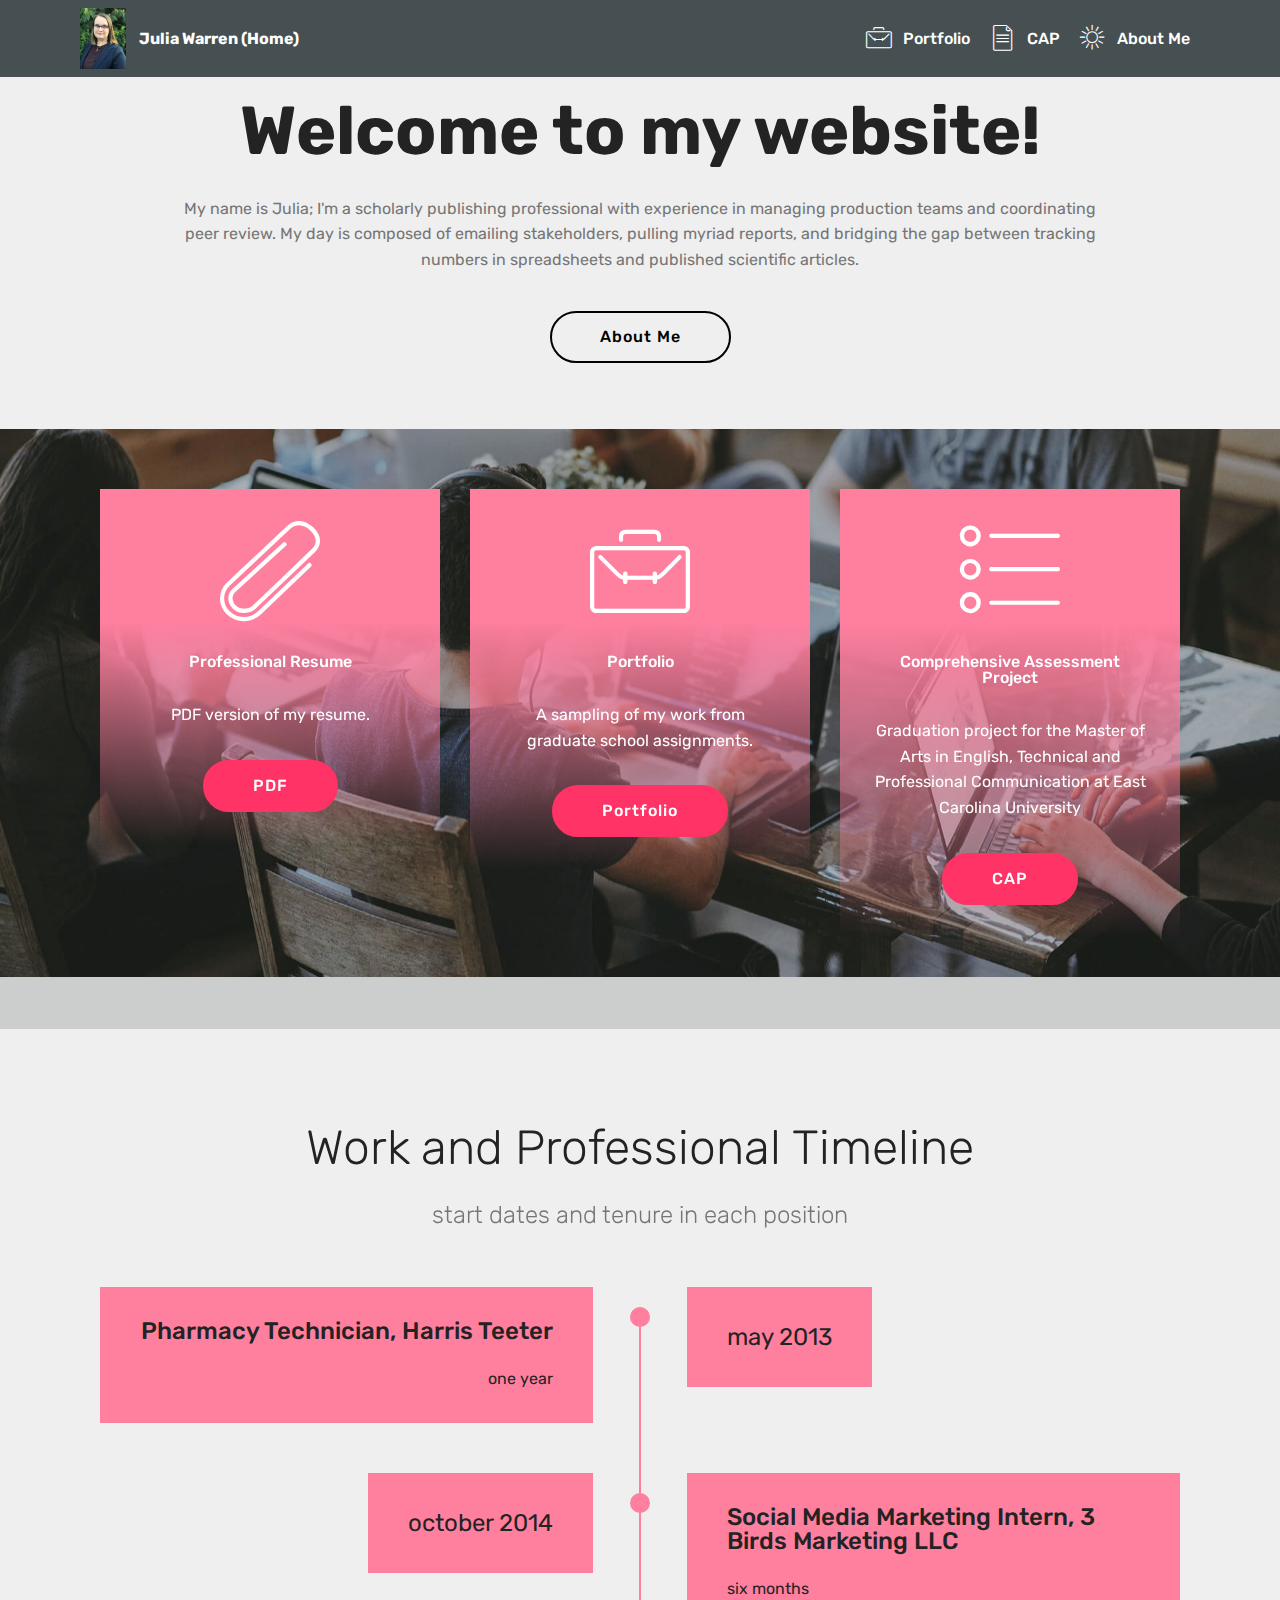
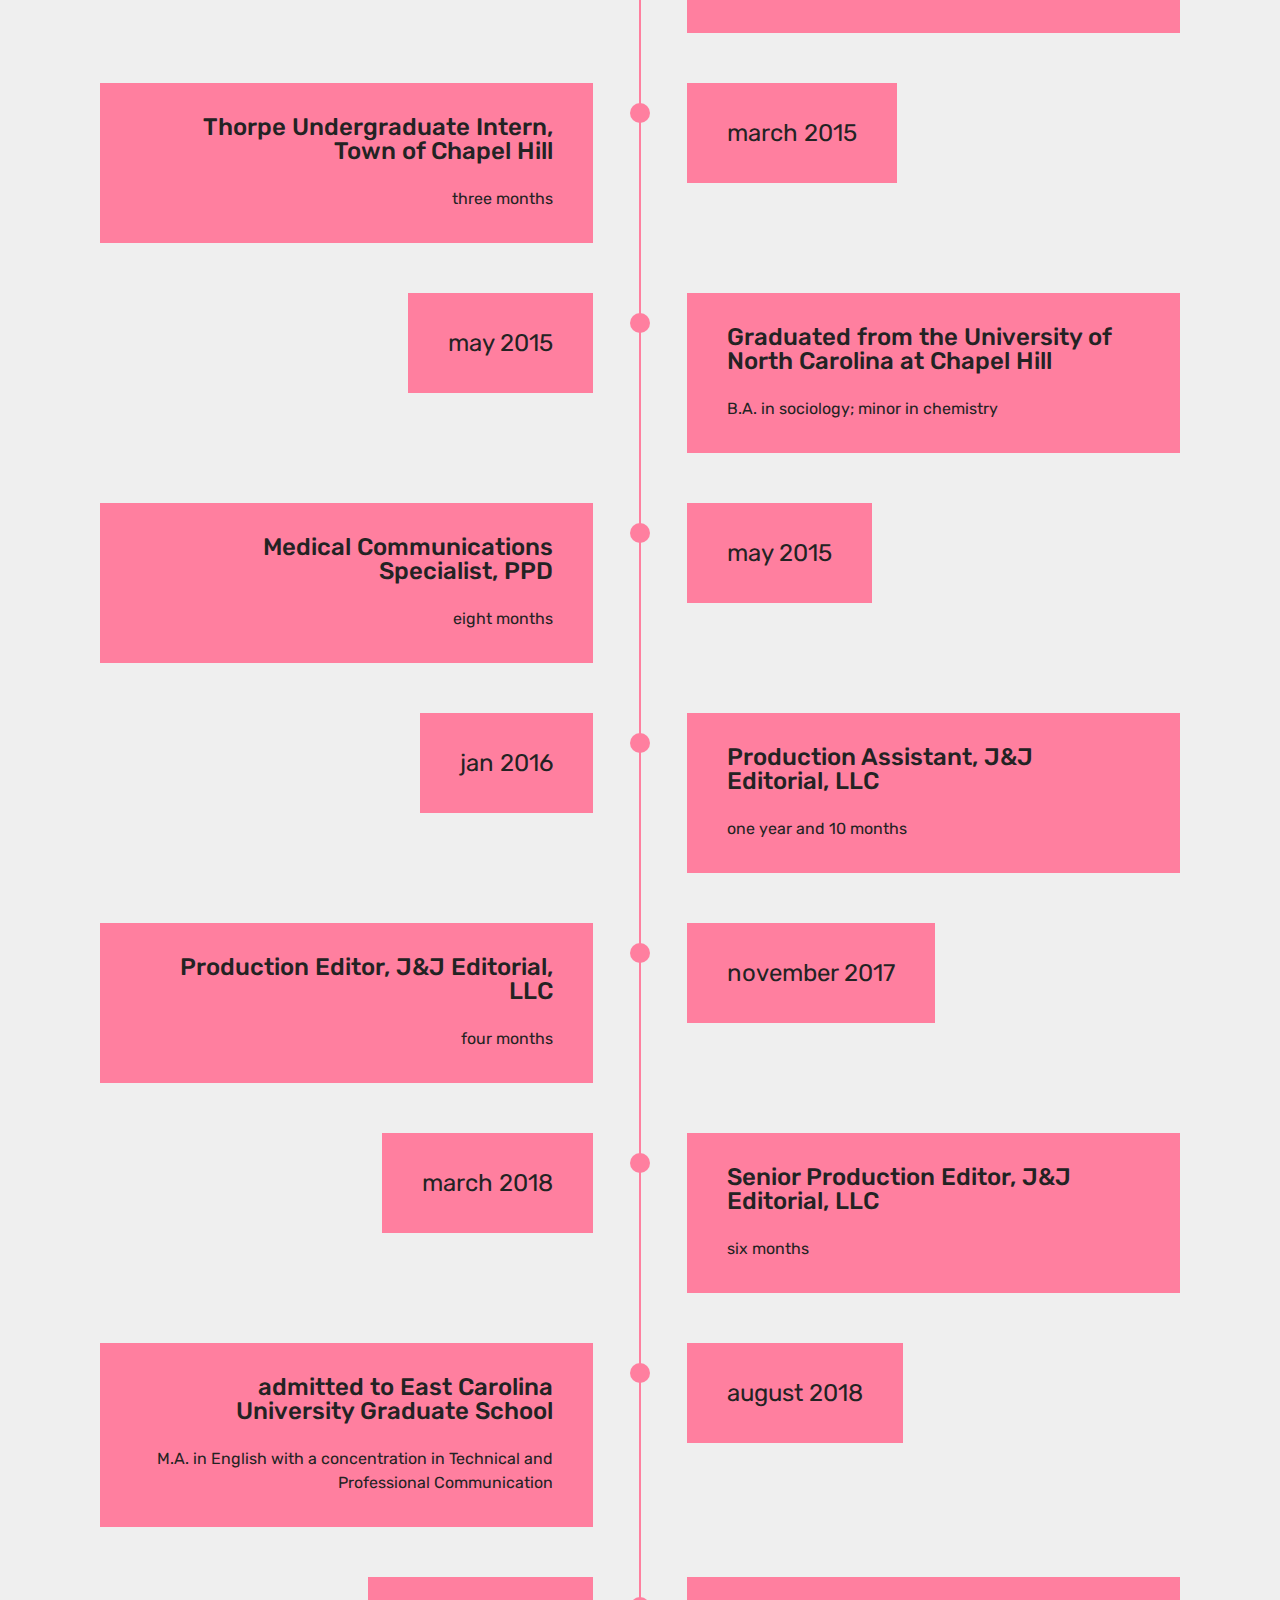
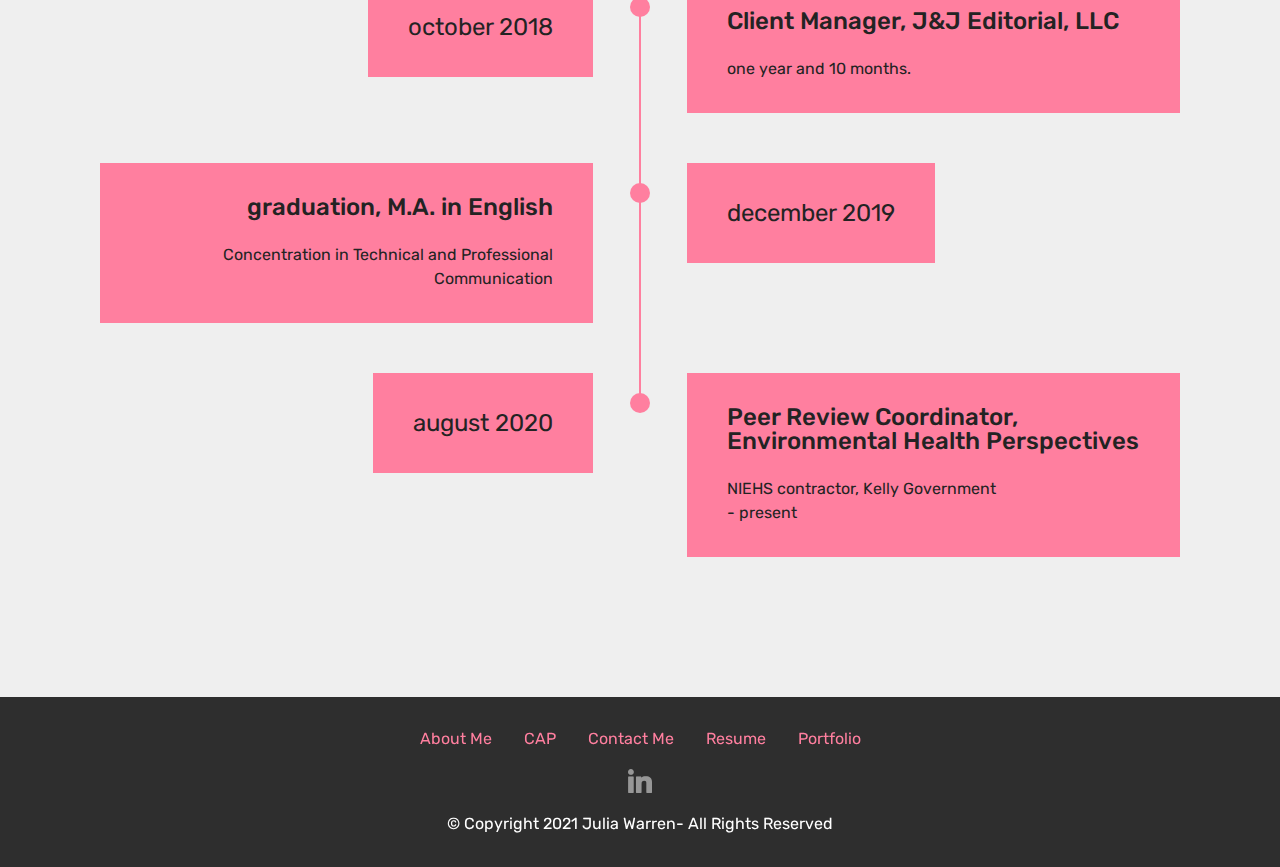
<file: index.html>
<!DOCTYPE html>
<html  >
<head>
  <!-- Site made with Mobirise Website Builder v4.9.7, https://mobirise.com -->
  <meta charset="UTF-8">
  <meta http-equiv="X-UA-Compatible" content="IE=edge">
  <meta name="generator" content="Mobirise v4.9.7, mobirise.com">
  <meta name="viewport" content="width=device-width, initial-scale=1, minimum-scale=1">
  <link rel="shortcut icon" href="assets/images/headshotsimple-92x121.jpg" type="image/x-icon">
  <meta name="description" content="">
  
  <title>Home</title>
  <link rel="stylesheet" href="assets/web/assets/mobirise-icons/mobirise-icons.css">
  <link rel="stylesheet" href="assets/tether/tether.min.css">
  <link rel="stylesheet" href="assets/bootstrap/css/bootstrap.min.css">
  <link rel="stylesheet" href="assets/bootstrap/css/bootstrap-grid.min.css">
  <link rel="stylesheet" href="assets/bootstrap/css/bootstrap-reboot.min.css">
  <link rel="stylesheet" href="assets/socicon/css/styles.css">
  <link rel="stylesheet" href="assets/dropdown/css/style.css">
  <link rel="stylesheet" href="assets/theme/css/style.css">
  <link rel="stylesheet" href="assets/mobirise/css/mbr-additional.css" type="text/css">
  
  
  
</head>
<body>
  <section class="menu cid-qTkzRZLJNu" once="menu" id="menu1-0">

    

    <nav class="navbar navbar-expand beta-menu navbar-dropdown align-items-center navbar-fixed-top navbar-toggleable-sm">
        <button class="navbar-toggler navbar-toggler-right" type="button" data-toggle="collapse" data-target="#navbarSupportedContent" aria-controls="navbarSupportedContent" aria-expanded="false" aria-label="Toggle navigation">
            <div class="hamburger">
                <span></span>
                <span></span>
                <span></span>
                <span></span>
            </div>
        </button>
        <div class="menu-logo">
            <div class="navbar-brand">
                <span class="navbar-logo">
                    <a href="index.html">
                         <img src="assets/images/headshotsimple-92x121.jpg" alt="Mobirise" title="" style="height: 3.8rem;">
                    </a>
                </span>
                <span class="navbar-caption-wrap"><a class="navbar-caption text-white display-4" href="index.html">
                        Julia Warren (Home)</a></span>
            </div>
        </div>
        <div class="collapse navbar-collapse" id="navbarSupportedContent">
            <ul class="navbar-nav nav-dropdown nav-right" data-app-modern-menu="true"><li class="nav-item"><a class="nav-link link text-white display-4" href="jwportfolio.html"><span class="mbri-briefcase mbr-iconfont mbr-iconfont-btn"></span>
                        
                        Portfolio</a></li><li class="nav-item"><a class="nav-link link text-white display-4" href="ecutpccap.html"><span class="mbri-file mbr-iconfont mbr-iconfont-btn"></span>
                        
                        CAP</a></li>
                <li class="nav-item">
                    <a class="nav-link link text-white display-4" href="jwaboutme.html"><span class="mbri-sun2 mbr-iconfont mbr-iconfont-btn"></span>
                        
                        About Me</a>
                </li></ul>
            
        </div>
    </nav>
</section>

<section class="engine"><a href="https://mobirise.info/c">web builder</a></section><section class="header1 cid-rp4bmA8b8D" id="header16-3">

    

    

    <div class="container">
        <div class="row justify-content-md-center">
            <div class="col-md-10 align-center">
                <h1 class="mbr-section-title mbr-bold pb-3 mbr-fonts-style display-1">
                    Welcome to my website!</h1>
                
                <p class="mbr-text pb-3 mbr-fonts-style display-7">
                    My name is Julia; I'm a scholarly publishing professional with experience in managing production teams and coordinating peer review. My day is composed of emailing stakeholders, pulling myriad reports, and bridging the gap between tracking numbers in spreadsheets and published scientific articles.</p>
                <div class="mbr-section-btn"><a class="btn btn-md btn-black-outline display-4" href="jwaboutme.html">About Me</a></div>
            </div>
        </div>
    </div>

</section>

<section class="features8 cid-rp4bQVuGvp mbr-parallax-background" id="features8-6">

    

    <div class="mbr-overlay" style="opacity: 0.2; background-color: rgb(70, 80, 82);">
    </div>

    <div class="container">
        <div class="media-container-row">

            <div class="card  col-12 col-md-6 col-lg-4">
                <div class="card-img">
                    <a href="assets/files/Warren%20Resume.pdf" target="_blank"><span class="mbr-iconfont mbri-paperclip"></span></a>
                </div>
                <div class="card-box align-center">
                    <h4 class="card-title mbr-fonts-style display-7">Professional Resume</h4>
                    <p class="mbr-text mbr-fonts-style display-7">PDF version of my resume.</p>
                    <div class="mbr-section-btn text-center"><a href="assets/files/Warren%20Resume.pdf" class="btn btn-secondary display-4" target="_blank">
                            PDF</a></div>
                </div>
            </div>

            <div class="card  col-12 col-md-6 col-lg-4">
                <div class="card-img">
                    <a href="jwportfolio.html"><span class="mbr-iconfont mbri-briefcase"></span></a>
                </div>
                <div class="card-box align-center">
                    <h4 class="card-title mbr-fonts-style display-7">
                        Portfolio</h4>
                    <p class="mbr-text mbr-fonts-style display-7">
                       A sampling of my work from graduate school assignments.</p>
                    <div class="mbr-section-btn text-center"><a href="jwportfolio.html" class="btn btn-secondary display-4">
                            Portfolio</a></div>
                </div>
            </div>

            <div class="card  col-12 col-md-6 col-lg-4">
                <div class="card-img">
                    <a href="ecutpccap.html"><span class="mbr-iconfont mbri-bulleted-list"></span></a>
                </div>
                <div class="card-box align-center">
                    <h4 class="card-title mbr-fonts-style display-7">Comprehensive Assessment Project</h4>
                    <p class="mbr-text mbr-fonts-style display-7">
                       Graduation project for the Master of Arts in English, Technical and Professional Communication at East Carolina University</p>
                    <div class="mbr-section-btn text-center"><a href="ecutpccap.html" class="btn btn-secondary display-4">
                            CAP</a></div>
                </div>
            </div>

            
        </div>
    </div>
</section>

<section class="timeline1 cid-rp4cnHNuQQ" id="timeline1-7">

    

    

    <div class="container align-center">
        <h2 class="mbr-section-title pb-3 mbr-fonts-style display-2">
            Work and Professional Timeline</h2>
        <h3 class="mbr-section-subtitle pb-5 mbr-fonts-style display-5">
            start dates and tenure in each position</h3>

        <div class="container timelines-container" mbri-timelines="">
            <div class="row timeline-element reverse separline">      
                 <div class="timeline-date-panel col-xs-12 col-md-6  align-left">         
                    <div class="time-line-date-content">
                        <p class="mbr-timeline-date mbr-fonts-style display-5">may 2013</p>
                    </div>
                </div>
           <span class="iconBackground"></span>
            <div class="col-xs-12 col-md-6 align-right">
                <div class="timeline-text-content">
                    <h4 class="mbr-timeline-title pb-3 mbr-fonts-style display-5">
                        Pharmacy Technician, Harris Teeter</h4>
                    <p class="mbr-timeline-text mbr-fonts-style display-7">one year</p>
                 </div>
            </div>
            </div>

            <div class="row timeline-element  separline">
                <div class="timeline-date-panel col-xs-12 col-md-6 align-right">
                    <div class="time-line-date-content">
                        <p class="mbr-timeline-date mbr-fonts-style display-5">october 2014</p>
                    </div>
                </div>
                <span class="iconBackground"></span>
                <div class="col-xs-12 col-md-6 align-left ">
                    <div class="timeline-text-content">
                        <h4 class="mbr-timeline-title pb-3 mbr-fonts-style display-5">
                            Social Media Marketing Intern, 3 Birds Marketing LLC</h4>
                        <p class="mbr-timeline-text mbr-fonts-style display-7">six months</p>
                    </div>
                </div>
            </div> 


            <div class="row timeline-element reverse separline">
                <div class="timeline-date-panel col-xs-12 col-md-6  align-left">
                    <div class="time-line-date-content">
                        <p class="mbr-timeline-date mbr-fonts-style display-5">
                            march 2015</p>
                    </div>
                </div>
                <span class="iconBackground"></span>
                <div class="col-xs-12 col-md-6 align-right">
                    <div class="timeline-text-content">
                        <h4 class="mbr-timeline-title pb-3 mbr-fonts-style display-5">
                            Thorpe Undergraduate Intern, Town of Chapel Hill</h4>      
                        <p class="mbr-timeline-text mbr-fonts-style display-7">three months</p>
                    </div>
                </div>
            </div>

            <div class="row timeline-element  separline">
                <div class="timeline-date-panel col-xs-12 col-md-6 align-right">
                    <div class="time-line-date-content">
                        <p class="mbr-timeline-date mbr-fonts-style display-5">may 2015</p>
                    </div>
                </div>
                <span class="iconBackground"></span>
                <div class="col-xs-12 col-md-6 align-left ">
                    <div class="timeline-text-content">
                        <h4 class="mbr-timeline-title pb-3 mbr-fonts-style display-5">
                            Graduated from the University of North Carolina at Chapel Hill</h4>
                        <p class="mbr-timeline-text mbr-fonts-style display-7">
                            B.A. in sociology; minor in chemistry</p>
                    </div>
                </div>
            </div>


            <div class="row timeline-element reverse separline">
                <div class="timeline-date-panel col-xs-12 col-md-6  align-left">
                    <div class="time-line-date-content">
                        <p class="mbr-timeline-date mbr-fonts-style display-5">
                            may 2015</p>
                    </div>
                </div>
                <span class="iconBackground"></span>
                <div class="col-xs-12 col-md-6 align-right">
                    <div class="timeline-text-content">
                        <h4 class="mbr-timeline-title pb-3 mbr-fonts-style display-5">
                            Medical Communications Specialist, PPD</h4>
                        <p class="mbr-timeline-text mbr-fonts-style display-7">eight months</p>
                    </div>
                </div>
            </div>


            <div class="row timeline-element separline">
                <div class="timeline-date-panel col-xs-12 col-md-6 align-right">
                    <div class="time-line-date-content">
                       <p class="mbr-timeline-date mbr-fonts-style display-5">
                            jan 2016</p>
                    </div>
                </div>
                <span class="iconBackground"></span>
                <div class="col-xs-12 col-md-6 align-left ">
                    <div class="timeline-text-content">
                        <h4 class="mbr-timeline-title pb-3 mbr-fonts-style display-5">
                            Production Assistant, J&amp;J Editorial, LLC</h4>
                        <p class="mbr-timeline-text mbr-fonts-style display-7">one year and 10 months</p>
                    </div>
                </div>
            </div>

            <div class="row timeline-element reverse separline">
                <div class="timeline-date-panel col-xs-12 col-md-6  align-left">
                    <div class="time-line-date-content">
                        <p class="mbr-timeline-date mbr-fonts-style display-5">
                           november 2017</p>
                    </div>
                </div>
                <span class="iconBackground"></span>
                <div class="col-xs-12 col-md-6 align-right">
                    <div class="timeline-text-content">
                        <h4 class="mbr-timeline-title pb-3 mbr-fonts-style display-5">
                            Production Editor, J&amp;J Editorial, LLC</h4>
                        <p class="mbr-timeline-text mbr-fonts-style display-7">four months</p>
                    </div>
                </div>
            </div>

            <div class="row timeline-element separline">
                <div class="timeline-date-panel col-xs-12 col-md-6 align-right">
                    <div class="time-line-date-content">
                        <p class="mbr-timeline-date mbr-fonts-style display-5">
                           march 2018</p>
                    </div>
                </div>
                <span class="iconBackground"></span>
                <div class="col-xs-12 col-md-6 align-left ">
                    <div class="timeline-text-content">
                        <h4 class="mbr-timeline-title pb-3 mbr-fonts-style display-5">
                            Senior Production Editor, J&amp;J Editorial, LLC</h4>
                        <p class="mbr-timeline-text mbr-fonts-style display-7">six months</p>
                    </div>
                </div>
            </div>

            <div class="row timeline-element reverse separline">
                <div class="timeline-date-panel col-xs-12 col-md-6  align-left">
                    <div class="time-line-date-content">
                        <p class="mbr-timeline-date mbr-fonts-style display-5">
                           august 2018</p>
                    </div>
                </div>
                <span class="iconBackground"></span>
                <div class="col-xs-12 col-md-6 align-right">
                    <div class="timeline-text-content">
                        <h4 class="mbr-timeline-title pb-3 mbr-fonts-style display-5">admitted to East Carolina University Graduate School</h4>

                        <p class="mbr-timeline-text mbr-fonts-style display-7">M.A. in English with a concentration in Technical and Professional Communication</p>
                    </div>
                </div>
            </div>

            <div class="row timeline-element separline">
                <div class="timeline-date-panel col-xs-12 col-md-6 align-right">
                    <div class="time-line-date-content">
                       <p class="mbr-timeline-date mbr-fonts-style display-5">
                          october 2018</p>
                    </div>
                </div>
                <span class="iconBackground"></span>
                <div class="col-xs-12 col-md-6 align-left ">
                    <div class="timeline-text-content">
                        <h4 class="mbr-timeline-title pb-3 mbr-fonts-style display-5">
                            Client Manager, J&amp;J Editorial, LLC</h4> 
                        <p class="mbr-timeline-text mbr-fonts-style display-7">one year and 10 months.</p>
                    </div>
                </div>
            </div>

            <div class="row timeline-element reverse separline">
                <div class="timeline-date-panel col-xs-12 col-md-6  align-left">
                    <div class="time-line-date-content">
                       <p class="mbr-timeline-date mbr-fonts-style display-5">
                          december 2019</p>
                    </div>
                </div>
                <span class="iconBackground"></span>
                <div class="col-xs-12 col-md-6 align-right">
                    <div class="timeline-text-content">
                        <h4 class="mbr-timeline-title pb-3 mbr-fonts-style display-5">
                            graduation, M.A. in English</h4>
                        <p class="mbr-timeline-text mbr-fonts-style display-7">Concentration in Technical and Professional Communication</p>
                    </div>
                </div>
            </div>

            <div class="row timeline-element">
                <div class="timeline-date-panel col-xs-12 col-md-6 align-right">
                    <div class="time-line-date-content">
                        <p class="mbr-timeline-date mbr-fonts-style display-5">
                           august 2020</p>
                    </div>
                </div>
                <span class="iconBackground"></span>
                <div class="col-xs-12 col-md-6 align-left ">
                    <div class="timeline-text-content">
                        <h4 class="mbr-timeline-title pb-3 mbr-fonts-style display-5">
                            Peer Review Coordinator, Environmental Health Perspectives</h4>
                        <p class="mbr-timeline-text mbr-fonts-style display-7">
                            NIEHS contractor, Kelly Government<br>- present</p>
                    </div>
                </div>
            </div>
        </div>
    </div>
</section>

<section once="footers" class="cid-rp4wjowCng" id="footer7-c">

    

    

    <div class="container">
        <div class="media-container-row align-center mbr-white">
            <div class="row row-links">
                <ul class="foot-menu">
                    
                    
                    
                    
                    
                <li class="foot-menu-item mbr-fonts-style display-7"><a href="jwaboutme.html" target="_blank">
                        About&nbsp;Me</a></li><li class="foot-menu-item mbr-fonts-style display-7"><a href="ecutpccap.html" target="_blank">CAP</a></li><li class="foot-menu-item mbr-fonts-style display-7"><a href="jwfreelance.html#form1-m" target="_blank">
                        Contact Me</a></li><li class="foot-menu-item mbr-fonts-style display-7"><a href="assets/files/Warren%20Resume.pdf" target="_blank">Resume</a></li><li class="foot-menu-item mbr-fonts-style display-7"><a href="jwportfolio.html" target="_blank">Portfolio</a></li></ul>
            </div>
            <div class="row social-row">
                <div class="social-list align-right pb-2">
                    
                    
                    
                    
                    
                    
                <div class="soc-item">
                        <a href="https://www.linkedin.com/in/julia-boyle-warren-10b43872/" target="_blank">
                            <span class="mbr-iconfont mbr-iconfont-social socicon-linkedin socicon"></span>
                        </a>
                    </div></div>
            </div>
            <div class="row row-copirayt">
                <p class="mbr-text mb-0 mbr-fonts-style mbr-white align-center display-7">
                    © Copyright 2021 Julia Warren- All Rights Reserved
                </p>
            </div>
        </div>
    </div>
</section>


  <script src="assets/web/assets/jquery/jquery.min.js"></script>
  <script src="assets/popper/popper.min.js"></script>
  <script src="assets/tether/tether.min.js"></script>
  <script src="assets/bootstrap/js/bootstrap.min.js"></script>
  <script src="assets/parallax/jarallax.min.js"></script>
  <script src="assets/dropdown/js/script.min.js"></script>
  <script src="assets/touchswipe/jquery.touch-swipe.min.js"></script>
  <script src="assets/smoothscroll/smooth-scroll.js"></script>
  <script src="assets/theme/js/script.js"></script>
  
  
 <div id="scrollToTop" class="scrollToTop mbr-arrow-up"><a style="text-align: center;"><i class="mbr-arrow-up-icon mbr-arrow-up-icon-cm cm-icon cm-icon-smallarrow-up"></i></a></div>
  </body>
</html>
</file>
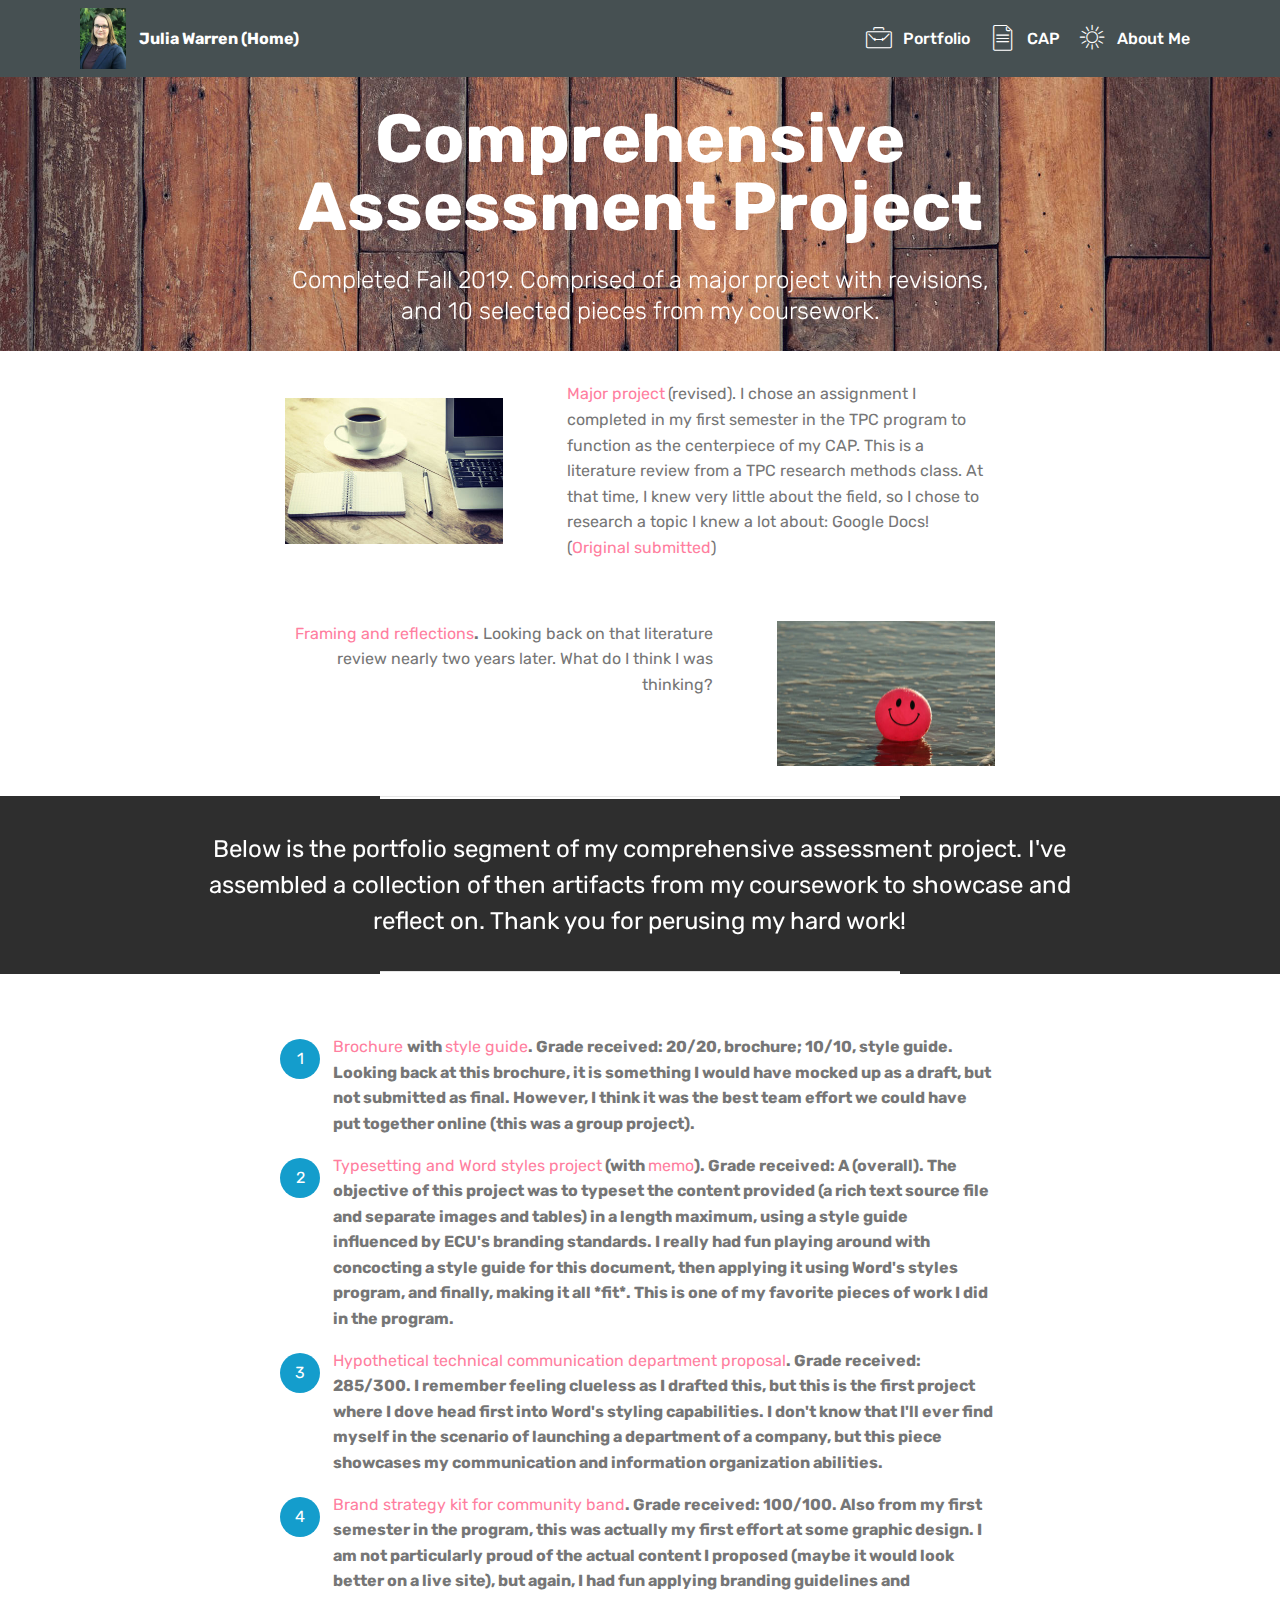
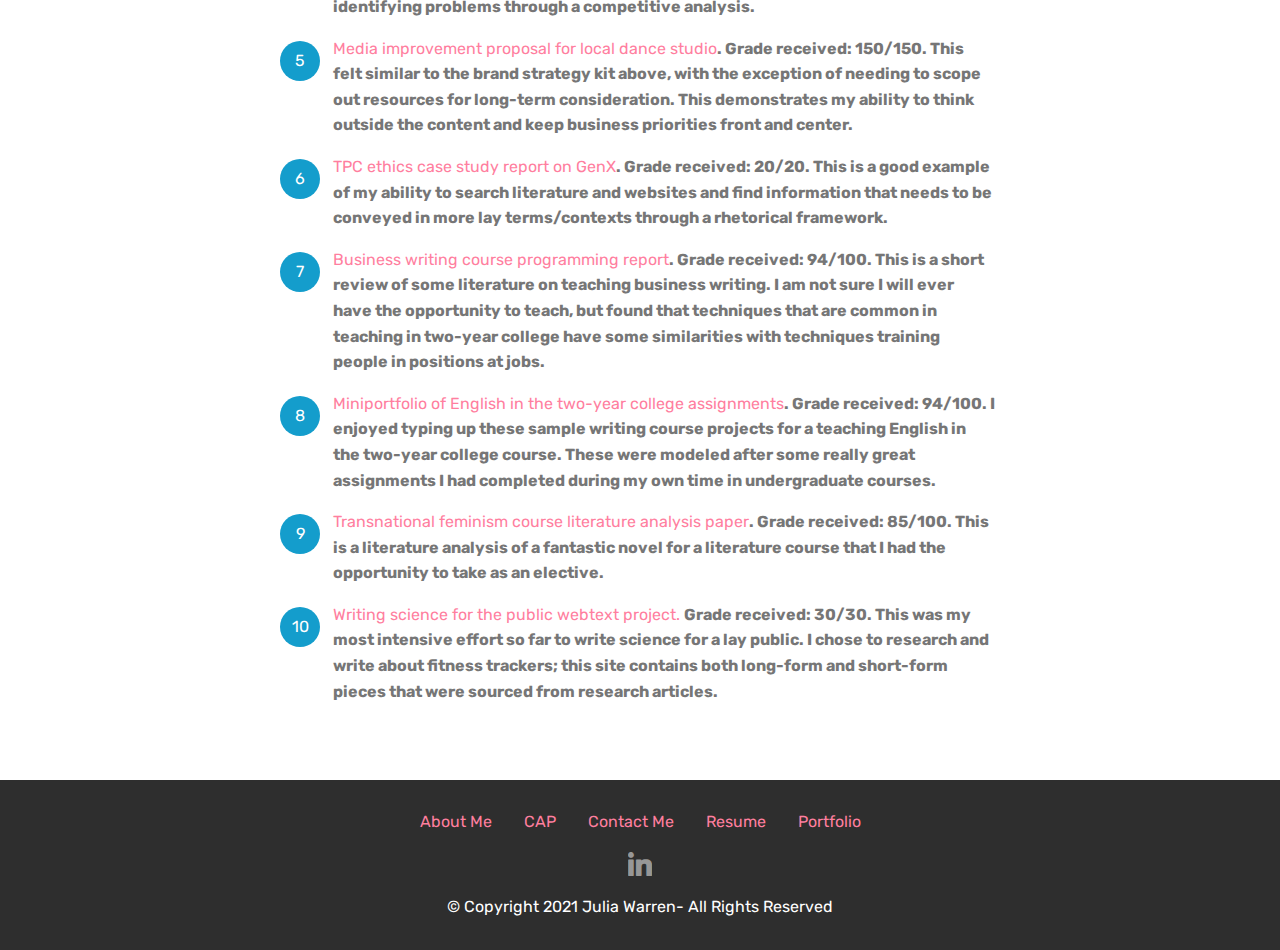
<file: ecutpccap.html>
<!DOCTYPE html>
<html  >
<head>
  <!-- Site made with Mobirise Website Builder v4.9.7, https://mobirise.com -->
  <meta charset="UTF-8">
  <meta http-equiv="X-UA-Compatible" content="IE=edge">
  <meta name="generator" content="Mobirise v4.9.7, mobirise.com">
  <meta name="viewport" content="width=device-width, initial-scale=1, minimum-scale=1">
  <link rel="shortcut icon" href="assets/images/headshotsimple-92x121.jpg" type="image/x-icon">
  <meta name="description" content="Web Site Builder Description">
  
  <title>ECU TPC - Comprehensive Assessment Project</title>
  <link rel="stylesheet" href="assets/web/assets/mobirise-icons/mobirise-icons.css">
  <link rel="stylesheet" href="assets/tether/tether.min.css">
  <link rel="stylesheet" href="assets/bootstrap/css/bootstrap.min.css">
  <link rel="stylesheet" href="assets/bootstrap/css/bootstrap-grid.min.css">
  <link rel="stylesheet" href="assets/bootstrap/css/bootstrap-reboot.min.css">
  <link rel="stylesheet" href="assets/socicon/css/styles.css">
  <link rel="stylesheet" href="assets/dropdown/css/style.css">
  <link rel="stylesheet" href="assets/theme/css/style.css">
  <link rel="stylesheet" href="assets/mobirise/css/mbr-additional.css" type="text/css">
  
  
  
</head>
<body>
  <section class="menu cid-qTkzRZLJNu" once="menu" id="menu1-9">

    

    <nav class="navbar navbar-expand beta-menu navbar-dropdown align-items-center navbar-fixed-top navbar-toggleable-sm">
        <button class="navbar-toggler navbar-toggler-right" type="button" data-toggle="collapse" data-target="#navbarSupportedContent" aria-controls="navbarSupportedContent" aria-expanded="false" aria-label="Toggle navigation">
            <div class="hamburger">
                <span></span>
                <span></span>
                <span></span>
                <span></span>
            </div>
        </button>
        <div class="menu-logo">
            <div class="navbar-brand">
                <span class="navbar-logo">
                    <a href="index.html">
                         <img src="assets/images/headshotsimple-92x121.jpg" alt="Mobirise" title="" style="height: 3.8rem;">
                    </a>
                </span>
                <span class="navbar-caption-wrap"><a class="navbar-caption text-white display-4" href="index.html">
                        Julia Warren (Home)</a></span>
            </div>
        </div>
        <div class="collapse navbar-collapse" id="navbarSupportedContent">
            <ul class="navbar-nav nav-dropdown nav-right" data-app-modern-menu="true"><li class="nav-item"><a class="nav-link link text-white display-4" href="jwportfolio.html"><span class="mbri-briefcase mbr-iconfont mbr-iconfont-btn"></span>
                        
                        Portfolio</a></li><li class="nav-item"><a class="nav-link link text-white display-4" href="ecutpccap.html"><span class="mbri-file mbr-iconfont mbr-iconfont-btn"></span>
                        
                        CAP</a></li>
                <li class="nav-item">
                    <a class="nav-link link text-white display-4" href="jwaboutme.html"><span class="mbri-sun2 mbr-iconfont mbr-iconfont-btn"></span>
                        
                        About Me</a>
                </li></ul>
            
        </div>
    </nav>
</section>

<section class="engine"><a href="https://mobirise.info/n">free simple site templates</a></section><section class="mbr-section content5 cid-rpaycLDmtw mbr-parallax-background" id="content5-j">

    

    

    <div class="container">
        <div class="media-container-row">
            <div class="title col-12 col-md-8">
                <h2 class="align-center mbr-bold mbr-white pb-3 mbr-fonts-style display-1">
                    Comprehensive Assessment Project</h2>
                <h3 class="mbr-section-subtitle align-center mbr-light mbr-white pb-3 mbr-fonts-style display-5">Completed Fall 2019. Comprised of a major project with revisions, and 10 selected pieces from my coursework.</h3>
                
                
            </div>
        </div>
    </div>
</section>

<section class="mbr-section content6 cid-rpaxXszQLb" id="content6-h">
    
     
    
    <div class="container">
        <div class="media-container-row">
            <div class="col-12 col-md-8">
                <div class="media-container-row">
                    <div class="mbr-figure" style="width: 60%;">
                      <img src="assets/images/mbr-436x291.jpg" alt="Mobirise" title="">  
                    </div>
                    <div class="media-content">
                        <div class="mbr-section-text">
                            <p class="mbr-text mb-0 mbr-fonts-style display-7">
                               <strong><a href="assets/files/OCWTs%20lit%20review_revised.pdf">Major project</a>&nbsp;</strong>(revised).&nbsp;I chose an assignment I completed in my first semester in the TPC program to function as the centerpiece of my CAP. This is a literature review from a TPC research methods class. At that time, I knew very little about the field, so I chose to research a topic I knew a lot about: Google Docs! (<a href="assets/files/OCWTs%20lit%20review.pdf">Original submitted</a>)</p>
                        </div>
                    </div>
                </div>
            </div>
        </div>
    </div>
</section>

<section class="mbr-section content7 cid-rpaxZGjfiG" id="content7-i">
          
    

    <div class="container">
        <div class="media-container-row">
            <div class="col-12 col-md-8">
                <div class="media-container-row">
                    <div class="media-content">
                        <div class="mbr-section-text">
                            <p class="mbr-text align-right mb-0 mbr-fonts-style display-7"><strong><a href="assets/files/CAP%20framing%20document.pdf" target="_blank">Framing and reflections</a>.</strong> Looking back on that literature review nearly two years later. What do I think I was thinking?</p>
                        </div>
                    </div>
                    <div class="mbr-figure" style="width: 60%;">
                     <img src="assets/images/mbr-1-436x291.jpg" alt="Mobirise" title="">  
                    </div>
                </div>
            </div>
        </div>
    </div>
</section>

<section class="mbr-section article content10 cid-rEKfQ0FRCr" id="content10-v">
    
     

    <div class="container">
        <div class="inner-container" style="width: 78%;">
            <hr class="line" style="width: 60%;">
            <div class="section-text align-center mbr-white mbr-fonts-style display-5">Below is the portfolio segment of my comprehensive assessment project. I've assembled a collection of then artifacts from my coursework to showcase and reflect on. Thank you for perusing my hard work!</div>
            <hr class="line" style="width: 60%;">
        </div>
    </div>
</section>

<section class="mbr-section article content11 cid-rEKdWhYYnF" id="content11-u">
     

    <div class="container">
        <div class="media-container-row">
            <div class="mbr-text counter-container col-12 col-md-8 mbr-fonts-style display-7">
                <ol>
                    <li><strong><a href="assets/files/burrell%20belch%20warren_brochure%20polished.docx" target="_blank">Brochure </a>with <a href="assets/files/burrell%20belch%20warrren_styleguide.docx" target="_blank">style guide</a>. Grade received: 20/20, brochure; 10/10, style guide. Looking back at this brochure, it is something I would have mocked up as a draft, but not submitted as final. However, I think it was the best team effort we could have put together online (this was a group project).
</strong></li>
                    <li><strong><a href="assets/files/typesetting%20project.pdf" target="_blank">Typesetting and Word styles project</a>&nbsp;(with <a href="assets/files/6721Warren_4_memo.docx" target="_blank">memo</a>). Grade received: A (overall). The objective of this project was to typeset the content provided (a rich text source file and separate images and tables) in a length maximum, using a style guide influenced by ECU's branding standards. I really had fun playing around with concocting a style guide for this document, then applying it using Word's styles program, and finally, making it all *fit*. This is one of my favorite pieces of work I did in the program.
</strong></li><a href="assets/files/typesetting%20project.pdf" target="_blank">
                    </a><li><strong><a href="assets/files/Aardvar%20TC%20department%20proposal.pdf" target="_blank">Hypothetical technical communication department proposal</a>. Grade received: 285/300. I remember feeling clueless as I drafted this, but this is the first project where I dove head first into Word's styling capabilities. I don't know that I'll ever find myself in the scenario of launching a department of a company, but this piece showcases my communication and information organization abilities.</strong></li><li><strong><a href="assets/files/Brand%20strategy%20kit%20-%20DCCB.pdf" target="_blank">Brand strategy kit for community band</a>. Grade received: 100/100. Also from my first semester in the program, this was actually my first effort at some graphic design. I am not particularly proud of the actual content I proposed (maybe it would look better on a live site), but again, I had fun applying branding guidelines and identifying problems through a competitive analysis.
</strong></li><li><strong><a href="assets/files/Media%20improvement%20proposal%20-%20NSD.pdf" target="_blank">Media improvement proposal for local dance studio</a>. Grade received: 150/150. This felt similar to the brand strategy kit above, with the exception of needing to scope out resources for long-term consideration. This demonstrates my ability to think outside the content and keep business priorities front and center.</strong></li><li><strong><a href="assets/files/Ethical%20case%20study%20report%20-%20GenX.pdf" target="_blank">TPC ethics case study report on GenX</a>. Grade received: 20/20. This is a good example of my ability to search literature and websites and find information that needs to be conveyed in more lay terms/contexts through a rhetorical framework.</strong></li><li><strong><a href="assets/files/Business%20writing%20course%20programs%20report.pdf" target="_blank">Business writing course programming report</a>. Grade received: 94/100. This is a short review of some literature on teaching business writing. I am not sure I will ever have the opportunity to teach, but found that techniques that are common in teaching in two-year college have some similarities with techniques training people in positions at jobs.</strong></li><li><strong><a href="assets/files/TETYC%20Miniportfolio.pdf" target="_blank">Miniportfolio of English in the two-year college assignments</a>. Grade received: 94/100. I enjoyed typing up these sample writing course projects for a teaching English in the two-year college course. These were modeled after some really great assignments I had completed during my own time in undergraduate courses.</strong></li><li><strong><a href="assets/files/Transnational%20feminism%20Pillars%20of%20Salt%20final%20paper.pdf" target="_blank">Transnational feminism course literature analysis paper</a>. Grade received: 85/100. 
</strong><strong>This is a literature analysis of a fantastic novel for a literature course that I had the opportunity to take as an elective.&nbsp;</strong></li><li><strong><a href="https://fitfitbitbits.wordpress.com/" target="_blank">Writing science for the public webtext project.&nbsp;</a>Grade received: 30/30. This was my most intensive effort so far to write science for a lay public. I chose to research and write about fitness trackers; this site contains both long-form and short-form pieces that were sourced from research articles.</strong></li>
                </ol>
            </div>
        </div>
    </div>
</section>

<section once="footers" class="cid-rpaWFJpL8p" id="footer7-s">

    

    

    <div class="container">
        <div class="media-container-row align-center mbr-white">
            <div class="row row-links">
                <ul class="foot-menu">
                    
                    
                    
                    
                    
                <li class="foot-menu-item mbr-fonts-style display-7"><a href="jwaboutme.html" target="_blank">
                        About&nbsp;Me</a></li><li class="foot-menu-item mbr-fonts-style display-7"><a href="ecutpccap.html" target="_blank">CAP</a></li><li class="foot-menu-item mbr-fonts-style display-7"><a href="jwfreelance.html#form1-m" target="_blank">
                        Contact Me</a></li><li class="foot-menu-item mbr-fonts-style display-7"><a href="assets/files/Warren%20Resume.pdf" target="_blank">Resume</a></li><li class="foot-menu-item mbr-fonts-style display-7"><a href="jwportfolio.html" target="_blank">Portfolio</a></li></ul>
            </div>
            <div class="row social-row">
                <div class="social-list align-right pb-2">
                    
                    
                    
                    
                    
                    
                <div class="soc-item">
                        <a href="https://www.linkedin.com/in/julia-boyle-warren-10b43872/" target="_blank">
                            <span class="mbr-iconfont mbr-iconfont-social socicon-linkedin socicon"></span>
                        </a>
                    </div></div>
            </div>
            <div class="row row-copirayt">
                <p class="mbr-text mb-0 mbr-fonts-style mbr-white align-center display-7">
                    © Copyright 2021 Julia Warren- All Rights Reserved
                </p>
            </div>
        </div>
    </div>
</section>


  <script src="assets/web/assets/jquery/jquery.min.js"></script>
  <script src="assets/popper/popper.min.js"></script>
  <script src="assets/tether/tether.min.js"></script>
  <script src="assets/bootstrap/js/bootstrap.min.js"></script>
  <script src="assets/parallax/jarallax.min.js"></script>
  <script src="assets/dropdown/js/script.min.js"></script>
  <script src="assets/touchswipe/jquery.touch-swipe.min.js"></script>
  <script src="assets/smoothscroll/smooth-scroll.js"></script>
  <script src="assets/theme/js/script.js"></script>
  
  
 <div id="scrollToTop" class="scrollToTop mbr-arrow-up"><a style="text-align: center;"><i class="mbr-arrow-up-icon mbr-arrow-up-icon-cm cm-icon cm-icon-smallarrow-up"></i></a></div>
  </body>
</html>
</file>
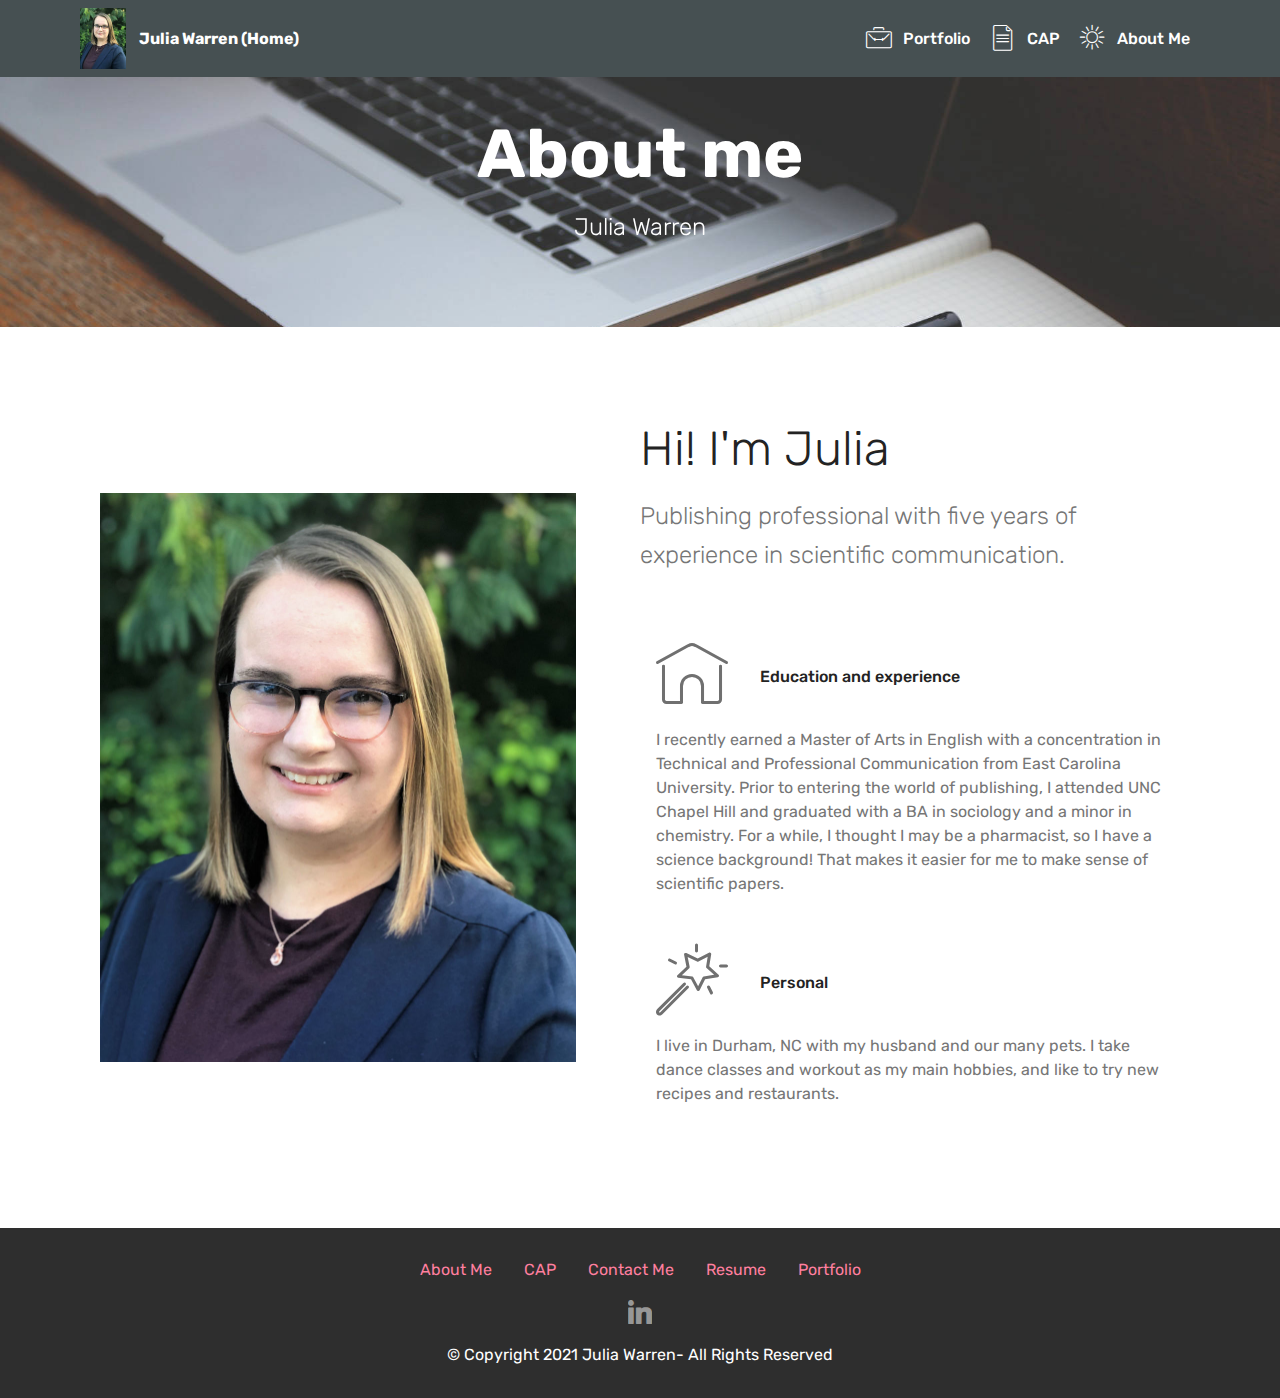
<file: jwaboutme.html>
<!DOCTYPE html>
<html  >
<head>
  <!-- Site made with Mobirise Website Builder v4.9.7, https://mobirise.com -->
  <meta charset="UTF-8">
  <meta http-equiv="X-UA-Compatible" content="IE=edge">
  <meta name="generator" content="Mobirise v4.9.7, mobirise.com">
  <meta name="viewport" content="width=device-width, initial-scale=1, minimum-scale=1">
  <link rel="shortcut icon" href="assets/images/headshotsimple-92x121.jpg" type="image/x-icon">
  <meta name="description" content="Web Page Creator Description">
  
  <title>About Me</title>
  <link rel="stylesheet" href="assets/web/assets/mobirise-icons/mobirise-icons.css">
  <link rel="stylesheet" href="assets/tether/tether.min.css">
  <link rel="stylesheet" href="assets/bootstrap/css/bootstrap.min.css">
  <link rel="stylesheet" href="assets/bootstrap/css/bootstrap-grid.min.css">
  <link rel="stylesheet" href="assets/bootstrap/css/bootstrap-reboot.min.css">
  <link rel="stylesheet" href="assets/socicon/css/styles.css">
  <link rel="stylesheet" href="assets/dropdown/css/style.css">
  <link rel="stylesheet" href="assets/theme/css/style.css">
  <link rel="stylesheet" href="assets/mobirise/css/mbr-additional.css" type="text/css">
  
  
  
</head>
<body>
  <section class="menu cid-qTkzRZLJNu" once="menu" id="menu1-b">

    

    <nav class="navbar navbar-expand beta-menu navbar-dropdown align-items-center navbar-fixed-top navbar-toggleable-sm">
        <button class="navbar-toggler navbar-toggler-right" type="button" data-toggle="collapse" data-target="#navbarSupportedContent" aria-controls="navbarSupportedContent" aria-expanded="false" aria-label="Toggle navigation">
            <div class="hamburger">
                <span></span>
                <span></span>
                <span></span>
                <span></span>
            </div>
        </button>
        <div class="menu-logo">
            <div class="navbar-brand">
                <span class="navbar-logo">
                    <a href="index.html">
                         <img src="assets/images/headshotsimple-92x121.jpg" alt="Mobirise" title="" style="height: 3.8rem;">
                    </a>
                </span>
                <span class="navbar-caption-wrap"><a class="navbar-caption text-white display-4" href="index.html">
                        Julia Warren (Home)</a></span>
            </div>
        </div>
        <div class="collapse navbar-collapse" id="navbarSupportedContent">
            <ul class="navbar-nav nav-dropdown nav-right" data-app-modern-menu="true"><li class="nav-item"><a class="nav-link link text-white display-4" href="jwportfolio.html"><span class="mbri-briefcase mbr-iconfont mbr-iconfont-btn"></span>
                        
                        Portfolio</a></li><li class="nav-item"><a class="nav-link link text-white display-4" href="ecutpccap.html"><span class="mbri-file mbr-iconfont mbr-iconfont-btn"></span>
                        
                        CAP</a></li>
                <li class="nav-item">
                    <a class="nav-link link text-white display-4" href="jwaboutme.html"><span class="mbri-sun2 mbr-iconfont mbr-iconfont-btn"></span>
                        
                        About Me</a>
                </li></ul>
            
        </div>
    </nav>
</section>

<section class="engine"><a href="https://mobirise.info/v">free html templates</a></section><section class="mbr-section content5 cid-rpaS5Xe0mQ mbr-parallax-background" id="content5-n">

    

    

    <div class="container">
        <div class="media-container-row">
            <div class="title col-12 col-md-8">
                <h2 class="align-center mbr-bold mbr-white pb-3 mbr-fonts-style display-1">
                    About me</h2>
                <h3 class="mbr-section-subtitle align-center mbr-light mbr-white pb-3 mbr-fonts-style display-5">Julia Warren</h3>
                
                
            </div>
        </div>
    </div>
</section>

<section class="features11 cid-rpaSfHiEPz" id="features11-o">

    

    

    <div class="container">   
        <div class="col-md-12">
            <div class="media-container-row">
                <div class="mbr-figure m-auto" style="width: 50%;">
                    <img src="assets/images/headshotfull-952x1139.jpg" alt="Mobirise" title="">
                </div>
                <div class=" align-left aside-content">
                    <h2 class="mbr-title pt-2 mbr-fonts-style display-2">
                        Hi! I'm Julia</h2>
                    <div class="mbr-section-text">
                        <p class="mbr-text mb-5 pt-3 mbr-light mbr-fonts-style display-5">Publishing professional with five years of experience in scientific communication.</p>
                    </div>

                    <div class="block-content">
                        <div class="card p-3 pr-3">
                            <div class="media">
                                <div class=" align-self-center card-img pb-3">
                                    <span class="mbr-iconfont mbri-home"></span>
                                </div>     
                                <div class="media-body">
                                    <h4 class="card-title mbr-fonts-style display-7">
                                        Education and experience</h4>
                                </div>
                            </div>                

                            <div class="card-box">
                                <p class="block-text mbr-fonts-style display-7">I recently earned a Master of Arts in English with a concentration in Technical and Professional Communication from East Carolina University. Prior to entering the world of publishing, I attended UNC Chapel Hill and graduated with a BA in sociology and a minor in chemistry. For a while, I thought I may be a pharmacist, so I have a science background! That makes it easier for me to make sense of scientific papers.</p>
                            </div>
                        </div>

                        <div class="card p-3 pr-3">
                            <div class="media">
                                <div class="align-self-center card-img pb-3">
                                    <span class="mbr-iconfont mbri-magic-stick"></span>
                                </div>     
                                <div class="media-body">
                                    <h4 class="card-title mbr-fonts-style display-7">
                                        Personal</h4>
                                </div>
                            </div>                

                            <div class="card-box">
                                <p class="block-text mbr-fonts-style display-7">
                                    I live in Durham, NC with my husband and our many pets. I take dance classes and workout as my main hobbies, and like to try new recipes and restaurants.&nbsp;</p>
                            </div>
                        </div>
                    </div>
                </div>
            </div>
        </div> 
    </div>          
</section>

<section once="footers" class="cid-rpaWuRNm8o" id="footer7-q">

    

    

    <div class="container">
        <div class="media-container-row align-center mbr-white">
            <div class="row row-links">
                <ul class="foot-menu">
                    
                    
                    
                    
                    
                <li class="foot-menu-item mbr-fonts-style display-7"><a href="jwaboutme.html" target="_blank">
                        About&nbsp;Me</a></li><li class="foot-menu-item mbr-fonts-style display-7"><a href="ecutpccap.html" target="_blank">CAP</a></li><li class="foot-menu-item mbr-fonts-style display-7"><a href="jwfreelance.html#form1-m" target="_blank">
                        Contact Me</a></li><li class="foot-menu-item mbr-fonts-style display-7"><a href="assets/files/Warren%20Resume.pdf" target="_blank">Resume</a></li><li class="foot-menu-item mbr-fonts-style display-7"><a href="jwportfolio.html" target="_blank">Portfolio</a></li></ul>
            </div>
            <div class="row social-row">
                <div class="social-list align-right pb-2">
                    
                    
                    
                    
                    
                    
                <div class="soc-item">
                        <a href="https://www.linkedin.com/in/julia-boyle-warren-10b43872/" target="_blank">
                            <span class="mbr-iconfont mbr-iconfont-social socicon-linkedin socicon"></span>
                        </a>
                    </div></div>
            </div>
            <div class="row row-copirayt">
                <p class="mbr-text mb-0 mbr-fonts-style mbr-white align-center display-7">
                    © Copyright 2021 Julia Warren- All Rights Reserved
                </p>
            </div>
        </div>
    </div>
</section>


  <script src="assets/web/assets/jquery/jquery.min.js"></script>
  <script src="assets/popper/popper.min.js"></script>
  <script src="assets/tether/tether.min.js"></script>
  <script src="assets/bootstrap/js/bootstrap.min.js"></script>
  <script src="assets/dropdown/js/script.min.js"></script>
  <script src="assets/touchswipe/jquery.touch-swipe.min.js"></script>
  <script src="assets/parallax/jarallax.min.js"></script>
  <script src="assets/smoothscroll/smooth-scroll.js"></script>
  <script src="assets/theme/js/script.js"></script>
  
  
 <div id="scrollToTop" class="scrollToTop mbr-arrow-up"><a style="text-align: center;"><i class="mbr-arrow-up-icon mbr-arrow-up-icon-cm cm-icon cm-icon-smallarrow-up"></i></a></div>
  </body>
</html>
</file>
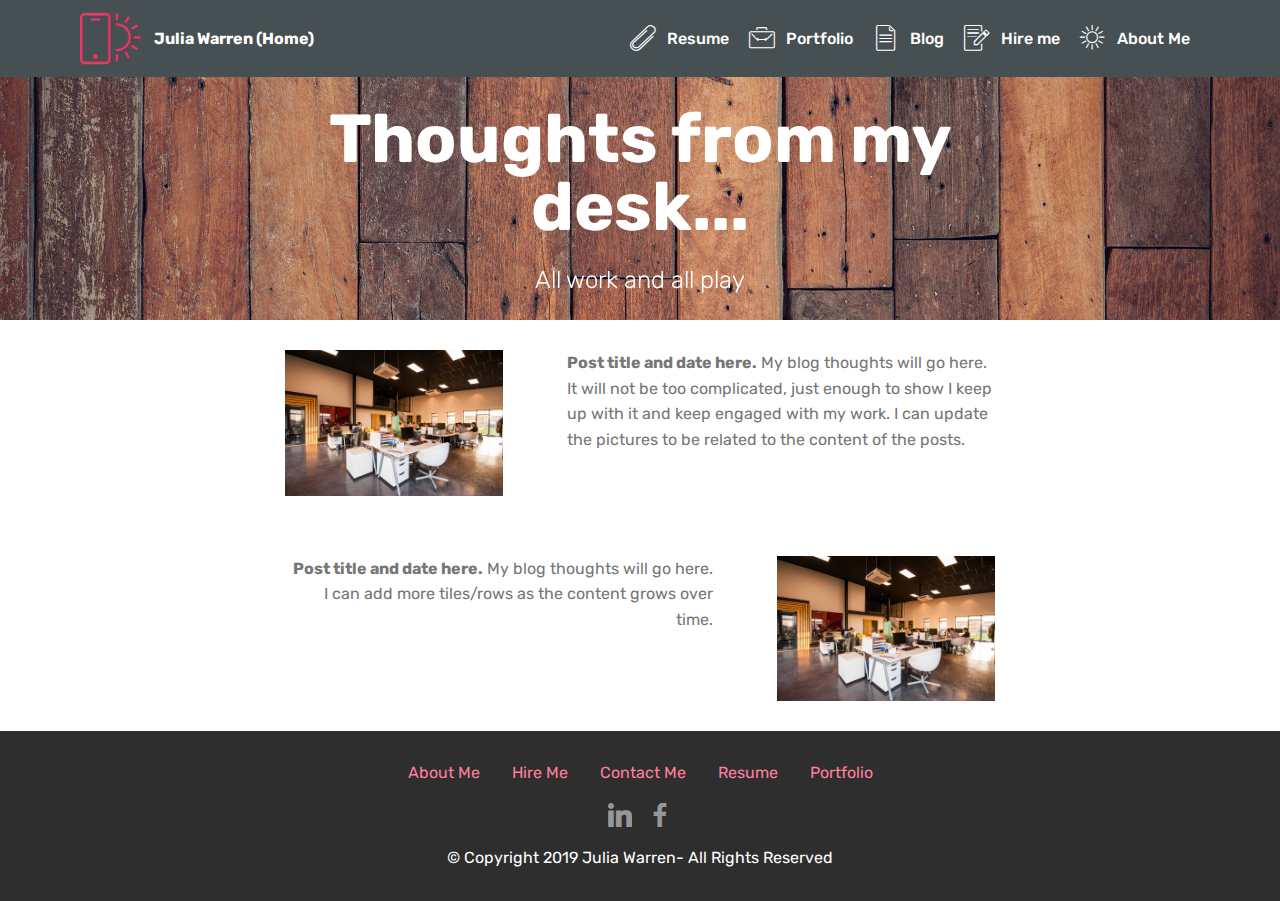
<file: jwblog.html>
<!DOCTYPE html>
<html  >
<head>
  <!-- Site made with Mobirise Website Builder v4.9.7, https://mobirise.com -->
  <meta charset="UTF-8">
  <meta http-equiv="X-UA-Compatible" content="IE=edge">
  <meta name="generator" content="Mobirise v4.9.7, mobirise.com">
  <meta name="viewport" content="width=device-width, initial-scale=1, minimum-scale=1">
  <link rel="shortcut icon" href="assets/images/logo2.png" type="image/x-icon">
  <meta name="description" content="Web Site Builder Description">
  
  <title>Blog</title>
  <link rel="stylesheet" href="assets/web/assets/mobirise-icons/mobirise-icons.css">
  <link rel="stylesheet" href="assets/tether/tether.min.css">
  <link rel="stylesheet" href="assets/bootstrap/css/bootstrap.min.css">
  <link rel="stylesheet" href="assets/bootstrap/css/bootstrap-grid.min.css">
  <link rel="stylesheet" href="assets/bootstrap/css/bootstrap-reboot.min.css">
  <link rel="stylesheet" href="assets/socicon/css/styles.css">
  <link rel="stylesheet" href="assets/dropdown/css/style.css">
  <link rel="stylesheet" href="assets/theme/css/style.css">
  <link rel="stylesheet" href="assets/mobirise/css/mbr-additional.css" type="text/css">
  
  
  
</head>
<body>
  <section class="menu cid-qTkzRZLJNu" once="menu" id="menu1-9">

    

    <nav class="navbar navbar-expand beta-menu navbar-dropdown align-items-center navbar-fixed-top navbar-toggleable-sm">
        <button class="navbar-toggler navbar-toggler-right" type="button" data-toggle="collapse" data-target="#navbarSupportedContent" aria-controls="navbarSupportedContent" aria-expanded="false" aria-label="Toggle navigation">
            <div class="hamburger">
                <span></span>
                <span></span>
                <span></span>
                <span></span>
            </div>
        </button>
        <div class="menu-logo">
            <div class="navbar-brand">
                <span class="navbar-logo">
                    <a href="index.html">
                         <img src="assets/images/logo2.png" alt="Mobirise" title="" style="height: 3.8rem;">
                    </a>
                </span>
                <span class="navbar-caption-wrap"><a class="navbar-caption text-white display-4" href="index.html">
                        Julia Warren (Home)</a></span>
            </div>
        </div>
        <div class="collapse navbar-collapse" id="navbarSupportedContent">
            <ul class="navbar-nav nav-dropdown nav-right" data-app-modern-menu="true"><li class="nav-item">
                    <a class="nav-link link text-white display-4" href="assets/files/Warren Resume.pdf" target="_blank"><span class="mbri-paperclip mbr-iconfont mbr-iconfont-btn"></span>
                        
                        Resume</a>
                </li><li class="nav-item"><a class="nav-link link text-white display-4" href="jwportfolio.html"><span class="mbri-briefcase mbr-iconfont mbr-iconfont-btn"></span>
                        
                        Portfolio</a></li><li class="nav-item"><a class="nav-link link text-white display-4" href="jwblog.html"><span class="mbri-file mbr-iconfont mbr-iconfont-btn"></span>
                        
                        Blog</a></li><li class="nav-item"><a class="nav-link link text-white display-4" href="jwfreelance.html"><span class="mbri-edit mbr-iconfont mbr-iconfont-btn"></span>
                        
                        Hire me</a></li>
                <li class="nav-item">
                    <a class="nav-link link text-white display-4" href="jwaboutme.html"><span class="mbri-sun2 mbr-iconfont mbr-iconfont-btn"></span>
                        
                        About Me</a>
                </li></ul>
            
        </div>
    </nav>
</section>

<section class="engine"><a href="https://mobirise.info/v">free html templates</a></section><section class="mbr-section content5 cid-rpaycLDmtw mbr-parallax-background" id="content5-j">

    

    

    <div class="container">
        <div class="media-container-row">
            <div class="title col-12 col-md-8">
                <h2 class="align-center mbr-bold mbr-white pb-3 mbr-fonts-style display-1">
                    Thoughts from my desk...</h2>
                <h3 class="mbr-section-subtitle align-center mbr-light mbr-white pb-3 mbr-fonts-style display-5">All work and all play</h3>
                
                
            </div>
        </div>
    </div>
</section>

<section class="mbr-section content6 cid-rpaxXszQLb" id="content6-h">
    
     
    
    <div class="container">
        <div class="media-container-row">
            <div class="col-12 col-md-8">
                <div class="media-container-row">
                    <div class="mbr-figure" style="width: 60%;">
                      <img src="assets/images/background1.jpg" alt="Mobirise">  
                    </div>
                    <div class="media-content">
                        <div class="mbr-section-text">
                            <p class="mbr-text mb-0 mbr-fonts-style display-7">
                               <strong>Post title and date here.</strong>&nbsp;My blog thoughts will go here. It will not be too complicated, just enough to show I keep up with it and keep engaged with my work. I can update the pictures to be related to the content of the posts.</p>
                        </div>
                    </div>
                </div>
            </div>
        </div>
    </div>
</section>

<section class="mbr-section content7 cid-rpaxZGjfiG" id="content7-i">
          
    

    <div class="container">
        <div class="media-container-row">
            <div class="col-12 col-md-8">
                <div class="media-container-row">
                    <div class="media-content">
                        <div class="mbr-section-text">
                            <p class="mbr-text align-right mb-0 mbr-fonts-style display-7"><strong>Post title and date here.</strong> My blog thoughts will go here. I can add more tiles/rows as the content grows over time.</p>
                        </div>
                    </div>
                    <div class="mbr-figure" style="width: 60%;">
                     <img src="assets/images/background1.jpg" alt="Mobirise">  
                    </div>
                </div>
            </div>
        </div>
    </div>
</section>

<section once="footers" class="cid-rpaWFJpL8p" id="footer7-s">

    

    

    <div class="container">
        <div class="media-container-row align-center mbr-white">
            <div class="row row-links">
                <ul class="foot-menu">
                    
                    
                    
                    
                    
                <li class="foot-menu-item mbr-fonts-style display-7"><a href="jwaboutme.html" target="_blank">
                        About&nbsp;Me</a></li><li class="foot-menu-item mbr-fonts-style display-7"><a href="jwfreelance.html">Hire Me</a></li><li class="foot-menu-item mbr-fonts-style display-7"><a href="jwfreelance.html#form1-m" target="_blank">
                        Contact Me</a></li><li class="foot-menu-item mbr-fonts-style display-7"><a href="assets/files/Warren Resume.pdf" target="_blank">Resume</a></li><li class="foot-menu-item mbr-fonts-style display-7"><a href="jwportfolio.html">Portfolio</a></li></ul>
            </div>
            <div class="row social-row">
                <div class="social-list align-right pb-2">
                    
                    
                    
                    
                    
                    
                <div class="soc-item">
                        <a href="https://www.linkedin.com/in/julia-boyle-warren-10b43872/" target="_blank">
                            <span class="mbr-iconfont mbr-iconfont-social socicon-linkedin socicon"></span>
                        </a>
                    </div><div class="soc-item">
                        <a href="https://www.facebook.com/pages/Mobirise/1616226671953247" target="_blank">
                            <span class="socicon-facebook socicon mbr-iconfont mbr-iconfont-social"></span>
                        </a>
                    </div></div>
            </div>
            <div class="row row-copirayt">
                <p class="mbr-text mb-0 mbr-fonts-style mbr-white align-center display-7">
                    © Copyright 2019 Julia Warren- All Rights Reserved
                </p>
            </div>
        </div>
    </div>
</section>


  <script src="assets/web/assets/jquery/jquery.min.js"></script>
  <script src="assets/popper/popper.min.js"></script>
  <script src="assets/tether/tether.min.js"></script>
  <script src="assets/bootstrap/js/bootstrap.min.js"></script>
  <script src="assets/parallax/jarallax.min.js"></script>
  <script src="assets/dropdown/js/script.min.js"></script>
  <script src="assets/touchswipe/jquery.touch-swipe.min.js"></script>
  <script src="assets/smoothscroll/smooth-scroll.js"></script>
  <script src="assets/theme/js/script.js"></script>
  
  
 <div id="scrollToTop" class="scrollToTop mbr-arrow-up"><a style="text-align: center;"><i class="mbr-arrow-up-icon mbr-arrow-up-icon-cm cm-icon cm-icon-smallarrow-up"></i></a></div>
  </body>
</html>
</file>
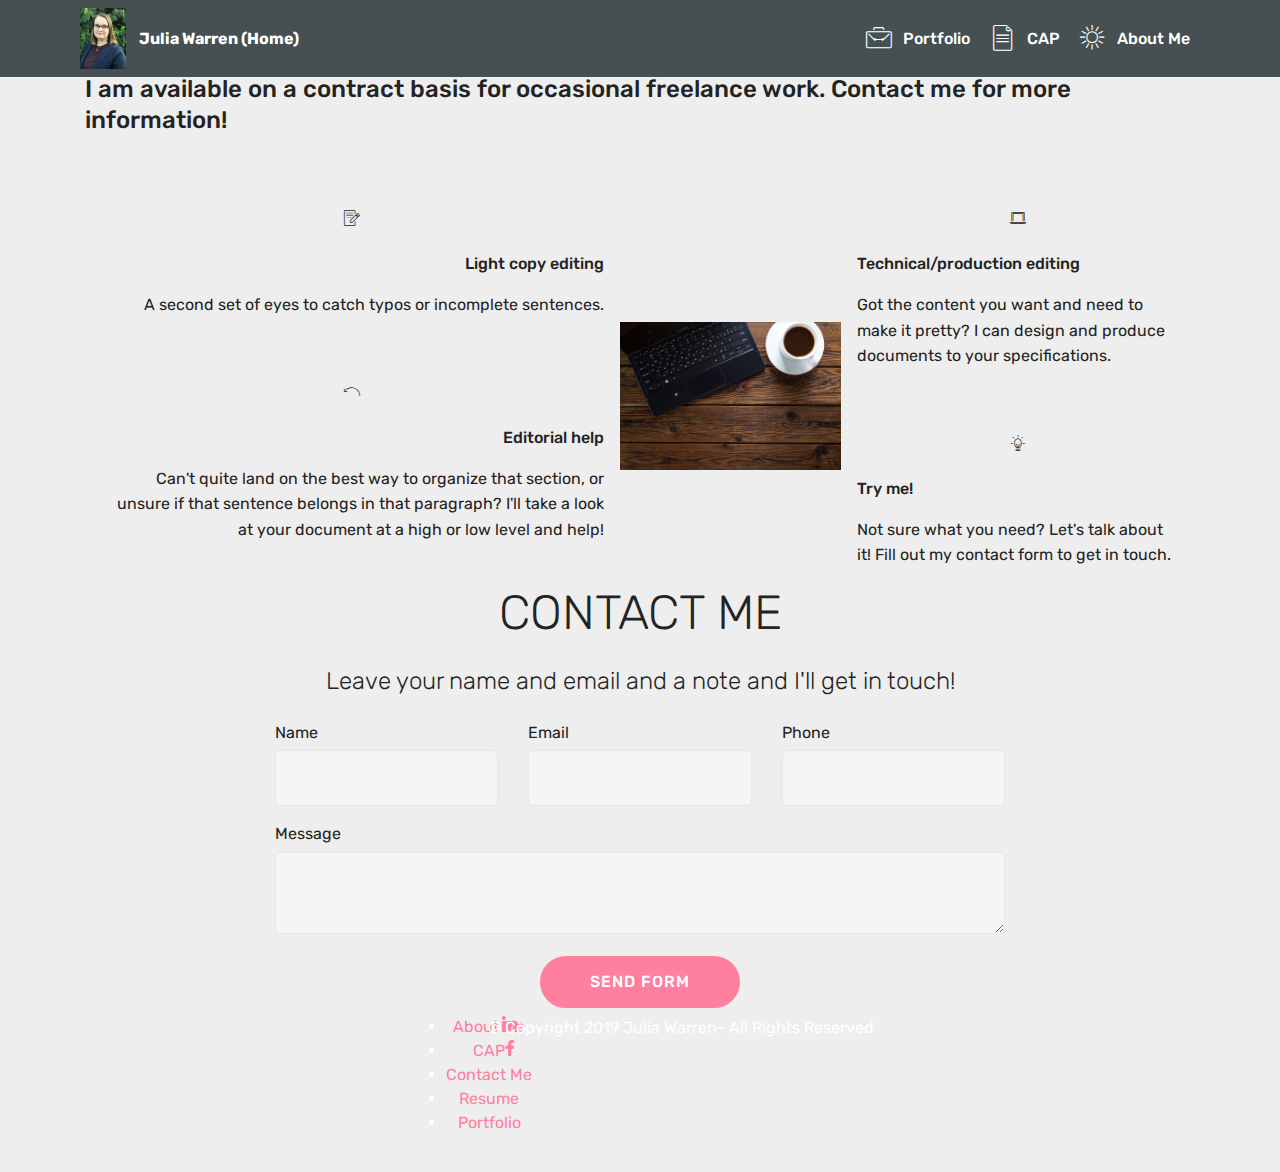
<file: jwfreelance.html>
<!DOCTYPE html>
<html  >
<head>
  <!-- Site made with Mobirise Website Builder v4.9.7, https://mobirise.com -->
  <meta charset="UTF-8">
  <meta http-equiv="X-UA-Compatible" content="IE=edge">
  <meta name="generator" content="Mobirise v4.9.7, mobirise.com">
  <meta name="viewport" content="width=device-width, initial-scale=1, minimum-scale=1">
  <link rel="shortcut icon" href="assets/images/headshotsimple-92x121.jpg" type="image/x-icon">
  <meta name="description" content="Website Builder Description">
  
  <title>Freelance Work</title>
  <link rel="stylesheet" href="assets/web/assets/mobirise-icons/mobirise-icons.css">
  <link rel="stylesheet" href="assets/tether/tether.min.css">
  <link rel="stylesheet" href="assets/bootstrap/css/bootstrap.min.css">
  <link rel="stylesheet" href="assets/bootstrap/css/bootstrap-grid.min.css">
  <link rel="stylesheet" href="assets/bootstrap/css/bootstrap-reboot.min.css">
  <link rel="stylesheet" href="assets/dropdown/css/style.css">
  <link rel="stylesheet" href="assets/socicon/css/styles.css">
  <link rel="stylesheet" href="assets/theme/css/style.css">
  <link rel="stylesheet" href="assets/mobirise/css/mbr-additional.css" type="text/css">
  
  
  
</head>
<body>
  <section class="menu cid-qTkzRZLJNu" once="menu" id="menu1-a">

    

    <nav class="navbar navbar-expand beta-menu navbar-dropdown align-items-center navbar-fixed-top navbar-toggleable-sm">
        <button class="navbar-toggler navbar-toggler-right" type="button" data-toggle="collapse" data-target="#navbarSupportedContent" aria-controls="navbarSupportedContent" aria-expanded="false" aria-label="Toggle navigation">
            <div class="hamburger">
                <span></span>
                <span></span>
                <span></span>
                <span></span>
            </div>
        </button>
        <div class="menu-logo">
            <div class="navbar-brand">
                <span class="navbar-logo">
                    <a href="index.html">
                         <img src="assets/images/headshotsimple-92x121.jpg" alt="Mobirise" title="" style="height: 3.8rem;">
                    </a>
                </span>
                <span class="navbar-caption-wrap"><a class="navbar-caption text-white display-4" href="index.html">
                        Julia Warren (Home)</a></span>
            </div>
        </div>
        <div class="collapse navbar-collapse" id="navbarSupportedContent">
            <ul class="navbar-nav nav-dropdown nav-right" data-app-modern-menu="true"><li class="nav-item"><a class="nav-link link text-white display-4" href="jwportfolio.html"><span class="mbri-briefcase mbr-iconfont mbr-iconfont-btn"></span>
                        
                        Portfolio</a></li><li class="nav-item"><a class="nav-link link text-white display-4" href="ecutpccap.html"><span class="mbri-file mbr-iconfont mbr-iconfont-btn"></span>
                        
                        CAP</a></li>
                <li class="nav-item">
                    <a class="nav-link link text-white display-4" href="jwaboutme.html"><span class="mbri-sun2 mbr-iconfont mbr-iconfont-btn"></span>
                        
                        About Me</a>
                </li></ul>
            
        </div>
    </nav>
</section>

<section class="engine"><a href="https://mobirise.info/k">how to develop own website</a></section><section class="features12 cid-rpaGOGcOVN" id="features12-l">
    
    

    

    <div class="container">
        <h2 class="mbr-section-title pb-2 mbr-fonts-style display-2">
            Freelance work</h2>
        <h3 class="mbr-section-subtitle pb-3 mbr-fonts-style display-5">
            I am available on a contract basis for occasional freelance work. Contact me for more information!</h3>

        <div class="media-container-row pt-5">
            <div class="block-content align-right">
                <div class="card pl-3 pr-3 pb-5">
                    <div class="mbr-card-img-title">
                        <div class="card-img pb-3">
                             <span class="mbr-iconfont mbri-edit"></span>
                        </div>
                        <div class="mbr-crt-title">
                            <h4 class="card-title py-2 mbr-crt-title mbr-fonts-style display-7">
                                Light copy editing</h4>
                        </div>
                    </div>                

                    <div class="card-box">
                        <p class="mbr-text mbr-section-text mbr-fonts-style display-7">A second set of eyes to catch typos or incomplete sentences.</p>
                    </div>
                </div>

                <div class="card pl-3 pr-3">
                    <div class="mbr-card-img-title">
                        <div class="card-img pb-3">
                            <span class="mbr-iconfont mbri-undo"></span>
                        </div>
                        <div class="mbr-crt-title">
                            <h4 class="card-title py-2 mbr-crt-title mbr-fonts-style display-7">
                                Editorial help</h4>
                        </div>
                    </div>
                    <div class="card-box">
                        <p class="mbr-text mbr-section-text mbr-fonts-style display-7">
                            Can't quite land on the best way to organize that section, or unsure if that sentence belongs in that paragraph? I'll take a look at your document at a high or low level and help!</p>
                    </div>
                </div>
            </div>

            <div class="mbr-figure m-auto" style="width: 50%;">
                <img src="assets/images/mbr-982x655.jpg" alt="Mobirise" title="">
            </div>

            <div class="block-content align-left">
                <div class="card pl-3 pr-3 pb-5">
                    <div class="mbr-card-img-title">
                        <div class="card-img pb-3">
                             <span class="mbr-iconfont mbri-laptop"></span>
                        </div>
                        <div class="mbr-crt-title">
                            <h4 class="card-title py-2 mbr-crt-title mbr-fonts-style display-7">
                                Technical/production editing</h4>
                        </div>
                    </div>                

                    <div class="card-box">
                        <p class="mbr-text mbr-section-text mbr-fonts-style display-7">
                            Got the content you want and need to make it pretty? I can design and produce documents to your specifications.</p>
                    </div>
                </div>

                <div class="card pl-3 pr-3">
                    <div class="mbr-card-img-title">
                        <div class="card-img pb-3">
                            <span class="mbr-iconfont mbri-idea"></span>
                        </div>
                        <div class="mbr-crt-title">
                            <h4 class="card-title py-2 mbr-crt-title mbr-fonts-style display-7">
                                Try me!</h4>
                        </div>
                    </div>
                    <div class="card-box">
                        <p class="mbr-text mbr-section-text mbr-fonts-style display-7">
                            Not sure what you need? Let's talk about it! Fill out my contact form to get in touch.</p>
                    </div>
                </div>
            </div>
        </div>
    </div>
</section>

<section class="mbr-section form1 cid-rpaNkjNCUJ" id="form1-m">

    

    
    <div class="container">
        <div class="row justify-content-center">
            <div class="title col-12 col-lg-8">
                <h2 class="mbr-section-title align-center pb-3 mbr-fonts-style display-2">
                    CONTACT ME</h2>
                <h3 class="mbr-section-subtitle align-center mbr-light pb-3 mbr-fonts-style display-5">
                    Leave your name and email and a note and I'll get in touch!</h3>
            </div>
        </div>
    </div>
    <div class="container">
        <div class="row justify-content-center">
            <div class="media-container-column col-lg-8" data-form-type="formoid">
                <!---Formbuilder Form--->
                <form action="https://mobirise.com/" method="POST" class="mbr-form form-with-styler" data-form-title="Mobirise Form"><input type="hidden" name="email" data-form-email="true" value="teA14DFCacpAEDyMXOdajUnqhltFpHcnnA/BTU782Wpa8CH3OQyrsimqmKqvlJyGCIfKY35NlaLwCE/xTmGNEIHLtgY4XtJ/UTqAJoHcb8KSkfX12mX8lg4tapHHK2zh">
                    <div class="row row-sm-offset">
                        <div hidden="hidden" data-form-alert="" class="alert alert-success col-12">Thanks for filling out the form!</div>
                        <div hidden="hidden" data-form-alert-danger="" class="alert alert-danger col-12">
                        </div>
                    </div>
                    <div class="dragArea row row-sm-offset">
                        <div class="col-md-4  form-group" data-for="name">
                            <label for="name-form1-m" class="form-control-label mbr-fonts-style display-7">Name</label>
                            <input type="text" name="name" data-form-field="Name" required="required" class="form-control display-7" id="name-form1-m">
                        </div>
                        <div class="col-md-4  form-group" data-for="email">
                            <label for="email-form1-m" class="form-control-label mbr-fonts-style display-7">Email</label>
                            <input type="email" name="email" data-form-field="Email" required="required" class="form-control display-7" id="email-form1-m">
                        </div>
                        <div data-for="phone" class="col-md-4  form-group">
                            <label for="phone-form1-m" class="form-control-label mbr-fonts-style display-7">Phone</label>
                            <input type="tel" name="phone" data-form-field="Phone" class="form-control display-7" id="phone-form1-m">
                        </div>
                        <div data-for="message" class="col-md-12 form-group">
                            <label for="message-form1-m" class="form-control-label mbr-fonts-style display-7">Message</label>
                            <textarea name="message" data-form-field="Message" class="form-control display-7" id="message-form1-m"></textarea>
                        </div>
                        <div class="col-md-12 input-group-btn align-center">
                            <button type="submit" class="btn btn-primary btn-form display-4">SEND FORM</button>
                        </div>
                    </div>
                </form><!---Formbuilder Form--->
            </div>
        </div>
    </div>
</section>

<section once="footers" class="cid-rpaWyfTepw" id="footer7-r">

    

    

    <div class="container">
        <div class="media-container-row align-center mbr-white">
            <div class="row row-links">
                <ul class="foot-menu">
                    
                    
                    
                    
                    
                <li class="foot-menu-item mbr-fonts-style display-7"><a href="jwaboutme.html" target="_blank">
                        About&nbsp;Me</a></li><li class="foot-menu-item mbr-fonts-style display-7"><a href="ecutpccap.html" target="_blank">CAP</a></li><li class="foot-menu-item mbr-fonts-style display-7"><a href="jwfreelance.html#form1-m" target="_blank">
                        Contact Me</a></li><li class="foot-menu-item mbr-fonts-style display-7"><a href="assets/files/Warren Resume.pdf" target="_blank">Resume</a></li><li class="foot-menu-item mbr-fonts-style display-7"><a href="jwportfolio.html">Portfolio</a></li></ul>
            </div>
            <div class="row social-row">
                <div class="social-list align-right pb-2">
                    
                    
                    
                    
                    
                    
                <div class="soc-item">
                        <a href="https://www.linkedin.com/in/julia-boyle-warren-10b43872/" target="_blank">
                            <span class="mbr-iconfont mbr-iconfont-social socicon-linkedin socicon"></span>
                        </a>
                    </div><div class="soc-item">
                        <a href="https://www.facebook.com/pages/Mobirise/1616226671953247" target="_blank">
                            <span class="socicon-facebook socicon mbr-iconfont mbr-iconfont-social"></span>
                        </a>
                    </div></div>
            </div>
            <div class="row row-copirayt">
                <p class="mbr-text mb-0 mbr-fonts-style mbr-white align-center display-7">
                    © Copyright 2019 Julia Warren- All Rights Reserved
                </p>
            </div>
        </div>
    </div>
</section>


  <script src="assets/web/assets/jquery/jquery.min.js"></script>
  <script src="assets/popper/popper.min.js"></script>
  <script src="assets/tether/tether.min.js"></script>
  <script src="assets/bootstrap/js/bootstrap.min.js"></script>
  <script src="assets/smoothscroll/smooth-scroll.js"></script>
  <script src="assets/dropdown/js/script.min.js"></script>
  <script src="assets/touchswipe/jquery.touch-swipe.min.js"></script>
  <script src="assets/theme/js/script.js"></script>
  <script src="assets/formoid/formoid.min.js"></script>
  
  
 <div id="scrollToTop" class="scrollToTop mbr-arrow-up"><a style="text-align: center;"><i class="mbr-arrow-up-icon mbr-arrow-up-icon-cm cm-icon cm-icon-smallarrow-up"></i></a></div>
  </body>
</html>
</file>
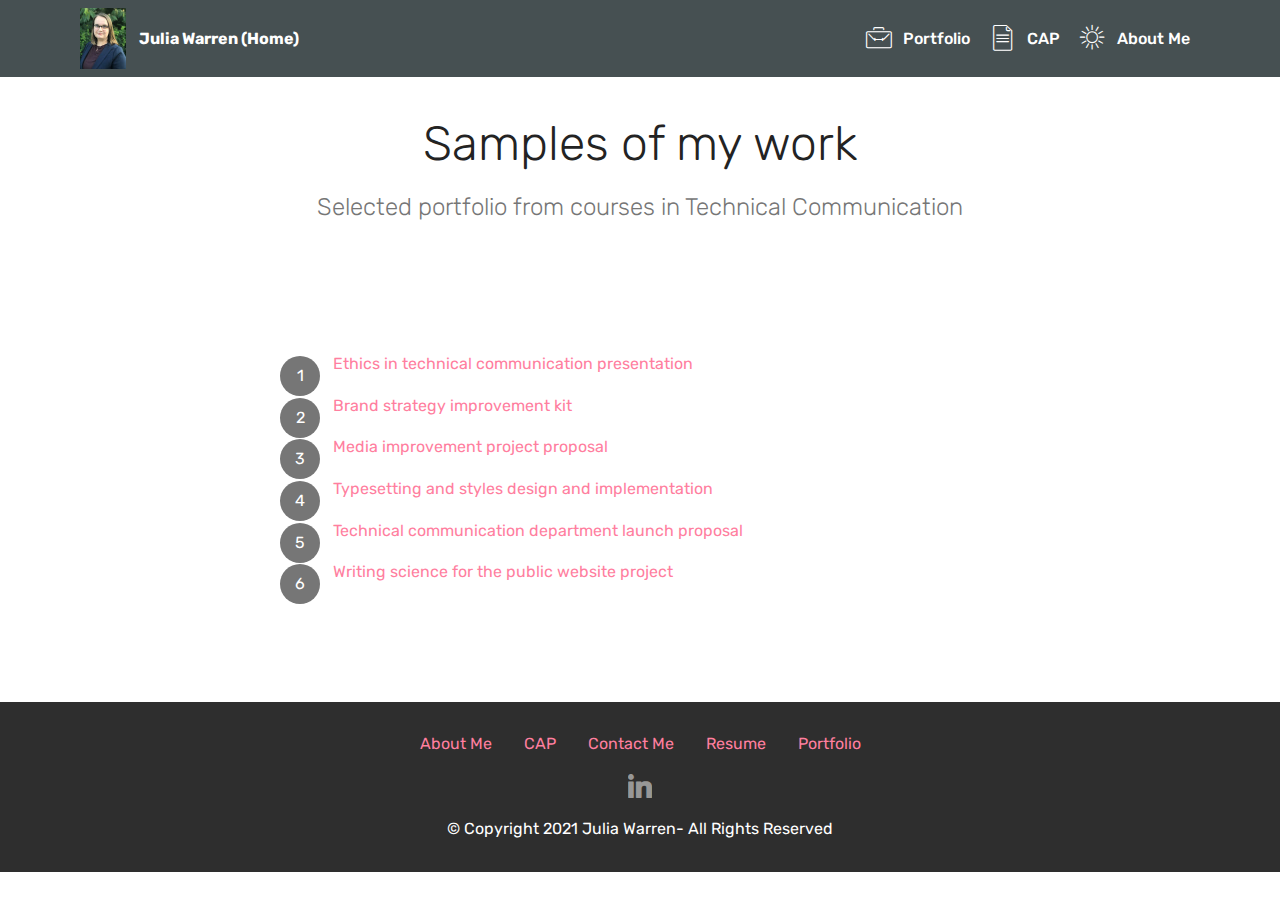
<file: jwportfolio.html>
<!DOCTYPE html>
<html  >
<head>
  <!-- Site made with Mobirise Website Builder v4.9.7, https://mobirise.com -->
  <meta charset="UTF-8">
  <meta http-equiv="X-UA-Compatible" content="IE=edge">
  <meta name="generator" content="Mobirise v4.9.7, mobirise.com">
  <meta name="viewport" content="width=device-width, initial-scale=1, minimum-scale=1">
  <link rel="shortcut icon" href="assets/images/headshotsimple-92x121.jpg" type="image/x-icon">
  <meta name="description" content="Web Site Maker Description">
  
  <title>Portfolio</title>
  <link rel="stylesheet" href="assets/web/assets/mobirise-icons/mobirise-icons.css">
  <link rel="stylesheet" href="assets/tether/tether.min.css">
  <link rel="stylesheet" href="assets/bootstrap/css/bootstrap.min.css">
  <link rel="stylesheet" href="assets/bootstrap/css/bootstrap-grid.min.css">
  <link rel="stylesheet" href="assets/bootstrap/css/bootstrap-reboot.min.css">
  <link rel="stylesheet" href="assets/dropdown/css/style.css">
  <link rel="stylesheet" href="assets/socicon/css/styles.css">
  <link rel="stylesheet" href="assets/theme/css/style.css">
  <link rel="stylesheet" href="assets/mobirise/css/mbr-additional.css" type="text/css">
  
  
  
</head>
<body>
  <section class="menu cid-qTkzRZLJNu" once="menu" id="menu1-8">

    

    <nav class="navbar navbar-expand beta-menu navbar-dropdown align-items-center navbar-fixed-top navbar-toggleable-sm">
        <button class="navbar-toggler navbar-toggler-right" type="button" data-toggle="collapse" data-target="#navbarSupportedContent" aria-controls="navbarSupportedContent" aria-expanded="false" aria-label="Toggle navigation">
            <div class="hamburger">
                <span></span>
                <span></span>
                <span></span>
                <span></span>
            </div>
        </button>
        <div class="menu-logo">
            <div class="navbar-brand">
                <span class="navbar-logo">
                    <a href="index.html">
                         <img src="assets/images/headshotsimple-92x121.jpg" alt="Mobirise" title="" style="height: 3.8rem;">
                    </a>
                </span>
                <span class="navbar-caption-wrap"><a class="navbar-caption text-white display-4" href="index.html">
                        Julia Warren (Home)</a></span>
            </div>
        </div>
        <div class="collapse navbar-collapse" id="navbarSupportedContent">
            <ul class="navbar-nav nav-dropdown nav-right" data-app-modern-menu="true"><li class="nav-item"><a class="nav-link link text-white display-4" href="jwportfolio.html"><span class="mbri-briefcase mbr-iconfont mbr-iconfont-btn"></span>
                        
                        Portfolio</a></li><li class="nav-item"><a class="nav-link link text-white display-4" href="ecutpccap.html"><span class="mbri-file mbr-iconfont mbr-iconfont-btn"></span>
                        
                        CAP</a></li>
                <li class="nav-item">
                    <a class="nav-link link text-white display-4" href="jwaboutme.html"><span class="mbri-sun2 mbr-iconfont mbr-iconfont-btn"></span>
                        
                        About Me</a>
                </li></ul>
            
        </div>
    </nav>
</section>

<section class="engine"><a href="https://mobirise.info/t">free amp template</a></section><section class="mbr-section content4 cid-rpa8JyB3cU" id="content4-e">

    

    <div class="container">
        <div class="media-container-row">
            <div class="title col-12 col-md-8">
                <h2 class="align-center pb-3 mbr-fonts-style display-2">Samples of my work</h2>
                <h3 class="mbr-section-subtitle align-center mbr-light mbr-fonts-style display-5">Selected portfolio from courses in Technical Communication</h3>
                
            </div>
        </div>
    </div>
</section>

<section class="mbr-section article content11 cid-rpa8Af8Uf0" id="content11-d">
     

    <div class="container">
        <div class="media-container-row">
            <div class="mbr-text counter-container col-12 col-md-8 mbr-fonts-style display-7">
                <ol>
                    <li><strong><a href="assets/files/ethical%20case%20study%20report.pdf" target="_blank">Ethics in technical communication presentation</a></strong></li><a href="assets/files/ethical%20case%20study%20report.pdf" target="_blank">
                    </a><li><strong><a href="assets/files/brand%20strategy%20kit.pdf" target="_blank">Brand strategy improvement kit</a></strong></li><a href="assets/files/brand%20strategy%20kit.pdf" target="_blank">
                    </a><li><strong><a href="assets/files/media%20improvement%20proposal.docx" target="_blank">Media improvement project proposal</a></strong></li><li><strong><a href="assets/files/typesetting%20project.pdf" target="_blank">Typesetting and styles design and implementation</a></strong></li><li><strong><a href="assets/files/TC%20department%20launch%20proposal.docx" target="_blank">Technical communication department launch proposal</a></strong></li><li><strong><a href="https://fitfitbitbits.wordpress.com/" target="_blank">Writing science for the public website project</a></strong></li></ol><p><br></p><ol>
                </ol>
            </div>
        </div>
    </div>
</section>

<section once="footers" class="cid-rpaWK5gi3K" id="footer7-t">

    

    

    <div class="container">
        <div class="media-container-row align-center mbr-white">
            <div class="row row-links">
                <ul class="foot-menu">
                    
                    
                    
                    
                    
                <li class="foot-menu-item mbr-fonts-style display-7"><a href="jwaboutme.html" target="_blank">
                        About&nbsp;Me</a></li><li class="foot-menu-item mbr-fonts-style display-7"><a href="ecutpccap.html" target="_blank">CAP</a></li><li class="foot-menu-item mbr-fonts-style display-7"><a href="jwfreelance.html#form1-m" target="_blank">
                        Contact Me</a></li><li class="foot-menu-item mbr-fonts-style display-7"><a href="assets/files/Warren%20Resume.pdf" target="_blank">Resume</a></li><li class="foot-menu-item mbr-fonts-style display-7"><a href="jwportfolio.html" target="_blank">Portfolio</a></li></ul>
            </div>
            <div class="row social-row">
                <div class="social-list align-right pb-2">
                    
                    
                    
                    
                    
                    
                <div class="soc-item">
                        <a href="https://www.linkedin.com/in/julia-boyle-warren-10b43872/" target="_blank">
                            <span class="mbr-iconfont mbr-iconfont-social socicon-linkedin socicon"></span>
                        </a>
                    </div></div>
            </div>
            <div class="row row-copirayt">
                <p class="mbr-text mb-0 mbr-fonts-style mbr-white align-center display-7">
                    © Copyright 2021 Julia Warren- All Rights Reserved
                </p>
            </div>
        </div>
    </div>
</section>


  <script src="assets/web/assets/jquery/jquery.min.js"></script>
  <script src="assets/popper/popper.min.js"></script>
  <script src="assets/tether/tether.min.js"></script>
  <script src="assets/bootstrap/js/bootstrap.min.js"></script>
  <script src="assets/smoothscroll/smooth-scroll.js"></script>
  <script src="assets/dropdown/js/script.min.js"></script>
  <script src="assets/touchswipe/jquery.touch-swipe.min.js"></script>
  <script src="assets/theme/js/script.js"></script>
  
  
 <div id="scrollToTop" class="scrollToTop mbr-arrow-up"><a style="text-align: center;"><i class="mbr-arrow-up-icon mbr-arrow-up-icon-cm cm-icon cm-icon-smallarrow-up"></i></a></div>
  </body>
</html>
</file>
<file: assets/web/assets/mobirise-icons/mobirise-icons.css>
@font-face {
  font-family: 'MobiriseIcons';
  src:  url('mobirise-icons.eot?spat4u');
  src:  url('mobirise-icons.eot?spat4u#iefix') format('embedded-opentype'),
    url('mobirise-icons.ttf?spat4u') format('truetype'),
    url('mobirise-icons.woff?spat4u') format('woff'),
    url('mobirise-icons.svg?spat4u#MobiriseIcons') format('svg');
  font-weight: normal;
  font-style: normal;
}

[class^="mbri-"], [class*=" mbri-"] {
  /* use !important to prevent issues with browser extensions that change fonts */
  font-family: MobiriseIcons !important;
  speak: none;
  font-style: normal;
  font-weight: normal;
  font-variant: normal;
  text-transform: none;
  line-height: 1;

  /* Better Font Rendering =========== */
  -webkit-font-smoothing: antialiased;
  -moz-osx-font-smoothing: grayscale;
}

.mbri-add-submenu:before {
  content: "\e900";
}
.mbri-alert:before {
  content: "\e901";
}
.mbri-align-center:before {
  content: "\e902";
}
.mbri-align-justify:before {
  content: "\e903";
}
.mbri-align-left:before {
  content: "\e904";
}
.mbri-align-right:before {
  content: "\e905";
}
.mbri-android:before {
  content: "\e906";
}
.mbri-apple:before {
  content: "\e907";
}
.mbri-arrow-down:before {
  content: "\e908";
}
.mbri-arrow-next:before {
  content: "\e909";
}
.mbri-arrow-prev:before {
  content: "\e90a";
}
.mbri-arrow-up:before {
  content: "\e90b";
}
.mbri-bold:before {
  content: "\e90c";
}
.mbri-bookmark:before {
  content: "\e90d";
}
.mbri-bootstrap:before {
  content: "\e90e";
}
.mbri-briefcase:before {
  content: "\e90f";
}
.mbri-browse:before {
  content: "\e910";
}
.mbri-bulleted-list:before {
  content: "\e911";
}
.mbri-calendar:before {
  content: "\e912";
}
.mbri-camera:before {
  content: "\e913";
}
.mbri-cart-add:before {
  content: "\e914";
}
.mbri-cart-full:before {
  content: "\e915";
}
.mbri-cash:before {
  content: "\e916";
}
.mbri-change-style:before {
  content: "\e917";
}
.mbri-chat:before {
  content: "\e918";
}
.mbri-clock:before {
  content: "\e919";
}
.mbri-close:before {
  content: "\e91a";
}
.mbri-cloud:before {
  content: "\e91b";
}
.mbri-code:before {
  content: "\e91c";
}
.mbri-contact-form:before {
  content: "\e91d";
}
.mbri-credit-card:before {
  content: "\e91e";
}
.mbri-cursor-click:before {
  content: "\e91f";
}
.mbri-cust-feedback:before {
  content: "\e920";
}
.mbri-database:before {
  content: "\e921";
}
.mbri-delivery:before {
  content: "\e922";
}
.mbri-desktop:before {
  content: "\e923";
}
.mbri-devices:before {
  content: "\e924";
}
.mbri-down:before {
  content: "\e925";
}
.mbri-download:before {
  content: "\e989";
}
.mbri-drag-n-drop:before {
  content: "\e927";
}
.mbri-drag-n-drop2:before {
  content: "\e928";
}
.mbri-edit:before {
  content: "\e929";
}
.mbri-edit2:before {
  content: "\e92a";
}
.mbri-error:before {
  content: "\e92b";
}
.mbri-extension:before {
  content: "\e92c";
}
.mbri-features:before {
  content: "\e92d";
}
.mbri-file:before {
  content: "\e92e";
}
.mbri-flag:before {
  content: "\e92f";
}
.mbri-folder:before {
  content: "\e930";
}
.mbri-gift:before {
  content: "\e931";
}
.mbri-github:before {
  content: "\e932";
}
.mbri-globe:before {
  content: "\e933";
}
.mbri-globe-2:before {
  content: "\e934";
}
.mbri-growing-chart:before {
  content: "\e935";
}
.mbri-hearth:before {
  content: "\e936";
}
.mbri-help:before {
  content: "\e937";
}
.mbri-home:before {
  content: "\e938";
}
.mbri-hot-cup:before {
  content: "\e939";
}
.mbri-idea:before {
  content: "\e93a";
}
.mbri-image-gallery:before {
  content: "\e93b";
}
.mbri-image-slider:before {
  content: "\e93c";
}
.mbri-info:before {
  content: "\e93d";
}
.mbri-italic:before {
  content: "\e93e";
}
.mbri-key:before {
  content: "\e93f";
}
.mbri-laptop:before {
  content: "\e940";
}
.mbri-layers:before {
  content: "\e941";
}
.mbri-left-right:before {
  content: "\e942";
}
.mbri-left:before {
  content: "\e943";
}
.mbri-letter:before {
  content: "\e944";
}
.mbri-like:before {
  content: "\e945";
}
.mbri-link:before {
  content: "\e946";
}
.mbri-lock:before {
  content: "\e947";
}
.mbri-login:before {
  content: "\e948";
}
.mbri-logout:before {
  content: "\e949";
}
.mbri-magic-stick:before {
  content: "\e94a";
}
.mbri-map-pin:before {
  content: "\e94b";
}
.mbri-menu:before {
  content: "\e94c";
}
.mbri-mobile:before {
  content: "\e94d";
}
.mbri-mobile2:before {
  content: "\e94e";
}
.mbri-mobirise:before {
  content: "\e94f";
}
.mbri-more-horizontal:before {
  content: "\e950";
}
.mbri-more-vertical:before {
  content: "\e951";
}
.mbri-music:before {
  content: "\e952";
}
.mbri-new-file:before {
  content: "\e953";
}
.mbri-numbered-list:before {
  content: "\e954";
}
.mbri-opened-folder:before {
  content: "\e955";
}
.mbri-pages:before {
  content: "\e956";
}
.mbri-paper-plane:before {
  content: "\e957";
}
.mbri-paperclip:before {
  content: "\e958";
}
.mbri-photo:before {
  content: "\e959";
}
.mbri-photos:before {
  content: "\e95a";
}
.mbri-pin:before {
  content: "\e95b";
}
.mbri-play:before {
  content: "\e95c";
}
.mbri-plus:before {
  content: "\e95d";
}
.mbri-preview:before {
  content: "\e95e";
}
.mbri-print:before {
  content: "\e95f";
}
.mbri-protect:before {
  content: "\e960";
}
.mbri-question:before {
  content: "\e961";
}
.mbri-quote-left:before {
  content: "\e962";
}
.mbri-quote-right:before {
  content: "\e963";
}
.mbri-refresh:before {
  content: "\e964";
}
.mbri-responsive:before {
  content: "\e965";
}
.mbri-right:before {
  content: "\e966";
}
.mbri-rocket:before {
  content: "\e967";
}
.mbri-sad-face:before {
  content: "\e968";
}
.mbri-sale:before {
  content: "\e969";
}
.mbri-save:before {
  content: "\e96a";
}
.mbri-search:before {
  content: "\e96b";
}
.mbri-setting:before {
  content: "\e96c";
}
.mbri-setting2:before {
  content: "\e96d";
}
.mbri-setting3:before {
  content: "\e96e";
}
.mbri-share:before {
  content: "\e96f";
}
.mbri-shopping-bag:before {
  content: "\e970";
}
.mbri-shopping-basket:before {
  content: "\e971";
}
.mbri-shopping-cart:before {
  content: "\e972";
}
.mbri-sites:before {
  content: "\e973";
}
.mbri-smile-face:before {
  content: "\e974";
}
.mbri-speed:before {
  content: "\e975";
}
.mbri-star:before {
  content: "\e976";
}
.mbri-success:before {
  content: "\e977";
}
.mbri-sun:before {
  content: "\e978";
}
.mbri-sun2:before {
  content: "\e979";
}
.mbri-tablet:before {
  content: "\e97a";
}
.mbri-tablet-vertical:before {
  content: "\e97b";
}
.mbri-target:before {
  content: "\e97c";
}
.mbri-timer:before {
  content: "\e97d";
}
.mbri-to-ftp:before {
  content: "\e97e";
}
.mbri-to-local-drive:before {
  content: "\e97f";
}
.mbri-touch-swipe:before {
  content: "\e980";
}
.mbri-touch:before {
  content: "\e981";
}
.mbri-trash:before {
  content: "\e982";
}
.mbri-underline:before {
  content: "\e983";
}
.mbri-unlink:before {
  content: "\e984";
}
.mbri-unlock:before {
  content: "\e985";
}
.mbri-up-down:before {
  content: "\e986";
}
.mbri-up:before {
  content: "\e987";
}
.mbri-update:before {
  content: "\e988";
}
.mbri-upload:before {
 content: "\e926"; 
}
.mbri-user:before {
  content: "\e98a";
}
.mbri-user2:before {
  content: "\e98b";
}
.mbri-users:before {
  content: "\e98c";
}
.mbri-video:before {
  content: "\e98d";
}
.mbri-video-play:before {
  content: "\e98e";
}
.mbri-watch:before {
  content: "\e98f";
}
.mbri-website-theme:before {
  content: "\e990";
}
.mbri-wifi:before {
  content: "\e991";
}
.mbri-windows:before {
  content: "\e992";
}
.mbri-zoom-out:before {
  content: "\e993";
}
.mbri-redo:before {
  content: "\e994";
}
.mbri-undo:before {
  content: "\e995";
}
</file>
<file: assets/socicon/css/styles.css>
@charset "UTF-8";

@font-face {
  font-family: "socicon";
  src:url("../fonts/socicon.eot");
  src:url("../fonts/socicon.eot?#iefix") format("embedded-opentype"),
    url("../fonts/socicon.woff") format("woff"),
    url("../fonts/socicon.ttf") format("truetype"),
    url("../fonts/socicon.svg#socicon") format("svg");
  font-weight: normal;
  font-style: normal;

}

[data-icon]:before {
  font-family: "socicon" !important;
  content: attr(data-icon);
  font-style: normal !important;
  font-weight: normal !important;
  font-variant: normal !important;
  text-transform: none !important;
  speak: none;
  line-height: 1;
  -webkit-font-smoothing: antialiased;
  -moz-osx-font-smoothing: grayscale;
}

[class^="socicon-"]:before,
[class*=" socicon-"]:before {
  font-family: "socicon" !important;
  font-style: normal !important;
  font-weight: normal !important;
  font-variant: normal !important;
  text-transform: none !important;
  speak: none;
  line-height: 1;
  -webkit-font-smoothing: antialiased;
  -moz-osx-font-smoothing: grayscale;
}

.socicon-modelmayhem:before {
  content: "\e000";
}
.socicon-mixcloud:before {
  content: "\e001";
}
.socicon-drupal:before {
  content: "\e002";
}
.socicon-swarm:before {
  content: "\e003";
}
.socicon-istock:before {
  content: "\e004";
}
.socicon-yammer:before {
  content: "\e005";
}
.socicon-ello:before {
  content: "\e006";
}
.socicon-stackoverflow:before {
  content: "\e007";
}
.socicon-persona:before {
  content: "\e008";
}
.socicon-triplej:before {
  content: "\e009";
}
.socicon-houzz:before {
  content: "\e00a";
}
.socicon-rss:before {
  content: "\e00b";
}
.socicon-paypal:before {
  content: "\e00c";
}
.socicon-odnoklassniki:before {
  content: "\e00d";
}
.socicon-airbnb:before {
  content: "\e00e";
}
.socicon-periscope:before {
  content: "\e00f";
}
.socicon-outlook:before {
  content: "\e010";
}
.socicon-coderwall:before {
  content: "\e011";
}
.socicon-tripadvisor:before {
  content: "\e012";
}
.socicon-appnet:before {
  content: "\e013";
}
.socicon-goodreads:before {
  content: "\e014";
}
.socicon-tripit:before {
  content: "\e015";
}
.socicon-lanyrd:before {
  content: "\e016";
}
.socicon-slideshare:before {
  content: "\e017";
}
.socicon-buffer:before {
  content: "\e018";
}
.socicon-disqus:before {
  content: "\e019";
}
.socicon-vkontakte:before {
  content: "\e01a";
}
.socicon-whatsapp:before {
  content: "\e01b";
}
.socicon-patreon:before {
  content: "\e01c";
}
.socicon-storehouse:before {
  content: "\e01d";
}
.socicon-pocket:before {
  content: "\e01e";
}
.socicon-mail:before {
  content: "\e01f";
}
.socicon-blogger:before {
  content: "\e020";
}
.socicon-technorati:before {
  content: "\e021";
}
.socicon-reddit:before {
  content: "\e022";
}
.socicon-dribbble:before {
  content: "\e023";
}
.socicon-stumbleupon:before {
  content: "\e024";
}
.socicon-digg:before {
  content: "\e025";
}
.socicon-envato:before {
  content: "\e026";
}
.socicon-behance:before {
  content: "\e027";
}
.socicon-delicious:before {
  content: "\e028";
}
.socicon-deviantart:before {
  content: "\e029";
}
.socicon-forrst:before {
  content: "\e02a";
}
.socicon-play:before {
  content: "\e02b";
}
.socicon-zerply:before {
  content: "\e02c";
}
.socicon-wikipedia:before {
  content: "\e02d";
}
.socicon-apple:before {
  content: "\e02e";
}
.socicon-flattr:before {
  content: "\e02f";
}
.socicon-github:before {
  content: "\e030";
}
.socicon-renren:before {
  content: "\e031";
}
.socicon-friendfeed:before {
  content: "\e032";
}
.socicon-newsvine:before {
  content: "\e033";
}
.socicon-identica:before {
  content: "\e034";
}
.socicon-bebo:before {
  content: "\e035";
}
.socicon-zynga:before {
  content: "\e036";
}
.socicon-steam:before {
  content: "\e037";
}
.socicon-xbox:before {
  content: "\e038";
}
.socicon-windows:before {
  content: "\e039";
}
.socicon-qq:before {
  content: "\e03a";
}
.socicon-douban:before {
  content: "\e03b";
}
.socicon-meetup:before {
  content: "\e03c";
}
.socicon-playstation:before {
  content: "\e03d";
}
.socicon-android:before {
  content: "\e03e";
}
.socicon-snapchat:before {
  content: "\e03f";
}
.socicon-twitter:before {
  content: "\e040";
}
.socicon-facebook:before {
  content: "\e041";
}
.socicon-googleplus:before {
  content: "\e042";
}
.socicon-pinterest:before {
  content: "\e043";
}
.socicon-foursquare:before {
  content: "\e044";
}
.socicon-yahoo:before {
  content: "\e045";
}
.socicon-skype:before {
  content: "\e046";
}
.socicon-yelp:before {
  content: "\e047";
}
.socicon-feedburner:before {
  content: "\e048";
}
.socicon-linkedin:before {
  content: "\e049";
}
.socicon-viadeo:before {
  content: "\e04a";
}
.socicon-xing:before {
  content: "\e04b";
}
.socicon-myspace:before {
  content: "\e04c";
}
.socicon-soundcloud:before {
  content: "\e04d";
}
.socicon-spotify:before {
  content: "\e04e";
}
.socicon-grooveshark:before {
  content: "\e04f";
}
.socicon-lastfm:before {
  content: "\e050";
}
.socicon-youtube:before {
  content: "\e051";
}
.socicon-vimeo:before {
  content: "\e052";
}
.socicon-dailymotion:before {
  content: "\e053";
}
.socicon-vine:before {
  content: "\e054";
}
.socicon-flickr:before {
  content: "\e055";
}
.socicon-500px:before {
  content: "\e056";
}
.socicon-wordpress:before {
  content: "\e058";
}
.socicon-tumblr:before {
  content: "\e059";
}
.socicon-twitch:before {
  content: "\e05a";
}
.socicon-8tracks:before {
  content: "\e05b";
}
.socicon-amazon:before {
  content: "\e05c";
}
.socicon-icq:before {
  content: "\e05d";
}
.socicon-smugmug:before {
  content: "\e05e";
}
.socicon-ravelry:before {
  content: "\e05f";
}
.socicon-weibo:before {
  content: "\e060";
}
.socicon-baidu:before {
  content: "\e061";
}
.socicon-angellist:before {
  content: "\e062";
}
.socicon-ebay:before {
  content: "\e063";
}
.socicon-imdb:before {
  content: "\e064";
}
.socicon-stayfriends:before {
  content: "\e065";
}
.socicon-residentadvisor:before {
  content: "\e066";
}
.socicon-google:before {
  content: "\e067";
}
.socicon-yandex:before {
  content: "\e068";
}
.socicon-sharethis:before {
  content: "\e069";
}
.socicon-bandcamp:before {
  content: "\e06a";
}
.socicon-itunes:before {
  content: "\e06b";
}
.socicon-deezer:before {
  content: "\e06c";
}
.socicon-telegram:before {
  content: "\e06e";
}
.socicon-openid:before {
  content: "\e06f";
}
.socicon-amplement:before {
  content: "\e070";
}
.socicon-viber:before {
  content: "\e071";
}
.socicon-zomato:before {
  content: "\e072";
}
.socicon-draugiem:before {
  content: "\e074";
}
.socicon-endomodo:before {
  content: "\e075";
}
.socicon-filmweb:before {
  content: "\e076";
}
.socicon-stackexchange:before {
  content: "\e077";
}
.socicon-wykop:before {
  content: "\e078";
}
.socicon-teamspeak:before {
  content: "\e079";
}
.socicon-teamviewer:before {
  content: "\e07a";
}
.socicon-ventrilo:before {
  content: "\e07b";
}
.socicon-younow:before {
  content: "\e07c";
}
.socicon-raidcall:before {
  content: "\e07d";
}
.socicon-mumble:before {
  content: "\e07e";
}
.socicon-medium:before {
  content: "\e06d";
}
.socicon-bebee:before {
  content: "\e07f";
}
.socicon-hitbox:before {
  content: "\e080";
}
.socicon-reverbnation:before {
  content: "\e081";
}
.socicon-formulr:before {
  content: "\e082";
}
.socicon-instagram:before {
  content: "\e057";
}
.socicon-battlenet:before {
  content: "\e083";
}
.socicon-chrome:before {
  content: "\e084";
}
.socicon-discord:before {
  content: "\e086";
}
.socicon-issuu:before {
  content: "\e087";
}
.socicon-macos:before {
  content: "\e088";
}
.socicon-firefox:before {
  content: "\e089";
}
.socicon-opera:before {
  content: "\e08d";
}
.socicon-keybase:before {
  content: "\e090";
}
.socicon-alliance:before {
  content: "\e091";
}
.socicon-livejournal:before {
  content: "\e092";
}
.socicon-googlephotos:before {
  content: "\e093";
}
.socicon-horde:before {
  content: "\e094";
}
.socicon-etsy:before {
  content: "\e095";
}
.socicon-zapier:before {
  content: "\e096";
}
.socicon-google-scholar:before {
  content: "\e097";
}
.socicon-researchgate:before {
  content: "\e098";
}
.socicon-wechat:before {
  content: "\e099";
}
.socicon-strava:before {
  content: "\e09a";
}
.socicon-line:before {
  content: "\e09b";
}
.socicon-lyft:before {
  content: "\e09c";
}
.socicon-uber:before {
  content: "\e09d";
}
.socicon-songkick:before {
  content: "\e09e";
}
.socicon-viewbug:before {
  content: "\e09f";
}
.socicon-googlegroups:before {
  content: "\e0a0";
}
.socicon-quora:before {
  content: "\e073";
}
.socicon-diablo:before {
  content: "\e085";
}
.socicon-blizzard:before {
  content: "\e0a1";
}
.socicon-hearthstone:before {
  content: "\e08b";
}
.socicon-heroes:before {
  content: "\e08a";
}
.socicon-overwatch:before {
  content: "\e08c";
}
.socicon-warcraft:before {
  content: "\e08e";
}
.socicon-starcraft:before {
  content: "\e08f";
}
.socicon-beam:before {
  content: "\e0a2";
}
.socicon-curse:before {
  content: "\e0a3";
}
.socicon-player:before {
  content: "\e0a4";
}
.socicon-streamjar:before {
  content: "\e0a5";
}
.socicon-nintendo:before {
  content: "\e0a6";
}
.socicon-hellocoton:before {
  content: "\e0a7";
}
</file>
<file: assets/dropdown/css/style.css>
.navbar-dropdown {
  left: 0;
  padding: 0;
  position: absolute;
  right: 0;
  top: 0;
  transition: all 0.45s ease;
  z-index: 1030;
  background: #282828; }
  .navbar-dropdown .navbar-logo {
    margin-right: 0.8rem;
    transition: margin 0.3s ease-in-out;
    vertical-align: middle; }
    .navbar-dropdown .navbar-logo img {
      height: 3.125rem;
      transition: all 0.3s ease-in-out; }
    .navbar-dropdown .navbar-logo.mbr-iconfont {
      font-size: 3.125rem;
      line-height: 3.125rem; }
  .navbar-dropdown .navbar-caption {
    font-weight: 700;
    white-space: normal;
    vertical-align: -4px;
    line-height: 3.125rem !important; }
    .navbar-dropdown .navbar-caption, .navbar-dropdown .navbar-caption:hover {
      color: inherit;
      text-decoration: none; }
  .navbar-dropdown .mbr-iconfont + .navbar-caption {
    vertical-align: -1px; }
  .navbar-dropdown.navbar-fixed-top {
    position: fixed; }
  .navbar-dropdown .navbar-brand span {
    vertical-align: -4px; }
  .navbar-dropdown.bg-color.transparent {
    background: none; }
  .navbar-dropdown.navbar-short .navbar-brand {
    padding: 0.625rem 0; }
    .navbar-dropdown.navbar-short .navbar-brand span {
      vertical-align: -1px; }
  .navbar-dropdown.navbar-short .navbar-caption {
    line-height: 2.375rem !important;
    vertical-align: -2px; }
  .navbar-dropdown.navbar-short .navbar-logo {
    margin-right: 0.5rem; }
    .navbar-dropdown.navbar-short .navbar-logo img {
      height: 2.375rem; }
    .navbar-dropdown.navbar-short .navbar-logo.mbr-iconfont {
      font-size: 2.375rem;
      line-height: 2.375rem; }
  .navbar-dropdown.navbar-short .mbr-table-cell {
    height: 3.625rem; }
  .navbar-dropdown .navbar-close {
    left: 0.6875rem;
    position: fixed;
    top: 0.75rem;
    z-index: 1000; }
  .navbar-dropdown .hamburger-icon {
    content: "";
    display: inline-block;
    vertical-align: middle;
    width: 16px;
    -webkit-box-shadow: 0 -6px 0 1px #282828,0 0 0 1px #282828,0 6px 0 1px #282828;
    -moz-box-shadow: 0 -6px 0 1px #282828,0 0 0 1px #282828,0 6px 0 1px #282828;
    box-shadow: 0 -6px 0 1px #282828,0 0 0 1px #282828,0 6px 0 1px #282828; }

.dropdown-menu .dropdown-toggle[data-toggle="dropdown-submenu"]::after {
  border-bottom: 0.35em solid transparent;
  border-left: 0.35em solid;
  border-right: 0;
  border-top: 0.35em solid transparent;
  margin-left: 0.3rem; }

.dropdown-menu .dropdown-item:focus {
  outline: 0; }

.nav-dropdown {
  font-size: 0.75rem;
  font-weight: 500;
  height: auto !important; }
  .nav-dropdown .nav-btn {
    padding-left: 1rem; }
  .nav-dropdown .link {
    margin: .667em 1.667em;
    font-weight: 500;
    padding: 0;
    transition: color .2s ease-in-out; }
    .nav-dropdown .link.dropdown-toggle {
      margin-right: 2.583em; }
      .nav-dropdown .link.dropdown-toggle::after {
        margin-left: .25rem;
        border-top: 0.35em solid;
        border-right: 0.35em solid transparent;
        border-left: 0.35em solid transparent;
        border-bottom: 0; }
      .nav-dropdown .link.dropdown-toggle[aria-expanded="true"] {
        margin: 0;
        padding: 0.667em 3.263em  0.667em 1.667em; }
  .nav-dropdown .link::after,
  .nav-dropdown .dropdown-item::after {
    color: inherit; }
  .nav-dropdown .btn {
    font-size: 0.75rem;
    font-weight: 700;
    letter-spacing: 0;
    margin-bottom: 0;
    padding-left: 1.25rem;
    padding-right: 1.25rem; }
  .nav-dropdown .dropdown-menu {
    border-radius: 0;
    border: 0;
    left: 0;
    margin: 0;
    padding-bottom: 1.25rem;
    padding-top: 1.25rem;
    position: relative; }
  .nav-dropdown .dropdown-submenu {
    margin-left: 0.125rem;
    top: 0; }
  .nav-dropdown .dropdown-item {
    font-weight: 500;
    line-height: 2;
    padding: 0.3846em 4.615em 0.3846em 1.5385em;
    position: relative;
    transition: color .2s ease-in-out, background-color .2s ease-in-out; }
    .nav-dropdown .dropdown-item::after {
      margin-top: -0.3077em;
      position: absolute;
      right: 1.1538em;
      top: 50%; }
    .nav-dropdown .dropdown-item:focus, .nav-dropdown .dropdown-item:hover {
      background: none; }

@media (max-width: 767px) {
  .nav-dropdown.navbar-toggleable-sm {
    bottom: 0;
    display: none;
    left: 0;
    overflow-x: hidden;
    position: fixed;
    top: 0;
    transform: translateX(-100%);
    -ms-transform: translateX(-100%);
    -webkit-transform: translateX(-100%);
    width: 18.75rem;
    z-index: 999; } }
.nav-dropdown.navbar-toggleable-xl {
  bottom: 0;
  display: none;
  left: 0;
  overflow-x: hidden;
  position: fixed;
  top: 0;
  transform: translateX(-100%);
  -ms-transform: translateX(-100%);
  -webkit-transform: translateX(-100%);
  width: 18.75rem;
  z-index: 999; }

.nav-dropdown-sm {
  display: block !important;
  overflow-x: hidden;
  overflow: auto;
  padding-top: 3.875rem; }
  .nav-dropdown-sm::after {
    content: "";
    display: block;
    height: 3rem;
    width: 100%; }
  .nav-dropdown-sm.collapse.in ~ .navbar-close {
    display: block !important; }
  .nav-dropdown-sm.collapsing, .nav-dropdown-sm.collapse.in {
    transform: translateX(0);
    -ms-transform: translateX(0);
    -webkit-transform: translateX(0);
    transition: all 0.25s ease-out;
    -webkit-transition: all 0.25s ease-out;
    background: #282828; }
  .nav-dropdown-sm.collapsing[aria-expanded="false"] {
    transform: translateX(-100%);
    -ms-transform: translateX(-100%);
    -webkit-transform: translateX(-100%); }
  .nav-dropdown-sm .nav-item {
    display: block;
    margin-left: 0 !important;
    padding-left: 0; }
  .nav-dropdown-sm .link,
  .nav-dropdown-sm .dropdown-item {
    border-top: 1px dotted rgba(255, 255, 255, 0.1);
    font-size: 0.8125rem;
    line-height: 1.6;
    margin: 0 !important;
    padding: 0.875rem 2.4rem 0.875rem 1.5625rem !important;
    position: relative;
    white-space: normal; }
    .nav-dropdown-sm .link:focus, .nav-dropdown-sm .link:hover,
    .nav-dropdown-sm .dropdown-item:focus,
    .nav-dropdown-sm .dropdown-item:hover {
      background: rgba(0, 0, 0, 0.2) !important;
      color: #c0a375; }
  .nav-dropdown-sm .nav-btn {
    position: relative;
    padding: 1.5625rem 1.5625rem 0 1.5625rem; }
    .nav-dropdown-sm .nav-btn::before {
      border-top: 1px dotted rgba(255, 255, 255, 0.1);
      content: "";
      left: 0;
      position: absolute;
      top: 0;
      width: 100%; }
    .nav-dropdown-sm .nav-btn + .nav-btn {
      padding-top: 0.625rem; }
      .nav-dropdown-sm .nav-btn + .nav-btn::before {
        display: none; }
  .nav-dropdown-sm .btn {
    padding: 0.625rem 0; }
  .nav-dropdown-sm .dropdown-toggle[data-toggle="dropdown-submenu"]::after {
    margin-left: .25rem;
    border-top: 0.35em solid;
    border-right: 0.35em solid transparent;
    border-left: 0.35em solid transparent;
    border-bottom: 0; }
  .nav-dropdown-sm .dropdown-toggle[data-toggle="dropdown-submenu"][aria-expanded="true"]::after {
    border-top: 0;
    border-right: 0.35em solid transparent;
    border-left: 0.35em solid transparent;
    border-bottom: 0.35em solid; }
  .nav-dropdown-sm .dropdown-menu {
    margin: 0;
    padding: 0;
    position: relative;
    top: 0;
    left: 0;
    width: 100%;
    border: 0;
    float: none;
    border-radius: 0;
    background: none; }
  .nav-dropdown-sm .dropdown-submenu {
    left: 100%;
    margin-left: 0.125rem;
    margin-top: -1.25rem;
    top: 0; }

.navbar-toggleable-sm .nav-dropdown .dropdown-menu {
  position: absolute; }

.navbar-toggleable-sm .nav-dropdown .dropdown-submenu {
  left: 100%;
  margin-left: 0.125rem;
  margin-top: -1.25rem;
  top: 0; }

.navbar-toggleable-sm.opened .nav-dropdown .dropdown-menu {
  position: relative; }

.navbar-toggleable-sm.opened .nav-dropdown .dropdown-submenu {
  left: 0;
  margin-left: 00rem;
  margin-top: 0rem;
  top: 0; }

.is-builder .nav-dropdown.collapsing {
  transition: none !important; }

/*# sourceMappingURL=style.css.map */
</file>
<file: assets/theme/css/style.css>
/*!
 * Mobirise v4 theme (https://mobirise.com/)
 * Copyright 2017 Mobirise
 */
section {
  background-color: #eeeeee; }

section,
.container,
.container-fluid {
  position: relative;
  word-wrap: break-word; }

a.mbr-iconfont:hover {
  text-decoration: none; }

.article .lead p, .article .lead ul, .article .lead ol, .article .lead pre, .article .lead blockquote {
  margin-bottom: 0; }

a {
  font-style: normal;
  font-weight: 400;
  cursor: pointer; }
  a, a:hover {
    text-decoration: none; }

figure {
  margin-bottom: 0; }

body {
  color: #232323; }

h1, h2, h3, h4, h5, h6,
.h1, .h2, .h3, .h4, .h5, .h6,
.display-1, .display-2, .display-3, .display-4 {
  line-height: 1;
  word-break: break-word;
  word-wrap: break-word; }

b, strong {
  font-weight: bold; }

blockquote {
  padding: 10px 0 10px 20px;
  position: relative;
  border-left: 2px solid;
  border-color: #ff3366; }

input:-webkit-autofill, input:-webkit-autofill:hover, input:-webkit-autofill:focus, input:-webkit-autofill:active {
  transition-delay: 9999s;
  transition-property: background-color, color; }

textarea[type="hidden"] {
  display: none; }

body {
  position: relative; }

section {
  background-position: 50% 50%;
  background-repeat: no-repeat;
  background-size: cover; }
  section .mbr-background-video,
  section .mbr-background-video-preview {
    position: absolute;
    bottom: 0;
    left: 0;
    right: 0;
    top: 0; }

.hidden {
  visibility: hidden; }

.mbr-z-index20 {
  z-index: 20; }

/*! Base colors */
.mbr-white {
  color: #ffffff; }

.mbr-black {
  color: #000000; }

.mbr-bg-white {
  background-color: #ffffff; }

.mbr-bg-black {
  background-color: #000000; }

/*! Text-aligns */
.align-left {
  text-align: left; }

.align-center {
  text-align: center; }

.align-right {
  text-align: right; }

@media (max-width: 767px) {
  .align-left, .align-center, .align-right, .mbr-section-btn, .mbr-section-title {
    text-align: center; } }
/*! Font-weight  */
.mbr-light {
  font-weight: 300; }

.mbr-regular {
  font-weight: 400; }

.mbr-semibold {
  font-weight: 500; }

.mbr-bold {
  font-weight: 700; }

/*! Media  */
.media-size-item {
  -webkit-flex: 1 1 auto;
  -moz-flex: 1 1 auto;
  -ms-flex: 1 1 auto;
  -o-flex: 1 1 auto;
  flex: 1 1 auto; }

.media-content {
  -webkit-flex-basis: 100%;
  flex-basis: 100%; }

.media-container-row {
  display: -ms-flexbox;
  display: -webkit-flex;
  display: flex;
  -webkit-flex-direction: row;
  -ms-flex-direction: row;
  flex-direction: row;
  -webkit-flex-wrap: wrap;
  -ms-flex-wrap: wrap;
  flex-wrap: wrap;
  -webkit-justify-content: center;
  -ms-flex-pack: center;
  justify-content: center;
  -webkit-align-content: center;
  -ms-flex-line-pack: center;
  align-content: center;
  -webkit-align-items: start;
  -ms-flex-align: start;
  align-items: start; }
  .media-container-row .media-size-item {
    width: 400px; }

.media-container-column {
  display: -ms-flexbox;
  display: -webkit-flex;
  display: flex;
  -webkit-flex-direction: column;
  -ms-flex-direction: column;
  flex-direction: column;
  -webkit-flex-wrap: wrap;
  -ms-flex-wrap: wrap;
  flex-wrap: wrap;
  -webkit-justify-content: center;
  -ms-flex-pack: center;
  justify-content: center;
  -webkit-align-content: center;
  -ms-flex-line-pack: center;
  align-content: center;
  -webkit-align-items: stretch;
  -ms-flex-align: stretch;
  align-items: stretch; }
  .media-container-column > * {
    width: 100%; }

@media (min-width: 992px) {
  .media-container-row {
    -webkit-flex-wrap: nowrap;
    -ms-flex-wrap: nowrap;
    flex-wrap: nowrap; } }
figure {
  overflow: hidden; }

figure[mbr-media-size] {
  transition: width 0.1s; }

.mbr-figure img, .mbr-figure iframe {
  display: block;
  width: 100%; }

.card {
  background-color: transparent;
  border: none; }

.card-img {
  text-align: center;
  flex-shrink: 0;
  -webkit-flex-shrink: 0; }

.media {
  max-width: 100%;
  margin: 0 auto; }

.mbr-figure {
  -ms-flex-item-align: center;
  -ms-grid-row-align: center;
  -webkit-align-self: center;
  align-self: center; }

.media-container > div {
  max-width: 100%; }

.mbr-figure img, .card-img img {
  width: 100%; }

@media (max-width: 991px) {
  .media-size-item {
    width: auto !important; }

  .media {
    width: auto; }

  .mbr-figure {
    width: 100% !important; } }
/*! Buttons */
.mbr-section-btn {
  margin-left: -.25rem;
  margin-right: -.25rem;
  font-size: 0; }

nav .mbr-section-btn {
  margin-left: 0rem;
  margin-right: 0rem; }

/*! Btn icon margin */
.btn .mbr-iconfont, .btn.btn-sm .mbr-iconfont {
  cursor: pointer;
  margin-right: 0.5rem; }

.btn.btn-md .mbr-iconfont, .btn.btn-md .mbr-iconfont {
  margin-right: 0.8rem; }

.mbr-regular {
  font-weight: 400; }

.mbr-semibold {
  font-weight: 500; }

.mbr-bold {
  font-weight: 700; }

[type="submit"] {
  -webkit-appearance: none; }

/*! Full-screen */
.mbr-fullscreen .mbr-overlay {
  min-height: 100vh; }

.mbr-fullscreen {
  display: flex;
  display: -webkit-flex;
  display: -moz-flex;
  display: -ms-flex;
  display: -o-flex;
  align-items: center;
  -webkit-align-items: center;
  min-height: 100vh;
  padding-top: 3rem;
  padding-bottom: 3rem; }

/*! Map */
.map {
  height: 25rem;
  position: relative; }
  .map iframe {
    width: 100%;
    height: 100%; }

/* Form */
.form-asterisk {
  font-family: initial;
  position: absolute;
  top: -2px;
  font-weight: normal; }

/*! Scroll to top arrow */
.mbr-arrow-up {
  bottom: 25px;
  right: 90px;
  position: fixed;
  text-align: right;
  z-index: 5000;
  color: #ffffff;
  font-size: 32px;
  transform: rotate(180deg);
  -webkit-transform: rotate(180deg); }

.mbr-arrow-up a {
  background: rgba(0, 0, 0, 0.2);
  border-radius: 3px;
  color: #fff;
  display: inline-block;
  height: 60px;
  width: 60px;
  outline-style: none !important;
  position: relative;
  text-decoration: none;
  transition: all .3s ease-in-out;
  cursor: pointer;
  text-align: center; }
  .mbr-arrow-up a:hover {
    background-color: rgba(0, 0, 0, 0.4); }
  .mbr-arrow-up a i {
    line-height: 60px; }

.mbr-arrow-up-icon {
  display: block;
  color: #fff; }

.mbr-arrow-up-icon::before {
  content: "\203a";
  display: inline-block;
  font-family: serif;
  font-size: 32px;
  line-height: 1;
  font-style: normal;
  position: relative;
  top: 6px;
  left: -4px;
  -webkit-transform: rotate(-90deg);
  transform: rotate(-90deg); }

/*! Arrow Down */
.mbr-arrow {
  position: absolute;
  bottom: 45px;
  left: 50%;
  width: 60px;
  height: 60px;
  cursor: pointer;
  background-color: rgba(80, 80, 80, 0.5);
  border-radius: 50%;
  -webkit-transform: translateX(-50%);
  transform: translateX(-50%); }
  .mbr-arrow > a {
    display: inline-block;
    text-decoration: none;
    outline-style: none;
    -webkit-animation: arrowdown 1.7s ease-in-out infinite;
    animation: arrowdown 1.7s ease-in-out infinite; }
    .mbr-arrow > a > i {
      position: absolute;
      top: -2px;
      left: 15px;
      font-size: 2rem; }

@keyframes arrowdown {
  0% {
    transform: translateY(0px);
    -webkit-transform: translateY(0px); }
  50% {
    transform: translateY(-5px);
    -webkit-transform: translateY(-5px); }
  100% {
    transform: translateY(0px);
    -webkit-transform: translateY(0px); } }
@-webkit-keyframes arrowdown {
  0% {
    transform: translateY(0px);
    -webkit-transform: translateY(0px); }
  50% {
    transform: translateY(-5px);
    -webkit-transform: translateY(-5px); }
  100% {
    transform: translateY(0px);
    -webkit-transform: translateY(0px); } }
@media (max-width: 500px) {
  .mbr-arrow-up {
    left: 50%;
    right: auto;
    transform: translateX(-50%) rotate(180deg);
    -webkit-transform: translateX(-50%) rotate(180deg); } }
/*Gradients animation*/
@keyframes gradient-animation {
  from {
    background-position: 0% 100%;
    animation-timing-function: ease-in-out; }
  to {
    background-position: 100% 0%;
    animation-timing-function: ease-in-out; } }
@-webkit-keyframes gradient-animation {
  from {
    background-position: 0% 100%;
    animation-timing-function: ease-in-out; }
  to {
    background-position: 100% 0%;
    animation-timing-function: ease-in-out; } }
.bg-gradient {
  background-size: 200% 200%;
  animation: gradient-animation 5s infinite alternate;
  -webkit-animation: gradient-animation 5s infinite alternate; }

.menu .navbar-brand {
  display: -webkit-flex; }
  .menu .navbar-brand span {
    display: flex;
    display: -webkit-flex; }
  .menu .navbar-brand .navbar-caption-wrap {
    display: -webkit-flex; }
  .menu .navbar-brand .navbar-logo img {
    display: -webkit-flex; }
@media (min-width: 768px) and (max-width: 991px) {
  .menu .navbar-toggleable-sm .navbar-nav {
    display: -webkit-box;
    display: -webkit-flex;
    display: -ms-flexbox; } }
@media (min-width: 992px) {
  .menu .navbar-nav.nav-dropdown {
    display: -webkit-flex; }
  .menu .navbar-toggleable-sm .navbar-collapse {
    display: -webkit-flex !important; } }
@media (max-width: 767px) {
  .menu .navbar-collapse {
    max-height: 80vh; }
  .menu .dropdown-menu {
    max-height: 60vh; } }

.navbar {
  display: -webkit-flex;
  -webkit-flex-wrap: wrap;
  -webkit-align-items: center;
  -webkit-justify-content: space-between; }

.navbar-collapse {
  -webkit-flex-basis: 100%;
  -webkit-flex-grow: 1;
  -webkit-align-items: center;
  max-height: 93.5vh; }
  .navbar-collapse.show {
    overflow: auto; }

.nav-dropdown .link {
  padding: .667em 1.667em !important;
  margin: 0 !important; }

.nav {
  display: -webkit-flex;
  -webkit-flex-wrap: wrap; }

.row {
  display: -webkit-flex;
  -webkit-flex-wrap: wrap; }

.justify-content-center {
  -webkit-justify-content: center; }

.form-inline {
  display: -webkit-flex;
  -webkit-flex-flow: row wrap;
  -webkit-align-items: center; }

.card-wrapper {
  -webkit-flex: 1; }

.carousel-control {
  z-index: 10;
  display: -webkit-flex;
  -webkit-align-items: center;
  -webkit-justify-content: center; }

.carousel-controls {
  display: -webkit-flex; }

.media {
  display: -webkit-flex; }

.jq-selectbox__select {
  padding: 1.07em .5em;
  position: absolute;
  top: 0;
  left: 0;
  width: 100%; }

.jq-selectbox__dropdown {
  position: absolute;
  top: 100% !important;
  left: 0 !important;
  width: 100% !important; }

.jq-selectbox__trigger-arrow {
  transform: translateY(-50%); }

.jq-selectbox li {
  padding: 1.07em .5em; }

/*# sourceMappingURL=style.css.map */
.engine {
	position: absolute;
	text-indent: -2400px;
	text-align: center;
	padding: 0;
	top: 0;
	left: -2400px;
}
</file>
<file: assets/mobirise/css/mbr-additional.css>
@import url(https://fonts.googleapis.com/css?family=Rubik:300,300i,400,400i,500,500i,700,700i,900,900i);





body {
  font-style: normal;
  line-height: 1.5;
}
.mbr-section-title {
  font-style: normal;
  line-height: 1.2;
}
.mbr-section-subtitle {
  line-height: 1.3;
}
.mbr-text {
  font-style: normal;
  line-height: 1.6;
}
.display-1 {
  font-family: 'Rubik', sans-serif;
  font-size: 4.25rem;
}
.display-1 > .mbr-iconfont {
  font-size: 6.8rem;
}
.display-2 {
  font-family: 'Rubik', sans-serif;
  font-size: 3rem;
}
.display-2 > .mbr-iconfont {
  font-size: 4.8rem;
}
.display-4 {
  font-family: 'Rubik', sans-serif;
  font-size: 1rem;
}
.display-4 > .mbr-iconfont {
  font-size: 1.6rem;
}
.display-5 {
  font-family: 'Rubik', sans-serif;
  font-size: 1.5rem;
}
.display-5 > .mbr-iconfont {
  font-size: 2.4rem;
}
.display-7 {
  font-family: 'Rubik', sans-serif;
  font-size: 1rem;
}
.display-7 > .mbr-iconfont {
  font-size: 1.6rem;
}
/* ---- Fluid typography for mobile devices ---- */
/* 1.4 - font scale ratio ( bootstrap == 1.42857 ) */
/* 100vw - current viewport width */
/* (48 - 20)  48 == 48rem == 768px, 20 == 20rem == 320px(minimal supported viewport) */
/* 0.65 - min scale variable, may vary */
@media (max-width: 768px) {
  .display-1 {
    font-size: 3.4rem;
    font-size: calc( 2.1374999999999997rem + (4.25 - 2.1374999999999997) * ((100vw - 20rem) / (48 - 20)));
    line-height: calc( 1.4 * (2.1374999999999997rem + (4.25 - 2.1374999999999997) * ((100vw - 20rem) / (48 - 20))));
  }
  .display-2 {
    font-size: 2.4rem;
    font-size: calc( 1.7rem + (3 - 1.7) * ((100vw - 20rem) / (48 - 20)));
    line-height: calc( 1.4 * (1.7rem + (3 - 1.7) * ((100vw - 20rem) / (48 - 20))));
  }
  .display-4 {
    font-size: 0.8rem;
    font-size: calc( 1rem + (1 - 1) * ((100vw - 20rem) / (48 - 20)));
    line-height: calc( 1.4 * (1rem + (1 - 1) * ((100vw - 20rem) / (48 - 20))));
  }
  .display-5 {
    font-size: 1.2rem;
    font-size: calc( 1.175rem + (1.5 - 1.175) * ((100vw - 20rem) / (48 - 20)));
    line-height: calc( 1.4 * (1.175rem + (1.5 - 1.175) * ((100vw - 20rem) / (48 - 20))));
  }
}
/* Buttons */
.btn {
  font-weight: 500;
  border-width: 2px;
  font-style: normal;
  letter-spacing: 1px;
  margin: .4rem .8rem;
  white-space: normal;
  -webkit-transition: all 0.3s ease-in-out;
  -moz-transition: all 0.3s ease-in-out;
  transition: all 0.3s ease-in-out;
  display: inline-flex;
  align-items: center;
  justify-content: center;
  word-break: break-word;
  -webkit-align-items: center;
  -webkit-justify-content: center;
  display: -webkit-inline-flex;
  padding: 1rem 3rem;
  border-radius: 3px;
}
.btn-sm {
  font-weight: 500;
  letter-spacing: 1px;
  -webkit-transition: all 0.3s ease-in-out;
  -moz-transition: all 0.3s ease-in-out;
  transition: all 0.3s ease-in-out;
  padding: 0.6rem 1.5rem;
  border-radius: 3px;
}
.btn-md {
  font-weight: 500;
  letter-spacing: 1px;
  margin: .4rem .8rem !important;
  -webkit-transition: all 0.3s ease-in-out;
  -moz-transition: all 0.3s ease-in-out;
  transition: all 0.3s ease-in-out;
  padding: 1rem 3rem;
  border-radius: 3px;
}
.btn-lg {
  font-weight: 500;
  letter-spacing: 1px;
  margin: .4rem .8rem !important;
  -webkit-transition: all 0.3s ease-in-out;
  -moz-transition: all 0.3s ease-in-out;
  transition: all 0.3s ease-in-out;
  padding: 1.2rem 3.2rem;
  border-radius: 3px;
}
.bg-primary {
  background-color: #ff7f9f !important;
}
.bg-success {
  background-color: #f7ed4a !important;
}
.bg-info {
  background-color: #82786e !important;
}
.bg-warning {
  background-color: #879a9f !important;
}
.bg-danger {
  background-color: #b1a374 !important;
}
.btn-primary,
.btn-primary:active {
  background-color: #ff7f9f !important;
  border-color: #ff7f9f !important;
  color: #ffffff !important;
}
.btn-primary:hover,
.btn-primary:focus,
.btn-primary.focus,
.btn-primary.active {
  color: #ffffff !important;
  background-color: #ff3266 !important;
  border-color: #ff3266 !important;
}
.btn-primary.disabled,
.btn-primary:disabled {
  color: #ffffff !important;
  background-color: #ff3266 !important;
  border-color: #ff3266 !important;
}
.btn-secondary,
.btn-secondary:active {
  background-color: #ff3366 !important;
  border-color: #ff3366 !important;
  color: #ffffff !important;
}
.btn-secondary:hover,
.btn-secondary:focus,
.btn-secondary.focus,
.btn-secondary.active {
  color: #ffffff !important;
  background-color: #e50039 !important;
  border-color: #e50039 !important;
}
.btn-secondary.disabled,
.btn-secondary:disabled {
  color: #ffffff !important;
  background-color: #e50039 !important;
  border-color: #e50039 !important;
}
.btn-info,
.btn-info:active {
  background-color: #82786e !important;
  border-color: #82786e !important;
  color: #ffffff !important;
}
.btn-info:hover,
.btn-info:focus,
.btn-info.focus,
.btn-info.active {
  color: #ffffff !important;
  background-color: #59524b !important;
  border-color: #59524b !important;
}
.btn-info.disabled,
.btn-info:disabled {
  color: #ffffff !important;
  background-color: #59524b !important;
  border-color: #59524b !important;
}
.btn-success,
.btn-success:active {
  background-color: #f7ed4a !important;
  border-color: #f7ed4a !important;
  color: #3f3c03 !important;
}
.btn-success:hover,
.btn-success:focus,
.btn-success.focus,
.btn-success.active {
  color: #3f3c03 !important;
  background-color: #eadd0a !important;
  border-color: #eadd0a !important;
}
.btn-success.disabled,
.btn-success:disabled {
  color: #3f3c03 !important;
  background-color: #eadd0a !important;
  border-color: #eadd0a !important;
}
.btn-warning,
.btn-warning:active {
  background-color: #879a9f !important;
  border-color: #879a9f !important;
  color: #ffffff !important;
}
.btn-warning:hover,
.btn-warning:focus,
.btn-warning.focus,
.btn-warning.active {
  color: #ffffff !important;
  background-color: #617479 !important;
  border-color: #617479 !important;
}
.btn-warning.disabled,
.btn-warning:disabled {
  color: #ffffff !important;
  background-color: #617479 !important;
  border-color: #617479 !important;
}
.btn-danger,
.btn-danger:active {
  background-color: #b1a374 !important;
  border-color: #b1a374 !important;
  color: #ffffff !important;
}
.btn-danger:hover,
.btn-danger:focus,
.btn-danger.focus,
.btn-danger.active {
  color: #ffffff !important;
  background-color: #8b7d4e !important;
  border-color: #8b7d4e !important;
}
.btn-danger.disabled,
.btn-danger:disabled {
  color: #ffffff !important;
  background-color: #8b7d4e !important;
  border-color: #8b7d4e !important;
}
.btn-white {
  color: #333333 !important;
}
.btn-white,
.btn-white:active {
  background-color: #ffffff !important;
  border-color: #ffffff !important;
  color: #808080 !important;
}
.btn-white:hover,
.btn-white:focus,
.btn-white.focus,
.btn-white.active {
  color: #808080 !important;
  background-color: #d9d9d9 !important;
  border-color: #d9d9d9 !important;
}
.btn-white.disabled,
.btn-white:disabled {
  color: #808080 !important;
  background-color: #d9d9d9 !important;
  border-color: #d9d9d9 !important;
}
.btn-black,
.btn-black:active {
  background-color: #333333 !important;
  border-color: #333333 !important;
  color: #ffffff !important;
}
.btn-black:hover,
.btn-black:focus,
.btn-black.focus,
.btn-black.active {
  color: #ffffff !important;
  background-color: #0d0d0d !important;
  border-color: #0d0d0d !important;
}
.btn-black.disabled,
.btn-black:disabled {
  color: #ffffff !important;
  background-color: #0d0d0d !important;
  border-color: #0d0d0d !important;
}
.btn-primary-outline,
.btn-primary-outline:active {
  background: none;
  border-color: #ff1952;
  color: #ff1952;
}
.btn-primary-outline:hover,
.btn-primary-outline:focus,
.btn-primary-outline.focus,
.btn-primary-outline.active {
  color: #ffffff;
  background-color: #ff7f9f;
  border-color: #ff7f9f;
}
.btn-primary-outline.disabled,
.btn-primary-outline:disabled {
  color: #ffffff !important;
  background-color: #ff7f9f !important;
  border-color: #ff7f9f !important;
}
.btn-secondary-outline,
.btn-secondary-outline:active {
  background: none;
  border-color: #cc0033;
  color: #cc0033;
}
.btn-secondary-outline:hover,
.btn-secondary-outline:focus,
.btn-secondary-outline.focus,
.btn-secondary-outline.active {
  color: #ffffff;
  background-color: #ff3366;
  border-color: #ff3366;
}
.btn-secondary-outline.disabled,
.btn-secondary-outline:disabled {
  color: #ffffff !important;
  background-color: #ff3366 !important;
  border-color: #ff3366 !important;
}
.btn-info-outline,
.btn-info-outline:active {
  background: none;
  border-color: #4b453f;
  color: #4b453f;
}
.btn-info-outline:hover,
.btn-info-outline:focus,
.btn-info-outline.focus,
.btn-info-outline.active {
  color: #ffffff;
  background-color: #82786e;
  border-color: #82786e;
}
.btn-info-outline.disabled,
.btn-info-outline:disabled {
  color: #ffffff !important;
  background-color: #82786e !important;
  border-color: #82786e !important;
}
.btn-success-outline,
.btn-success-outline:active {
  background: none;
  border-color: #d2c609;
  color: #d2c609;
}
.btn-success-outline:hover,
.btn-success-outline:focus,
.btn-success-outline.focus,
.btn-success-outline.active {
  color: #3f3c03;
  background-color: #f7ed4a;
  border-color: #f7ed4a;
}
.btn-success-outline.disabled,
.btn-success-outline:disabled {
  color: #3f3c03 !important;
  background-color: #f7ed4a !important;
  border-color: #f7ed4a !important;
}
.btn-warning-outline,
.btn-warning-outline:active {
  background: none;
  border-color: #55666b;
  color: #55666b;
}
.btn-warning-outline:hover,
.btn-warning-outline:focus,
.btn-warning-outline.focus,
.btn-warning-outline.active {
  color: #ffffff;
  background-color: #879a9f;
  border-color: #879a9f;
}
.btn-warning-outline.disabled,
.btn-warning-outline:disabled {
  color: #ffffff !important;
  background-color: #879a9f !important;
  border-color: #879a9f !important;
}
.btn-danger-outline,
.btn-danger-outline:active {
  background: none;
  border-color: #7a6e45;
  color: #7a6e45;
}
.btn-danger-outline:hover,
.btn-danger-outline:focus,
.btn-danger-outline.focus,
.btn-danger-outline.active {
  color: #ffffff;
  background-color: #b1a374;
  border-color: #b1a374;
}
.btn-danger-outline.disabled,
.btn-danger-outline:disabled {
  color: #ffffff !important;
  background-color: #b1a374 !important;
  border-color: #b1a374 !important;
}
.btn-black-outline,
.btn-black-outline:active {
  background: none;
  border-color: #000000;
  color: #000000;
}
.btn-black-outline:hover,
.btn-black-outline:focus,
.btn-black-outline.focus,
.btn-black-outline.active {
  color: #ffffff;
  background-color: #333333;
  border-color: #333333;
}
.btn-black-outline.disabled,
.btn-black-outline:disabled {
  color: #ffffff !important;
  background-color: #333333 !important;
  border-color: #333333 !important;
}
.btn-white-outline,
.btn-white-outline:active,
.btn-white-outline.active {
  background: none;
  border-color: #ffffff;
  color: #ffffff;
}
.btn-white-outline:hover,
.btn-white-outline:focus,
.btn-white-outline.focus {
  color: #333333;
  background-color: #ffffff;
  border-color: #ffffff;
}
.text-primary {
  color: #ff7f9f !important;
}
.text-secondary {
  color: #ff3366 !important;
}
.text-success {
  color: #f7ed4a !important;
}
.text-info {
  color: #82786e !important;
}
.text-warning {
  color: #879a9f !important;
}
.text-danger {
  color: #b1a374 !important;
}
.text-white {
  color: #ffffff !important;
}
.text-black {
  color: #000000 !important;
}
a.text-primary:hover,
a.text-primary:focus {
  color: #ff1952 !important;
}
a.text-secondary:hover,
a.text-secondary:focus {
  color: #cc0033 !important;
}
a.text-success:hover,
a.text-success:focus {
  color: #d2c609 !important;
}
a.text-info:hover,
a.text-info:focus {
  color: #4b453f !important;
}
a.text-warning:hover,
a.text-warning:focus {
  color: #55666b !important;
}
a.text-danger:hover,
a.text-danger:focus {
  color: #7a6e45 !important;
}
a.text-white:hover,
a.text-white:focus {
  color: #b3b3b3 !important;
}
a.text-black:hover,
a.text-black:focus {
  color: #4d4d4d !important;
}
.alert-success {
  background-color: #70c770;
}
.alert-info {
  background-color: #82786e;
}
.alert-warning {
  background-color: #879a9f;
}
.alert-danger {
  background-color: #b1a374;
}
.mbr-section-btn a.btn:not(.btn-form) {
  border-radius: 100px;
}
.mbr-section-btn a.btn:not(.btn-form):hover,
.mbr-section-btn a.btn:not(.btn-form):focus {
  box-shadow: none !important;
}
.mbr-section-btn a.btn:not(.btn-form):hover,
.mbr-section-btn a.btn:not(.btn-form):focus {
  box-shadow: 0 10px 40px 0 rgba(0, 0, 0, 0.2) !important;
  -webkit-box-shadow: 0 10px 40px 0 rgba(0, 0, 0, 0.2) !important;
}
.mbr-gallery-filter li a {
  border-radius: 100px !important;
}
.mbr-gallery-filter li.active .btn {
  background-color: #ff7f9f;
  border-color: #ff7f9f;
  color: #ffffff;
}
.mbr-gallery-filter li.active .btn:focus {
  box-shadow: none;
}
.nav-tabs .nav-link {
  border-radius: 100px !important;
}
.btn-form {
  border-radius: 0;
}
.btn-form:hover {
  cursor: pointer;
}
a,
a:hover {
  color: #ff7f9f;
}
.mbr-plan-header.bg-primary .mbr-plan-subtitle,
.mbr-plan-header.bg-primary .mbr-plan-price-desc {
  color: #ffffff;
}
.mbr-plan-header.bg-success .mbr-plan-subtitle,
.mbr-plan-header.bg-success .mbr-plan-price-desc {
  color: #ffffff;
}
.mbr-plan-header.bg-info .mbr-plan-subtitle,
.mbr-plan-header.bg-info .mbr-plan-price-desc {
  color: #beb8b2;
}
.mbr-plan-header.bg-warning .mbr-plan-subtitle,
.mbr-plan-header.bg-warning .mbr-plan-price-desc {
  color: #ced6d8;
}
.mbr-plan-header.bg-danger .mbr-plan-subtitle,
.mbr-plan-header.bg-danger .mbr-plan-price-desc {
  color: #dfd9c6;
}
/* Scroll to top button*/
#scrollToTop a {
  border-radius: 100px;
}
#scrollToTop a i:before {
  content: '';
  position: absolute;
  height: 40%;
  top: 25%;
  background: #fff;
  width: 2px;
  left: calc(50% - 1px);
}
#scrollToTop a i:after {
  content: '';
  position: absolute;
  display: block;
  border-top: 2px solid #fff;
  border-right: 2px solid #fff;
  width: 40%;
  height: 40%;
  left: 30%;
  bottom: 30%;
  transform: rotate(135deg);
  -webkit-transform: rotate(135deg);
}
/* Others*/
.note-check a[data-value=Rubik] {
  font-style: normal;
}
.mbr-arrow a {
  color: #ffffff;
}
@media (max-width: 767px) {
  .mbr-arrow {
    display: none;
  }
}
.form-control-label {
  position: relative;
  cursor: pointer;
  margin-bottom: .357em;
  padding: 0;
}
.alert {
  color: #ffffff;
  border-radius: 0;
  border: 0;
  font-size: .875rem;
  line-height: 1.5;
  margin-bottom: 1.875rem;
  padding: 1.25rem;
  position: relative;
}
.alert.alert-form::after {
  background-color: inherit;
  bottom: -7px;
  content: "";
  display: block;
  height: 14px;
  left: 50%;
  margin-left: -7px;
  position: absolute;
  transform: rotate(45deg);
  width: 14px;
  -webkit-transform: rotate(45deg);
}
.form-control {
  background-color: #f5f5f5;
  box-shadow: none;
  color: #565656;
  font-family: 'Rubik', sans-serif;
  font-size: 1rem;
  line-height: 1.43;
  min-height: 3.5em;
  padding: 1.07em .5em;
}
.form-control > .mbr-iconfont {
  font-size: 1.6rem;
}
.form-control,
.form-control:focus {
  border: 1px solid #e8e8e8;
}
.form-active .form-control:invalid {
  border-color: red;
}
.mbr-overlay {
  background-color: #000;
  bottom: 0;
  left: 0;
  opacity: .5;
  position: absolute;
  right: 0;
  top: 0;
  z-index: 0;
  pointer-events: none;
}
blockquote {
  font-style: italic;
  padding: 10px 0 10px 20px;
  font-size: 1.09rem;
  position: relative;
  border-color: #ff7f9f;
  border-width: 3px;
}
ul,
ol,
pre,
blockquote {
  margin-bottom: 2.3125rem;
}
pre {
  background: #f4f4f4;
  padding: 10px 24px;
  white-space: pre-wrap;
}
.inactive {
  -webkit-user-select: none;
  -moz-user-select: none;
  -ms-user-select: none;
  user-select: none;
  pointer-events: none;
  -webkit-user-drag: none;
  user-drag: none;
}
.mbr-section__comments .row {
  justify-content: center;
  -webkit-justify-content: center;
}
/* Forms */
.mbr-form .btn {
  margin: .4rem 0;
}
.mbr-form .input-group-btn a.btn {
  border-radius: 100px !important;
}
.mbr-form .input-group-btn a.btn:hover {
  box-shadow: 0 10px 40px 0 rgba(0, 0, 0, 0.2);
}
.mbr-form .input-group-btn button[type="submit"] {
  border-radius: 100px !important;
  padding: 1rem 3rem;
}
.mbr-form .input-group-btn button[type="submit"]:hover {
  box-shadow: 0 10px 40px 0 rgba(0, 0, 0, 0.2);
}
.form2 .form-control {
  border-top-left-radius: 100px;
  border-bottom-left-radius: 100px;
}
.form2 .input-group-btn a.btn {
  border-top-left-radius: 0 !important;
  border-bottom-left-radius: 0 !important;
}
.form2 .input-group-btn button[type="submit"] {
  border-top-left-radius: 0 !important;
  border-bottom-left-radius: 0 !important;
}
.form3 input[type="email"] {
  border-radius: 100px !important;
}
@media (max-width: 349px) {
  .form2 input[type="email"] {
    border-radius: 100px !important;
  }
  .form2 .input-group-btn a.btn {
    border-radius: 100px !important;
  }
  .form2 .input-group-btn button[type="submit"] {
    border-radius: 100px !important;
  }
}
@media (max-width: 767px) {
  .btn {
    font-size: .75rem !important;
  }
  .btn .mbr-iconfont {
    font-size: 1rem !important;
  }
}
/* Social block */
.btn-social {
  font-size: 20px;
  border-radius: 50%;
  padding: 0;
  width: 44px;
  height: 44px;
  line-height: 44px;
  text-align: center;
  position: relative;
  border: 2px solid #c0a375;
  border-color: #ff7f9f;
  color: #232323;
  cursor: pointer;
}
.btn-social i {
  top: 0;
  line-height: 44px;
  width: 44px;
}
.btn-social:hover {
  color: #fff;
  background: #ff7f9f;
}
.btn-social + .btn {
  margin-left: .1rem;
}
/* Footer */
.mbr-footer-content li::before,
.mbr-footer .mbr-contacts li::before {
  background: #ff7f9f;
}
.mbr-footer-content li a:hover,
.mbr-footer .mbr-contacts li a:hover {
  color: #ff7f9f;
}
.footer3 input[type="email"],
.footer4 input[type="email"] {
  border-radius: 100px !important;
}
.footer3 .input-group-btn a.btn,
.footer4 .input-group-btn a.btn {
  border-radius: 100px !important;
}
.footer3 .input-group-btn button[type="submit"],
.footer4 .input-group-btn button[type="submit"] {
  border-radius: 100px !important;
}
/* Headers*/
.header13 .form-inline input[type="email"],
.header14 .form-inline input[type="email"] {
  border-radius: 100px;
}
.header13 .form-inline input[type="text"],
.header14 .form-inline input[type="text"] {
  border-radius: 100px;
}
.header13 .form-inline input[type="tel"],
.header14 .form-inline input[type="tel"] {
  border-radius: 100px;
}
.header13 .form-inline a.btn,
.header14 .form-inline a.btn {
  border-radius: 100px;
}
.header13 .form-inline button,
.header14 .form-inline button {
  border-radius: 100px !important;
}
.offset-1 {
  margin-left: 8.33333%;
}
.offset-2 {
  margin-left: 16.66667%;
}
.offset-3 {
  margin-left: 25%;
}
.offset-4 {
  margin-left: 33.33333%;
}
.offset-5 {
  margin-left: 41.66667%;
}
.offset-6 {
  margin-left: 50%;
}
.offset-7 {
  margin-left: 58.33333%;
}
.offset-8 {
  margin-left: 66.66667%;
}
.offset-9 {
  margin-left: 75%;
}
.offset-10 {
  margin-left: 83.33333%;
}
.offset-11 {
  margin-left: 91.66667%;
}
@media (min-width: 576px) {
  .offset-sm-0 {
    margin-left: 0%;
  }
  .offset-sm-1 {
    margin-left: 8.33333%;
  }
  .offset-sm-2 {
    margin-left: 16.66667%;
  }
  .offset-sm-3 {
    margin-left: 25%;
  }
  .offset-sm-4 {
    margin-left: 33.33333%;
  }
  .offset-sm-5 {
    margin-left: 41.66667%;
  }
  .offset-sm-6 {
    margin-left: 50%;
  }
  .offset-sm-7 {
    margin-left: 58.33333%;
  }
  .offset-sm-8 {
    margin-left: 66.66667%;
  }
  .offset-sm-9 {
    margin-left: 75%;
  }
  .offset-sm-10 {
    margin-left: 83.33333%;
  }
  .offset-sm-11 {
    margin-left: 91.66667%;
  }
}
@media (min-width: 768px) {
  .offset-md-0 {
    margin-left: 0%;
  }
  .offset-md-1 {
    margin-left: 8.33333%;
  }
  .offset-md-2 {
    margin-left: 16.66667%;
  }
  .offset-md-3 {
    margin-left: 25%;
  }
  .offset-md-4 {
    margin-left: 33.33333%;
  }
  .offset-md-5 {
    margin-left: 41.66667%;
  }
  .offset-md-6 {
    margin-left: 50%;
  }
  .offset-md-7 {
    margin-left: 58.33333%;
  }
  .offset-md-8 {
    margin-left: 66.66667%;
  }
  .offset-md-9 {
    margin-left: 75%;
  }
  .offset-md-10 {
    margin-left: 83.33333%;
  }
  .offset-md-11 {
    margin-left: 91.66667%;
  }
}
@media (min-width: 992px) {
  .offset-lg-0 {
    margin-left: 0%;
  }
  .offset-lg-1 {
    margin-left: 8.33333%;
  }
  .offset-lg-2 {
    margin-left: 16.66667%;
  }
  .offset-lg-3 {
    margin-left: 25%;
  }
  .offset-lg-4 {
    margin-left: 33.33333%;
  }
  .offset-lg-5 {
    margin-left: 41.66667%;
  }
  .offset-lg-6 {
    margin-left: 50%;
  }
  .offset-lg-7 {
    margin-left: 58.33333%;
  }
  .offset-lg-8 {
    margin-left: 66.66667%;
  }
  .offset-lg-9 {
    margin-left: 75%;
  }
  .offset-lg-10 {
    margin-left: 83.33333%;
  }
  .offset-lg-11 {
    margin-left: 91.66667%;
  }
}
@media (min-width: 1200px) {
  .offset-xl-0 {
    margin-left: 0%;
  }
  .offset-xl-1 {
    margin-left: 8.33333%;
  }
  .offset-xl-2 {
    margin-left: 16.66667%;
  }
  .offset-xl-3 {
    margin-left: 25%;
  }
  .offset-xl-4 {
    margin-left: 33.33333%;
  }
  .offset-xl-5 {
    margin-left: 41.66667%;
  }
  .offset-xl-6 {
    margin-left: 50%;
  }
  .offset-xl-7 {
    margin-left: 58.33333%;
  }
  .offset-xl-8 {
    margin-left: 66.66667%;
  }
  .offset-xl-9 {
    margin-left: 75%;
  }
  .offset-xl-10 {
    margin-left: 83.33333%;
  }
  .offset-xl-11 {
    margin-left: 91.66667%;
  }
}
.navbar-toggler {
  -webkit-align-self: flex-start;
  -ms-flex-item-align: start;
  align-self: flex-start;
  padding: 0.25rem 0.75rem;
  font-size: 1.25rem;
  line-height: 1;
  background: transparent;
  border: 1px solid transparent;
  -webkit-border-radius: 0.25rem;
  border-radius: 0.25rem;
}
.navbar-toggler:focus,
.navbar-toggler:hover {
  text-decoration: none;
}
.navbar-toggler-icon {
  display: inline-block;
  width: 1.5em;
  height: 1.5em;
  vertical-align: middle;
  content: "";
  background: no-repeat center center;
  -webkit-background-size: 100% 100%;
  -o-background-size: 100% 100%;
  background-size: 100% 100%;
}
.navbar-toggler-left {
  position: absolute;
  left: 1rem;
}
.navbar-toggler-right {
  position: absolute;
  right: 1rem;
}
@media (max-width: 575px) {
  .navbar-toggleable .navbar-nav .dropdown-menu {
    position: static;
    float: none;
  }
  .navbar-toggleable > .container {
    padding-right: 0;
    padding-left: 0;
  }
}
@media (min-width: 576px) {
  .navbar-toggleable {
    -webkit-box-orient: horizontal;
    -webkit-box-direction: normal;
    -webkit-flex-direction: row;
    -ms-flex-direction: row;
    flex-direction: row;
    -webkit-flex-wrap: nowrap;
    -ms-flex-wrap: nowrap;
    flex-wrap: nowrap;
    -webkit-box-align: center;
    -webkit-align-items: center;
    -ms-flex-align: center;
    align-items: center;
  }
  .navbar-toggleable .navbar-nav {
    -webkit-box-orient: horizontal;
    -webkit-box-direction: normal;
    -webkit-flex-direction: row;
    -ms-flex-direction: row;
    flex-direction: row;
  }
  .navbar-toggleable .navbar-nav .nav-link {
    padding-right: .5rem;
    padding-left: .5rem;
  }
  .navbar-toggleable > .container {
    display: -webkit-box;
    display: -webkit-flex;
    display: -ms-flexbox;
    display: flex;
    -webkit-flex-wrap: nowrap;
    -ms-flex-wrap: nowrap;
    flex-wrap: nowrap;
    -webkit-box-align: center;
    -webkit-align-items: center;
    -ms-flex-align: center;
    align-items: center;
  }
  .navbar-toggleable .navbar-collapse {
    display: -webkit-box !important;
    display: -webkit-flex !important;
    display: -ms-flexbox !important;
    display: flex !important;
    width: 100%;
  }
  .navbar-toggleable .navbar-toggler {
    display: none;
  }
}
@media (max-width: 767px) {
  .navbar-toggleable-sm .navbar-nav .dropdown-menu {
    position: static;
    float: none;
  }
  .navbar-toggleable-sm > .container {
    padding-right: 0;
    padding-left: 0;
  }
}
@media (min-width: 768px) {
  .navbar-toggleable-sm {
    -webkit-box-orient: horizontal;
    -webkit-box-direction: normal;
    -webkit-flex-direction: row;
    -ms-flex-direction: row;
    flex-direction: row;
    -webkit-flex-wrap: nowrap;
    -ms-flex-wrap: nowrap;
    flex-wrap: nowrap;
    -webkit-box-align: center;
    -webkit-align-items: center;
    -ms-flex-align: center;
    align-items: center;
  }
  .navbar-toggleable-sm .navbar-nav {
    -webkit-box-orient: horizontal;
    -webkit-box-direction: normal;
    -webkit-flex-direction: row;
    -ms-flex-direction: row;
    flex-direction: row;
  }
  .navbar-toggleable-sm .navbar-nav .nav-link {
    padding-right: .5rem;
    padding-left: .5rem;
  }
  .navbar-toggleable-sm > .container {
    display: -webkit-box;
    display: -webkit-flex;
    display: -ms-flexbox;
    display: flex;
    -webkit-flex-wrap: nowrap;
    -ms-flex-wrap: nowrap;
    flex-wrap: nowrap;
    -webkit-box-align: center;
    -webkit-align-items: center;
    -ms-flex-align: center;
    align-items: center;
  }
  .navbar-toggleable-sm .navbar-collapse {
    display: none;
    width: 100%;
  }
  .navbar-toggleable-sm .navbar-toggler {
    display: none;
  }
}
@media (max-width: 991px) {
  .navbar-toggleable-md .navbar-nav .dropdown-menu {
    position: static;
    float: none;
  }
  .navbar-toggleable-md > .container {
    padding-right: 0;
    padding-left: 0;
  }
}
@media (min-width: 992px) {
  .navbar-toggleable-md {
    -webkit-box-orient: horizontal;
    -webkit-box-direction: normal;
    -webkit-flex-direction: row;
    -ms-flex-direction: row;
    flex-direction: row;
    -webkit-flex-wrap: nowrap;
    -ms-flex-wrap: nowrap;
    flex-wrap: nowrap;
    -webkit-box-align: center;
    -webkit-align-items: center;
    -ms-flex-align: center;
    align-items: center;
  }
  .navbar-toggleable-md .navbar-nav {
    -webkit-box-orient: horizontal;
    -webkit-box-direction: normal;
    -webkit-flex-direction: row;
    -ms-flex-direction: row;
    flex-direction: row;
  }
  .navbar-toggleable-md .navbar-nav .nav-link {
    padding-right: .5rem;
    padding-left: .5rem;
  }
  .navbar-toggleable-md > .container {
    display: -webkit-box;
    display: -webkit-flex;
    display: -ms-flexbox;
    display: flex;
    -webkit-flex-wrap: nowrap;
    -ms-flex-wrap: nowrap;
    flex-wrap: nowrap;
    -webkit-box-align: center;
    -webkit-align-items: center;
    -ms-flex-align: center;
    align-items: center;
  }
  .navbar-toggleable-md .navbar-collapse {
    display: -webkit-box !important;
    display: -webkit-flex !important;
    display: -ms-flexbox !important;
    display: flex !important;
    width: 100%;
  }
  .navbar-toggleable-md .navbar-toggler {
    display: none;
  }
}
@media (max-width: 1199px) {
  .navbar-toggleable-lg .navbar-nav .dropdown-menu {
    position: static;
    float: none;
  }
  .navbar-toggleable-lg > .container {
    padding-right: 0;
    padding-left: 0;
  }
}
@media (min-width: 1200px) {
  .navbar-toggleable-lg {
    -webkit-box-orient: horizontal;
    -webkit-box-direction: normal;
    -webkit-flex-direction: row;
    -ms-flex-direction: row;
    flex-direction: row;
    -webkit-flex-wrap: nowrap;
    -ms-flex-wrap: nowrap;
    flex-wrap: nowrap;
    -webkit-box-align: center;
    -webkit-align-items: center;
    -ms-flex-align: center;
    align-items: center;
  }
  .navbar-toggleable-lg .navbar-nav {
    -webkit-box-orient: horizontal;
    -webkit-box-direction: normal;
    -webkit-flex-direction: row;
    -ms-flex-direction: row;
    flex-direction: row;
  }
  .navbar-toggleable-lg .navbar-nav .nav-link {
    padding-right: .5rem;
    padding-left: .5rem;
  }
  .navbar-toggleable-lg > .container {
    display: -webkit-box;
    display: -webkit-flex;
    display: -ms-flexbox;
    display: flex;
    -webkit-flex-wrap: nowrap;
    -ms-flex-wrap: nowrap;
    flex-wrap: nowrap;
    -webkit-box-align: center;
    -webkit-align-items: center;
    -ms-flex-align: center;
    align-items: center;
  }
  .navbar-toggleable-lg .navbar-collapse {
    display: -webkit-box !important;
    display: -webkit-flex !important;
    display: -ms-flexbox !important;
    display: flex !important;
    width: 100%;
  }
  .navbar-toggleable-lg .navbar-toggler {
    display: none;
  }
}
.navbar-toggleable-xl {
  -webkit-box-orient: horizontal;
  -webkit-box-direction: normal;
  -webkit-flex-direction: row;
  -ms-flex-direction: row;
  flex-direction: row;
  -webkit-flex-wrap: nowrap;
  -ms-flex-wrap: nowrap;
  flex-wrap: nowrap;
  -webkit-box-align: center;
  -webkit-align-items: center;
  -ms-flex-align: center;
  align-items: center;
}
.navbar-toggleable-xl .navbar-nav .dropdown-menu {
  position: static;
  float: none;
}
.navbar-toggleable-xl > .container {
  padding-right: 0;
  padding-left: 0;
}
.navbar-toggleable-xl .navbar-nav {
  -webkit-box-orient: horizontal;
  -webkit-box-direction: normal;
  -webkit-flex-direction: row;
  -ms-flex-direction: row;
  flex-direction: row;
}
.navbar-toggleable-xl .navbar-nav .nav-link {
  padding-right: .5rem;
  padding-left: .5rem;
}
.navbar-toggleable-xl > .container {
  display: -webkit-box;
  display: -webkit-flex;
  display: -ms-flexbox;
  display: flex;
  -webkit-flex-wrap: nowrap;
  -ms-flex-wrap: nowrap;
  flex-wrap: nowrap;
  -webkit-box-align: center;
  -webkit-align-items: center;
  -ms-flex-align: center;
  align-items: center;
}
.navbar-toggleable-xl .navbar-collapse {
  display: -webkit-box !important;
  display: -webkit-flex !important;
  display: -ms-flexbox !important;
  display: flex !important;
  width: 100%;
}
.navbar-toggleable-xl .navbar-toggler {
  display: none;
}
.card-img {
  width: auto;
}
.menu .navbar.collapsed:not(.beta-menu) {
  flex-direction: column;
  -webkit-flex-direction: column;
}
.carousel-item.active,
.carousel-item-next,
.carousel-item-prev {
  display: -webkit-box;
  display: -webkit-flex;
  display: -ms-flexbox;
  display: flex;
}
.note-air-layout .dropup .dropdown-menu,
.note-air-layout .navbar-fixed-bottom .dropdown .dropdown-menu {
  bottom: initial !important;
}
html,
body {
  height: auto;
  min-height: 100vh;
}
.dropup .dropdown-toggle::after {
  display: none;
}
@media screen and (-ms-high-contrast: active), (-ms-high-contrast: none) {
  .card-wrapper {
    flex: auto!important;
  }
}
.jq-selectbox li:hover,
.jq-selectbox li.selected {
  background-color: #ff7f9f;
  color: #000000;
}
.jq-selectbox .jq-selectbox__trigger-arrow {
  border-top-color: contrast(currentColor, #000000, #ffffff, 30%);
}
.jq-selectbox:hover .jq-selectbox__trigger-arrow {
  border-top-color: #ff7f9f;
}
.cid-rp4bmA8b8D {
  padding-top: 90px;
  padding-bottom: 60px;
  background-color: #efefef;
}
.cid-rp4bmA8b8D P {
  color: #767676;
}
.cid-rp4bmA8b8D .mbr-text,
.cid-rp4bmA8b8D .mbr-section-btn {
  text-align: center;
}
.cid-rp4bQVuGvp {
  padding-top: 60px;
  padding-bottom: 60px;
  background-image: url("../../../assets/images/background4.jpg");
}
.cid-rp4bQVuGvp h4 {
  font-weight: 500;
  color: #ffffff;
}
.cid-rp4bQVuGvp p {
  color: #ffffff;
}
.cid-rp4bQVuGvp .card {
  margin-bottom: 2rem;
}
.cid-rp4bQVuGvp .card-img {
  border-radius: 0;
  padding: 2rem 2rem 0 2rem;
  background-color: #ff7f9f;
}
.cid-rp4bQVuGvp .card-img span {
  font-size: 100px;
  color: #ffffff;
}
.cid-rp4bQVuGvp .card-box {
  padding-bottom: 2rem;
  background-color: #ff7f9f;
  background: linear-gradient(#ff7f9f, transparent);
}
.cid-rp4bQVuGvp .card-box .card-title {
  margin: 0;
  padding: 2rem 2rem 0 2rem;
}
.cid-rp4bQVuGvp .card-box .mbr-text {
  margin-bottom: 0;
  padding: 2rem 2rem 0 2rem;
}
.cid-rp4bQVuGvp .card-box .mbr-section-btn {
  padding-top: 1rem;
}
.cid-rp4bQVuGvp .card-box .mbr-section-btn a {
  margin-top: 1rem;
  margin-bottom: 0;
}
.cid-rp4cnHNuQQ {
  padding-top: 90px;
  padding-bottom: 90px;
  background-color: #efefef;
}
.cid-rp4cnHNuQQ .mbr-section-subtitle {
  color: #767676;
  text-align: center;
  font-weight: 300;
}
.cid-rp4cnHNuQQ .timeline-text-content {
  padding: 2rem 2.5rem;
  background: #ff7f9f;
  margin-left: 2rem;
}
.cid-rp4cnHNuQQ .timeline-text-content p {
  margin-bottom: 0;
}
.cid-rp4cnHNuQQ .time-line-date-content {
  margin-right: 2rem;
}
.cid-rp4cnHNuQQ .time-line-date-content p {
  padding: 2rem 2.5rem;
  background: #ff7f9f;
  float: right;
}
.cid-rp4cnHNuQQ .timeline-element {
  margin-bottom: 50px;
  position: relative;
  word-wrap: break-word;
  word-break: break-word;
  display: -webkit-flex;
  flex-direction: row;
  -webkit-flex-direction: row;
}
.cid-rp4cnHNuQQ .timeline-element:hover .mbr-timeline-date {
  box-shadow: 0 7px 20px 0px rgba(0, 0, 0, 0.08);
  transition: all .4s;
}
.cid-rp4cnHNuQQ .timeline-element:hover .timeline-text-content {
  box-shadow: 0 7px 20px 0px rgba(0, 0, 0, 0.08);
  transition: all .4s;
}
.cid-rp4cnHNuQQ .mbr-timeline-date,
.cid-rp4cnHNuQQ .timeline-text-content {
  transition: all .4s;
}
.cid-rp4cnHNuQQ .reverse {
  flex-direction: row-reverse;
  -webkit-flex-direction: row-reverse;
}
.cid-rp4cnHNuQQ .reverse .timeline-text-content {
  margin-right: 2rem;
  margin-left: 0;
}
.cid-rp4cnHNuQQ .reverse .time-line-date-content {
  margin-left: 2rem;
  margin-right: 0rem;
}
.cid-rp4cnHNuQQ .reverse .time-line-date-content p {
  float: left;
}
.cid-rp4cnHNuQQ .iconBackground {
  position: absolute;
  left: 50%;
  width: 20px;
  height: 20px;
  line-height: 30px;
  text-align: center;
  border-radius: 50%;
  font-size: 30px;
  display: inline-block;
  background-color: #ff7f9f;
  top: 20px;
  margin-left: -10px;
}
.cid-rp4cnHNuQQ .separline:before {
  top: 20px;
  bottom: 0;
  position: absolute;
  content: "";
  width: 2px;
  background-color: #ff7f9f;
  left: calc(50% - 1px);
  height: calc(100% + 4rem);
}
@media (max-width: 768px) {
  .cid-rp4cnHNuQQ .iconBackground {
    left: 0 !important;
  }
  .cid-rp4cnHNuQQ .separline:before {
    left: 0!important;
  }
  .cid-rp4cnHNuQQ .timeline-text-content {
    margin-left: 0 !important;
  }
  .cid-rp4cnHNuQQ .time-line-date-content {
    margin-right: 0 !important;
  }
  .cid-rp4cnHNuQQ .time-line-date-content p {
    float: left !important;
  }
  .cid-rp4cnHNuQQ .reverse .time-line-date-content {
    margin-left: 0 !important;
  }
  .cid-rp4cnHNuQQ .reverse .timeline-text-content {
    margin-right: 0 !important;
  }
}
.cid-rp4wjowCng {
  padding-top: 30px;
  padding-bottom: 30px;
  background-color: #2e2e2e;
}
.cid-rp4wjowCng .row-links {
  width: 100%;
  -webkit-justify-content: center;
  justify-content: center;
}
.cid-rp4wjowCng .social-row {
  width: 100%;
  -webkit-justify-content: center;
  justify-content: center;
}
.cid-rp4wjowCng .media-container-row {
  -webkit-flex-direction: column;
  flex-direction: column;
  -webkit-justify-content: center;
  justify-content: center;
  -webkit-align-items: center;
  align-items: center;
}
.cid-rp4wjowCng .media-container-row .foot-menu {
  list-style: none;
  display: flex;
  -webkit-justify-content: center;
  justify-content: center;
  -webkit-flex-wrap: wrap;
  flex-wrap: wrap;
  padding: 0;
  margin-bottom: 0;
}
.cid-rp4wjowCng .media-container-row .foot-menu li {
  padding: 0 1rem 1rem 1rem;
}
.cid-rp4wjowCng .media-container-row .foot-menu li p {
  margin: 0;
}
.cid-rp4wjowCng .media-container-row .social-list {
  padding-left: 0;
  margin-bottom: 0;
  list-style: none;
  display: flex;
  -webkit-flex-wrap: wrap;
  flex-wrap: wrap;
  -webkit-justify-content: flex-end;
  justify-content: flex-end;
}
.cid-rp4wjowCng .media-container-row .social-list .mbr-iconfont-social {
  font-size: 1.5rem;
  color: #ffffff;
}
.cid-rp4wjowCng .media-container-row .social-list .soc-item {
  margin: 0 .5rem;
}
.cid-rp4wjowCng .media-container-row .social-list a {
  margin: 0;
  opacity: .5;
  -webkit-transition: .2s linear;
  transition: .2s linear;
}
.cid-rp4wjowCng .media-container-row .social-list a:hover {
  opacity: 1;
}
@media (max-width: 767px) {
  .cid-rp4wjowCng .media-container-row .social-list {
    -webkit-justify-content: center;
    justify-content: center;
  }
}
.cid-rp4wjowCng .media-container-row .row-copirayt {
  word-break: break-word;
  width: 100%;
}
.cid-rp4wjowCng .media-container-row .row-copirayt p {
  width: 100%;
}
.cid-qTkzRZLJNu .navbar {
  padding: .5rem 0;
  background: #465052;
  transition: none;
  min-height: 77px;
}
.cid-qTkzRZLJNu .navbar-dropdown.bg-color.transparent.opened {
  background: #465052;
}
.cid-qTkzRZLJNu a {
  font-style: normal;
}
.cid-qTkzRZLJNu .nav-item span {
  padding-right: 0.4em;
  line-height: 0.5em;
  vertical-align: text-bottom;
  position: relative;
  text-decoration: none;
}
.cid-qTkzRZLJNu .nav-item a {
  display: flex;
  align-items: center;
  justify-content: center;
  padding: 0.7rem 0 !important;
  margin: 0rem .65rem !important;
}
.cid-qTkzRZLJNu .nav-item:focus,
.cid-qTkzRZLJNu .nav-link:focus {
  outline: none;
}
.cid-qTkzRZLJNu .btn {
  padding: 0.4rem 1.5rem;
  display: inline-flex;
  align-items: center;
}
.cid-qTkzRZLJNu .btn .mbr-iconfont {
  font-size: 1.6rem;
}
.cid-qTkzRZLJNu .menu-logo {
  margin-right: auto;
}
.cid-qTkzRZLJNu .menu-logo .navbar-brand {
  display: flex;
  margin-left: 5rem;
  padding: 0;
  transition: padding .2s;
  min-height: 3.8rem;
  align-items: center;
}
.cid-qTkzRZLJNu .menu-logo .navbar-brand .navbar-caption-wrap {
  display: -webkit-flex;
  -webkit-align-items: center;
  align-items: center;
  word-break: break-word;
  min-width: 7rem;
  margin: .3rem 0;
}
.cid-qTkzRZLJNu .menu-logo .navbar-brand .navbar-caption-wrap .navbar-caption {
  line-height: 1.2rem !important;
  padding-right: 2rem;
}
.cid-qTkzRZLJNu .menu-logo .navbar-brand .navbar-logo {
  font-size: 4rem;
  transition: font-size 0.25s;
}
.cid-qTkzRZLJNu .menu-logo .navbar-brand .navbar-logo img {
  display: flex;
}
.cid-qTkzRZLJNu .menu-logo .navbar-brand .navbar-logo .mbr-iconfont {
  transition: font-size 0.25s;
}
.cid-qTkzRZLJNu .navbar-toggleable-sm .navbar-collapse {
  justify-content: flex-end;
  -webkit-justify-content: flex-end;
  padding-right: 5rem;
  width: auto;
}
.cid-qTkzRZLJNu .navbar-toggleable-sm .navbar-collapse .navbar-nav {
  flex-wrap: wrap;
  -webkit-flex-wrap: wrap;
  padding-left: 0;
}
.cid-qTkzRZLJNu .navbar-toggleable-sm .navbar-collapse .navbar-nav .nav-item {
  -webkit-align-self: center;
  align-self: center;
}
.cid-qTkzRZLJNu .navbar-toggleable-sm .navbar-collapse .navbar-buttons {
  padding-left: 0;
  padding-bottom: 0;
}
.cid-qTkzRZLJNu .dropdown .dropdown-menu {
  background: #465052;
  display: none;
  position: absolute;
  min-width: 5rem;
  padding-top: 1.4rem;
  padding-bottom: 1.4rem;
  text-align: left;
}
.cid-qTkzRZLJNu .dropdown .dropdown-menu .dropdown-item {
  width: auto;
  padding: 0.235em 1.5385em 0.235em 1.5385em !important;
}
.cid-qTkzRZLJNu .dropdown .dropdown-menu .dropdown-item::after {
  right: 0.5rem;
}
.cid-qTkzRZLJNu .dropdown .dropdown-menu .dropdown-submenu {
  margin: 0;
}
.cid-qTkzRZLJNu .dropdown.open > .dropdown-menu {
  display: block;
}
.cid-qTkzRZLJNu .navbar-toggleable-sm.opened:after {
  position: absolute;
  width: 100vw;
  height: 100vh;
  content: '';
  background-color: rgba(0, 0, 0, 0.1);
  left: 0;
  bottom: 0;
  transform: translateY(100%);
  -webkit-transform: translateY(100%);
  z-index: 1000;
}
.cid-qTkzRZLJNu .navbar.navbar-short {
  min-height: 60px;
  transition: all .2s;
}
.cid-qTkzRZLJNu .navbar.navbar-short .navbar-toggler-right {
  top: 20px;
}
.cid-qTkzRZLJNu .navbar.navbar-short .navbar-logo a {
  font-size: 2.5rem !important;
  line-height: 2.5rem;
  transition: font-size 0.25s;
}
.cid-qTkzRZLJNu .navbar.navbar-short .navbar-logo a .mbr-iconfont {
  font-size: 2.5rem !important;
}
.cid-qTkzRZLJNu .navbar.navbar-short .navbar-logo a img {
  height: 3rem !important;
}
.cid-qTkzRZLJNu .navbar.navbar-short .navbar-brand {
  min-height: 3rem;
}
.cid-qTkzRZLJNu button.navbar-toggler {
  width: 31px;
  height: 18px;
  cursor: pointer;
  transition: all .2s;
  top: 1.5rem;
  right: 1rem;
}
.cid-qTkzRZLJNu button.navbar-toggler:focus {
  outline: none;
}
.cid-qTkzRZLJNu button.navbar-toggler .hamburger span {
  position: absolute;
  right: 0;
  width: 30px;
  height: 2px;
  border-right: 5px;
  background-color: #ff7f9f;
}
.cid-qTkzRZLJNu button.navbar-toggler .hamburger span:nth-child(1) {
  top: 0;
  transition: all .2s;
}
.cid-qTkzRZLJNu button.navbar-toggler .hamburger span:nth-child(2) {
  top: 8px;
  transition: all .15s;
}
.cid-qTkzRZLJNu button.navbar-toggler .hamburger span:nth-child(3) {
  top: 8px;
  transition: all .15s;
}
.cid-qTkzRZLJNu button.navbar-toggler .hamburger span:nth-child(4) {
  top: 16px;
  transition: all .2s;
}
.cid-qTkzRZLJNu nav.opened .hamburger span:nth-child(1) {
  top: 8px;
  width: 0;
  opacity: 0;
  right: 50%;
  transition: all .2s;
}
.cid-qTkzRZLJNu nav.opened .hamburger span:nth-child(2) {
  -webkit-transform: rotate(45deg);
  transform: rotate(45deg);
  transition: all .25s;
}
.cid-qTkzRZLJNu nav.opened .hamburger span:nth-child(3) {
  -webkit-transform: rotate(-45deg);
  transform: rotate(-45deg);
  transition: all .25s;
}
.cid-qTkzRZLJNu nav.opened .hamburger span:nth-child(4) {
  top: 8px;
  width: 0;
  opacity: 0;
  right: 50%;
  transition: all .2s;
}
.cid-qTkzRZLJNu .collapsed.navbar-expand {
  flex-direction: column;
}
.cid-qTkzRZLJNu .collapsed .btn {
  display: flex;
}
.cid-qTkzRZLJNu .collapsed .navbar-collapse {
  display: none !important;
  padding-right: 0 !important;
}
.cid-qTkzRZLJNu .collapsed .navbar-collapse.collapsing,
.cid-qTkzRZLJNu .collapsed .navbar-collapse.show {
  display: block !important;
}
.cid-qTkzRZLJNu .collapsed .navbar-collapse.collapsing .navbar-nav,
.cid-qTkzRZLJNu .collapsed .navbar-collapse.show .navbar-nav {
  display: block;
  text-align: center;
}
.cid-qTkzRZLJNu .collapsed .navbar-collapse.collapsing .navbar-nav .nav-item,
.cid-qTkzRZLJNu .collapsed .navbar-collapse.show .navbar-nav .nav-item {
  clear: both;
}
.cid-qTkzRZLJNu .collapsed .navbar-collapse.collapsing .navbar-nav .nav-item:last-child,
.cid-qTkzRZLJNu .collapsed .navbar-collapse.show .navbar-nav .nav-item:last-child {
  margin-bottom: 1rem;
}
.cid-qTkzRZLJNu .collapsed .navbar-collapse.collapsing .navbar-buttons,
.cid-qTkzRZLJNu .collapsed .navbar-collapse.show .navbar-buttons {
  text-align: center;
}
.cid-qTkzRZLJNu .collapsed .navbar-collapse.collapsing .navbar-buttons:last-child,
.cid-qTkzRZLJNu .collapsed .navbar-collapse.show .navbar-buttons:last-child {
  margin-bottom: 1rem;
}
.cid-qTkzRZLJNu .collapsed button.navbar-toggler {
  display: block;
}
.cid-qTkzRZLJNu .collapsed .navbar-brand {
  margin-left: 1rem !important;
}
.cid-qTkzRZLJNu .collapsed .navbar-toggleable-sm {
  flex-direction: column;
  -webkit-flex-direction: column;
}
.cid-qTkzRZLJNu .collapsed .dropdown .dropdown-menu {
  width: 100%;
  text-align: center;
  position: relative;
  opacity: 0;
  display: block;
  height: 0;
  visibility: hidden;
  padding: 0;
  transition-duration: .5s;
  transition-property: opacity,padding,height;
}
.cid-qTkzRZLJNu .collapsed .dropdown.open > .dropdown-menu {
  position: relative;
  opacity: 1;
  height: auto;
  padding: 1.4rem 0;
  visibility: visible;
}
.cid-qTkzRZLJNu .collapsed .dropdown .dropdown-submenu {
  left: 0;
  text-align: center;
  width: 100%;
}
.cid-qTkzRZLJNu .collapsed .dropdown .dropdown-toggle[data-toggle="dropdown-submenu"]::after {
  margin-top: 0;
  position: inherit;
  right: 0;
  top: 50%;
  display: inline-block;
  width: 0;
  height: 0;
  margin-left: .3em;
  vertical-align: middle;
  content: "";
  border-top: .30em solid;
  border-right: .30em solid transparent;
  border-left: .30em solid transparent;
}
@media (max-width: 991px) {
  .cid-qTkzRZLJNu .navbar-expand {
    flex-direction: column;
  }
  .cid-qTkzRZLJNu img {
    height: 3.8rem !important;
  }
  .cid-qTkzRZLJNu .btn {
    display: flex;
  }
  .cid-qTkzRZLJNu button.navbar-toggler {
    display: block;
  }
  .cid-qTkzRZLJNu .navbar-brand {
    margin-left: 1rem !important;
  }
  .cid-qTkzRZLJNu .navbar-toggleable-sm {
    flex-direction: column;
    -webkit-flex-direction: column;
  }
  .cid-qTkzRZLJNu .navbar-collapse {
    display: none !important;
    padding-right: 0 !important;
  }
  .cid-qTkzRZLJNu .navbar-collapse.collapsing,
  .cid-qTkzRZLJNu .navbar-collapse.show {
    display: block !important;
  }
  .cid-qTkzRZLJNu .navbar-collapse.collapsing .navbar-nav,
  .cid-qTkzRZLJNu .navbar-collapse.show .navbar-nav {
    display: block;
    text-align: center;
  }
  .cid-qTkzRZLJNu .navbar-collapse.collapsing .navbar-nav .nav-item,
  .cid-qTkzRZLJNu .navbar-collapse.show .navbar-nav .nav-item {
    clear: both;
  }
  .cid-qTkzRZLJNu .navbar-collapse.collapsing .navbar-nav .nav-item:last-child,
  .cid-qTkzRZLJNu .navbar-collapse.show .navbar-nav .nav-item:last-child {
    margin-bottom: 1rem;
  }
  .cid-qTkzRZLJNu .navbar-collapse.collapsing .navbar-buttons,
  .cid-qTkzRZLJNu .navbar-collapse.show .navbar-buttons {
    text-align: center;
  }
  .cid-qTkzRZLJNu .navbar-collapse.collapsing .navbar-buttons:last-child,
  .cid-qTkzRZLJNu .navbar-collapse.show .navbar-buttons:last-child {
    margin-bottom: 1rem;
  }
  .cid-qTkzRZLJNu .dropdown .dropdown-menu {
    width: 100%;
    text-align: center;
    position: relative;
    opacity: 0;
    display: block;
    height: 0;
    visibility: hidden;
    padding: 0;
    transition-duration: .5s;
    transition-property: opacity,padding,height;
  }
  .cid-qTkzRZLJNu .dropdown.open > .dropdown-menu {
    position: relative;
    opacity: 1;
    height: auto;
    padding: 1.4rem 0;
    visibility: visible;
  }
  .cid-qTkzRZLJNu .dropdown .dropdown-submenu {
    left: 0;
    text-align: center;
    width: 100%;
  }
  .cid-qTkzRZLJNu .dropdown .dropdown-toggle[data-toggle="dropdown-submenu"]::after {
    margin-top: 0;
    position: inherit;
    right: 0;
    top: 50%;
    display: inline-block;
    width: 0;
    height: 0;
    margin-left: .3em;
    vertical-align: middle;
    content: "";
    border-top: .30em solid;
    border-right: .30em solid transparent;
    border-left: .30em solid transparent;
  }
}
@media (min-width: 767px) {
  .cid-qTkzRZLJNu .menu-logo {
    flex-shrink: 0;
  }
}
.cid-qTkzRZLJNu .navbar-collapse {
  flex-basis: auto;
}
.cid-qTkzRZLJNu .nav-link:hover,
.cid-qTkzRZLJNu .dropdown-item:hover {
  color: #c1c1c1 !important;
}
.cid-rpa8JyB3cU {
  padding-top: 120px;
  padding-bottom: 60px;
  background-color: #ffffff;
}
.cid-rpa8JyB3cU .mbr-section-subtitle {
  color: #767676;
}
.cid-qTkzRZLJNu .navbar {
  padding: .5rem 0;
  background: #465052;
  transition: none;
  min-height: 77px;
}
.cid-qTkzRZLJNu .navbar-dropdown.bg-color.transparent.opened {
  background: #465052;
}
.cid-qTkzRZLJNu a {
  font-style: normal;
}
.cid-qTkzRZLJNu .nav-item span {
  padding-right: 0.4em;
  line-height: 0.5em;
  vertical-align: text-bottom;
  position: relative;
  text-decoration: none;
}
.cid-qTkzRZLJNu .nav-item a {
  display: flex;
  align-items: center;
  justify-content: center;
  padding: 0.7rem 0 !important;
  margin: 0rem .65rem !important;
}
.cid-qTkzRZLJNu .nav-item:focus,
.cid-qTkzRZLJNu .nav-link:focus {
  outline: none;
}
.cid-qTkzRZLJNu .btn {
  padding: 0.4rem 1.5rem;
  display: inline-flex;
  align-items: center;
}
.cid-qTkzRZLJNu .btn .mbr-iconfont {
  font-size: 1.6rem;
}
.cid-qTkzRZLJNu .menu-logo {
  margin-right: auto;
}
.cid-qTkzRZLJNu .menu-logo .navbar-brand {
  display: flex;
  margin-left: 5rem;
  padding: 0;
  transition: padding .2s;
  min-height: 3.8rem;
  align-items: center;
}
.cid-qTkzRZLJNu .menu-logo .navbar-brand .navbar-caption-wrap {
  display: -webkit-flex;
  -webkit-align-items: center;
  align-items: center;
  word-break: break-word;
  min-width: 7rem;
  margin: .3rem 0;
}
.cid-qTkzRZLJNu .menu-logo .navbar-brand .navbar-caption-wrap .navbar-caption {
  line-height: 1.2rem !important;
  padding-right: 2rem;
}
.cid-qTkzRZLJNu .menu-logo .navbar-brand .navbar-logo {
  font-size: 4rem;
  transition: font-size 0.25s;
}
.cid-qTkzRZLJNu .menu-logo .navbar-brand .navbar-logo img {
  display: flex;
}
.cid-qTkzRZLJNu .menu-logo .navbar-brand .navbar-logo .mbr-iconfont {
  transition: font-size 0.25s;
}
.cid-qTkzRZLJNu .navbar-toggleable-sm .navbar-collapse {
  justify-content: flex-end;
  -webkit-justify-content: flex-end;
  padding-right: 5rem;
  width: auto;
}
.cid-qTkzRZLJNu .navbar-toggleable-sm .navbar-collapse .navbar-nav {
  flex-wrap: wrap;
  -webkit-flex-wrap: wrap;
  padding-left: 0;
}
.cid-qTkzRZLJNu .navbar-toggleable-sm .navbar-collapse .navbar-nav .nav-item {
  -webkit-align-self: center;
  align-self: center;
}
.cid-qTkzRZLJNu .navbar-toggleable-sm .navbar-collapse .navbar-buttons {
  padding-left: 0;
  padding-bottom: 0;
}
.cid-qTkzRZLJNu .dropdown .dropdown-menu {
  background: #465052;
  display: none;
  position: absolute;
  min-width: 5rem;
  padding-top: 1.4rem;
  padding-bottom: 1.4rem;
  text-align: left;
}
.cid-qTkzRZLJNu .dropdown .dropdown-menu .dropdown-item {
  width: auto;
  padding: 0.235em 1.5385em 0.235em 1.5385em !important;
}
.cid-qTkzRZLJNu .dropdown .dropdown-menu .dropdown-item::after {
  right: 0.5rem;
}
.cid-qTkzRZLJNu .dropdown .dropdown-menu .dropdown-submenu {
  margin: 0;
}
.cid-qTkzRZLJNu .dropdown.open > .dropdown-menu {
  display: block;
}
.cid-qTkzRZLJNu .navbar-toggleable-sm.opened:after {
  position: absolute;
  width: 100vw;
  height: 100vh;
  content: '';
  background-color: rgba(0, 0, 0, 0.1);
  left: 0;
  bottom: 0;
  transform: translateY(100%);
  -webkit-transform: translateY(100%);
  z-index: 1000;
}
.cid-qTkzRZLJNu .navbar.navbar-short {
  min-height: 60px;
  transition: all .2s;
}
.cid-qTkzRZLJNu .navbar.navbar-short .navbar-toggler-right {
  top: 20px;
}
.cid-qTkzRZLJNu .navbar.navbar-short .navbar-logo a {
  font-size: 2.5rem !important;
  line-height: 2.5rem;
  transition: font-size 0.25s;
}
.cid-qTkzRZLJNu .navbar.navbar-short .navbar-logo a .mbr-iconfont {
  font-size: 2.5rem !important;
}
.cid-qTkzRZLJNu .navbar.navbar-short .navbar-logo a img {
  height: 3rem !important;
}
.cid-qTkzRZLJNu .navbar.navbar-short .navbar-brand {
  min-height: 3rem;
}
.cid-qTkzRZLJNu button.navbar-toggler {
  width: 31px;
  height: 18px;
  cursor: pointer;
  transition: all .2s;
  top: 1.5rem;
  right: 1rem;
}
.cid-qTkzRZLJNu button.navbar-toggler:focus {
  outline: none;
}
.cid-qTkzRZLJNu button.navbar-toggler .hamburger span {
  position: absolute;
  right: 0;
  width: 30px;
  height: 2px;
  border-right: 5px;
  background-color: #ff7f9f;
}
.cid-qTkzRZLJNu button.navbar-toggler .hamburger span:nth-child(1) {
  top: 0;
  transition: all .2s;
}
.cid-qTkzRZLJNu button.navbar-toggler .hamburger span:nth-child(2) {
  top: 8px;
  transition: all .15s;
}
.cid-qTkzRZLJNu button.navbar-toggler .hamburger span:nth-child(3) {
  top: 8px;
  transition: all .15s;
}
.cid-qTkzRZLJNu button.navbar-toggler .hamburger span:nth-child(4) {
  top: 16px;
  transition: all .2s;
}
.cid-qTkzRZLJNu nav.opened .hamburger span:nth-child(1) {
  top: 8px;
  width: 0;
  opacity: 0;
  right: 50%;
  transition: all .2s;
}
.cid-qTkzRZLJNu nav.opened .hamburger span:nth-child(2) {
  -webkit-transform: rotate(45deg);
  transform: rotate(45deg);
  transition: all .25s;
}
.cid-qTkzRZLJNu nav.opened .hamburger span:nth-child(3) {
  -webkit-transform: rotate(-45deg);
  transform: rotate(-45deg);
  transition: all .25s;
}
.cid-qTkzRZLJNu nav.opened .hamburger span:nth-child(4) {
  top: 8px;
  width: 0;
  opacity: 0;
  right: 50%;
  transition: all .2s;
}
.cid-qTkzRZLJNu .collapsed.navbar-expand {
  flex-direction: column;
}
.cid-qTkzRZLJNu .collapsed .btn {
  display: flex;
}
.cid-qTkzRZLJNu .collapsed .navbar-collapse {
  display: none !important;
  padding-right: 0 !important;
}
.cid-qTkzRZLJNu .collapsed .navbar-collapse.collapsing,
.cid-qTkzRZLJNu .collapsed .navbar-collapse.show {
  display: block !important;
}
.cid-qTkzRZLJNu .collapsed .navbar-collapse.collapsing .navbar-nav,
.cid-qTkzRZLJNu .collapsed .navbar-collapse.show .navbar-nav {
  display: block;
  text-align: center;
}
.cid-qTkzRZLJNu .collapsed .navbar-collapse.collapsing .navbar-nav .nav-item,
.cid-qTkzRZLJNu .collapsed .navbar-collapse.show .navbar-nav .nav-item {
  clear: both;
}
.cid-qTkzRZLJNu .collapsed .navbar-collapse.collapsing .navbar-nav .nav-item:last-child,
.cid-qTkzRZLJNu .collapsed .navbar-collapse.show .navbar-nav .nav-item:last-child {
  margin-bottom: 1rem;
}
.cid-qTkzRZLJNu .collapsed .navbar-collapse.collapsing .navbar-buttons,
.cid-qTkzRZLJNu .collapsed .navbar-collapse.show .navbar-buttons {
  text-align: center;
}
.cid-qTkzRZLJNu .collapsed .navbar-collapse.collapsing .navbar-buttons:last-child,
.cid-qTkzRZLJNu .collapsed .navbar-collapse.show .navbar-buttons:last-child {
  margin-bottom: 1rem;
}
.cid-qTkzRZLJNu .collapsed button.navbar-toggler {
  display: block;
}
.cid-qTkzRZLJNu .collapsed .navbar-brand {
  margin-left: 1rem !important;
}
.cid-qTkzRZLJNu .collapsed .navbar-toggleable-sm {
  flex-direction: column;
  -webkit-flex-direction: column;
}
.cid-qTkzRZLJNu .collapsed .dropdown .dropdown-menu {
  width: 100%;
  text-align: center;
  position: relative;
  opacity: 0;
  display: block;
  height: 0;
  visibility: hidden;
  padding: 0;
  transition-duration: .5s;
  transition-property: opacity,padding,height;
}
.cid-qTkzRZLJNu .collapsed .dropdown.open > .dropdown-menu {
  position: relative;
  opacity: 1;
  height: auto;
  padding: 1.4rem 0;
  visibility: visible;
}
.cid-qTkzRZLJNu .collapsed .dropdown .dropdown-submenu {
  left: 0;
  text-align: center;
  width: 100%;
}
.cid-qTkzRZLJNu .collapsed .dropdown .dropdown-toggle[data-toggle="dropdown-submenu"]::after {
  margin-top: 0;
  position: inherit;
  right: 0;
  top: 50%;
  display: inline-block;
  width: 0;
  height: 0;
  margin-left: .3em;
  vertical-align: middle;
  content: "";
  border-top: .30em solid;
  border-right: .30em solid transparent;
  border-left: .30em solid transparent;
}
@media (max-width: 991px) {
  .cid-qTkzRZLJNu .navbar-expand {
    flex-direction: column;
  }
  .cid-qTkzRZLJNu img {
    height: 3.8rem !important;
  }
  .cid-qTkzRZLJNu .btn {
    display: flex;
  }
  .cid-qTkzRZLJNu button.navbar-toggler {
    display: block;
  }
  .cid-qTkzRZLJNu .navbar-brand {
    margin-left: 1rem !important;
  }
  .cid-qTkzRZLJNu .navbar-toggleable-sm {
    flex-direction: column;
    -webkit-flex-direction: column;
  }
  .cid-qTkzRZLJNu .navbar-collapse {
    display: none !important;
    padding-right: 0 !important;
  }
  .cid-qTkzRZLJNu .navbar-collapse.collapsing,
  .cid-qTkzRZLJNu .navbar-collapse.show {
    display: block !important;
  }
  .cid-qTkzRZLJNu .navbar-collapse.collapsing .navbar-nav,
  .cid-qTkzRZLJNu .navbar-collapse.show .navbar-nav {
    display: block;
    text-align: center;
  }
  .cid-qTkzRZLJNu .navbar-collapse.collapsing .navbar-nav .nav-item,
  .cid-qTkzRZLJNu .navbar-collapse.show .navbar-nav .nav-item {
    clear: both;
  }
  .cid-qTkzRZLJNu .navbar-collapse.collapsing .navbar-nav .nav-item:last-child,
  .cid-qTkzRZLJNu .navbar-collapse.show .navbar-nav .nav-item:last-child {
    margin-bottom: 1rem;
  }
  .cid-qTkzRZLJNu .navbar-collapse.collapsing .navbar-buttons,
  .cid-qTkzRZLJNu .navbar-collapse.show .navbar-buttons {
    text-align: center;
  }
  .cid-qTkzRZLJNu .navbar-collapse.collapsing .navbar-buttons:last-child,
  .cid-qTkzRZLJNu .navbar-collapse.show .navbar-buttons:last-child {
    margin-bottom: 1rem;
  }
  .cid-qTkzRZLJNu .dropdown .dropdown-menu {
    width: 100%;
    text-align: center;
    position: relative;
    opacity: 0;
    display: block;
    height: 0;
    visibility: hidden;
    padding: 0;
    transition-duration: .5s;
    transition-property: opacity,padding,height;
  }
  .cid-qTkzRZLJNu .dropdown.open > .dropdown-menu {
    position: relative;
    opacity: 1;
    height: auto;
    padding: 1.4rem 0;
    visibility: visible;
  }
  .cid-qTkzRZLJNu .dropdown .dropdown-submenu {
    left: 0;
    text-align: center;
    width: 100%;
  }
  .cid-qTkzRZLJNu .dropdown .dropdown-toggle[data-toggle="dropdown-submenu"]::after {
    margin-top: 0;
    position: inherit;
    right: 0;
    top: 50%;
    display: inline-block;
    width: 0;
    height: 0;
    margin-left: .3em;
    vertical-align: middle;
    content: "";
    border-top: .30em solid;
    border-right: .30em solid transparent;
    border-left: .30em solid transparent;
  }
}
@media (min-width: 767px) {
  .cid-qTkzRZLJNu .menu-logo {
    flex-shrink: 0;
  }
}
.cid-qTkzRZLJNu .navbar-collapse {
  flex-basis: auto;
}
.cid-qTkzRZLJNu .nav-link:hover,
.cid-qTkzRZLJNu .dropdown-item:hover {
  color: #c1c1c1 !important;
}
.cid-rpa8Af8Uf0 {
  padding-top: 60px;
  padding-bottom: 60px;
  background-color: #ffffff;
}
.cid-rpa8Af8Uf0 .counter-container {
  color: #767676;
}
.cid-rpa8Af8Uf0 .counter-container ol {
  margin-bottom: 0;
  counter-reset: myCounter;
}
.cid-rpa8Af8Uf0 .counter-container ol li {
  margin-bottom: 1rem;
}
.cid-rpa8Af8Uf0 .counter-container ol li {
  list-style: none;
  padding-left: .5rem;
}
.cid-rpa8Af8Uf0 .counter-container ol li:before {
  position: absolute;
  left: 0px;
  margin-top: -10px;
  counter-increment: myCounter;
  content: counter(myCounter);
  display: inline-block;
  text-align: center;
  margin: 5px 10px;
  line-height: 40px;
  transition: all .2s;
  color: #ffffff;
  background: #767676;
  width: 40px;
  height: 40px;
  border-radius: 50%;
}
.cid-rpaWK5gi3K {
  padding-top: 30px;
  padding-bottom: 30px;
  background-color: #2e2e2e;
}
.cid-rpaWK5gi3K .row-links {
  width: 100%;
  -webkit-justify-content: center;
  justify-content: center;
}
.cid-rpaWK5gi3K .social-row {
  width: 100%;
  -webkit-justify-content: center;
  justify-content: center;
}
.cid-rpaWK5gi3K .media-container-row {
  -webkit-flex-direction: column;
  flex-direction: column;
  -webkit-justify-content: center;
  justify-content: center;
  -webkit-align-items: center;
  align-items: center;
}
.cid-rpaWK5gi3K .media-container-row .foot-menu {
  list-style: none;
  display: flex;
  -webkit-justify-content: center;
  justify-content: center;
  -webkit-flex-wrap: wrap;
  flex-wrap: wrap;
  padding: 0;
  margin-bottom: 0;
}
.cid-rpaWK5gi3K .media-container-row .foot-menu li {
  padding: 0 1rem 1rem 1rem;
}
.cid-rpaWK5gi3K .media-container-row .foot-menu li p {
  margin: 0;
}
.cid-rpaWK5gi3K .media-container-row .social-list {
  padding-left: 0;
  margin-bottom: 0;
  list-style: none;
  display: flex;
  -webkit-flex-wrap: wrap;
  flex-wrap: wrap;
  -webkit-justify-content: flex-end;
  justify-content: flex-end;
}
.cid-rpaWK5gi3K .media-container-row .social-list .mbr-iconfont-social {
  font-size: 1.5rem;
  color: #ffffff;
}
.cid-rpaWK5gi3K .media-container-row .social-list .soc-item {
  margin: 0 .5rem;
}
.cid-rpaWK5gi3K .media-container-row .social-list a {
  margin: 0;
  opacity: .5;
  -webkit-transition: .2s linear;
  transition: .2s linear;
}
.cid-rpaWK5gi3K .media-container-row .social-list a:hover {
  opacity: 1;
}
@media (max-width: 767px) {
  .cid-rpaWK5gi3K .media-container-row .social-list {
    -webkit-justify-content: center;
    justify-content: center;
  }
}
.cid-rpaWK5gi3K .media-container-row .row-copirayt {
  word-break: break-word;
  width: 100%;
}
.cid-rpaWK5gi3K .media-container-row .row-copirayt p {
  width: 100%;
}
.cid-qTkzRZLJNu .navbar {
  padding: .5rem 0;
  background: #465052;
  transition: none;
  min-height: 77px;
}
.cid-qTkzRZLJNu .navbar-dropdown.bg-color.transparent.opened {
  background: #465052;
}
.cid-qTkzRZLJNu a {
  font-style: normal;
}
.cid-qTkzRZLJNu .nav-item span {
  padding-right: 0.4em;
  line-height: 0.5em;
  vertical-align: text-bottom;
  position: relative;
  text-decoration: none;
}
.cid-qTkzRZLJNu .nav-item a {
  display: flex;
  align-items: center;
  justify-content: center;
  padding: 0.7rem 0 !important;
  margin: 0rem .65rem !important;
}
.cid-qTkzRZLJNu .nav-item:focus,
.cid-qTkzRZLJNu .nav-link:focus {
  outline: none;
}
.cid-qTkzRZLJNu .btn {
  padding: 0.4rem 1.5rem;
  display: inline-flex;
  align-items: center;
}
.cid-qTkzRZLJNu .btn .mbr-iconfont {
  font-size: 1.6rem;
}
.cid-qTkzRZLJNu .menu-logo {
  margin-right: auto;
}
.cid-qTkzRZLJNu .menu-logo .navbar-brand {
  display: flex;
  margin-left: 5rem;
  padding: 0;
  transition: padding .2s;
  min-height: 3.8rem;
  align-items: center;
}
.cid-qTkzRZLJNu .menu-logo .navbar-brand .navbar-caption-wrap {
  display: -webkit-flex;
  -webkit-align-items: center;
  align-items: center;
  word-break: break-word;
  min-width: 7rem;
  margin: .3rem 0;
}
.cid-qTkzRZLJNu .menu-logo .navbar-brand .navbar-caption-wrap .navbar-caption {
  line-height: 1.2rem !important;
  padding-right: 2rem;
}
.cid-qTkzRZLJNu .menu-logo .navbar-brand .navbar-logo {
  font-size: 4rem;
  transition: font-size 0.25s;
}
.cid-qTkzRZLJNu .menu-logo .navbar-brand .navbar-logo img {
  display: flex;
}
.cid-qTkzRZLJNu .menu-logo .navbar-brand .navbar-logo .mbr-iconfont {
  transition: font-size 0.25s;
}
.cid-qTkzRZLJNu .navbar-toggleable-sm .navbar-collapse {
  justify-content: flex-end;
  -webkit-justify-content: flex-end;
  padding-right: 5rem;
  width: auto;
}
.cid-qTkzRZLJNu .navbar-toggleable-sm .navbar-collapse .navbar-nav {
  flex-wrap: wrap;
  -webkit-flex-wrap: wrap;
  padding-left: 0;
}
.cid-qTkzRZLJNu .navbar-toggleable-sm .navbar-collapse .navbar-nav .nav-item {
  -webkit-align-self: center;
  align-self: center;
}
.cid-qTkzRZLJNu .navbar-toggleable-sm .navbar-collapse .navbar-buttons {
  padding-left: 0;
  padding-bottom: 0;
}
.cid-qTkzRZLJNu .dropdown .dropdown-menu {
  background: #465052;
  display: none;
  position: absolute;
  min-width: 5rem;
  padding-top: 1.4rem;
  padding-bottom: 1.4rem;
  text-align: left;
}
.cid-qTkzRZLJNu .dropdown .dropdown-menu .dropdown-item {
  width: auto;
  padding: 0.235em 1.5385em 0.235em 1.5385em !important;
}
.cid-qTkzRZLJNu .dropdown .dropdown-menu .dropdown-item::after {
  right: 0.5rem;
}
.cid-qTkzRZLJNu .dropdown .dropdown-menu .dropdown-submenu {
  margin: 0;
}
.cid-qTkzRZLJNu .dropdown.open > .dropdown-menu {
  display: block;
}
.cid-qTkzRZLJNu .navbar-toggleable-sm.opened:after {
  position: absolute;
  width: 100vw;
  height: 100vh;
  content: '';
  background-color: rgba(0, 0, 0, 0.1);
  left: 0;
  bottom: 0;
  transform: translateY(100%);
  -webkit-transform: translateY(100%);
  z-index: 1000;
}
.cid-qTkzRZLJNu .navbar.navbar-short {
  min-height: 60px;
  transition: all .2s;
}
.cid-qTkzRZLJNu .navbar.navbar-short .navbar-toggler-right {
  top: 20px;
}
.cid-qTkzRZLJNu .navbar.navbar-short .navbar-logo a {
  font-size: 2.5rem !important;
  line-height: 2.5rem;
  transition: font-size 0.25s;
}
.cid-qTkzRZLJNu .navbar.navbar-short .navbar-logo a .mbr-iconfont {
  font-size: 2.5rem !important;
}
.cid-qTkzRZLJNu .navbar.navbar-short .navbar-logo a img {
  height: 3rem !important;
}
.cid-qTkzRZLJNu .navbar.navbar-short .navbar-brand {
  min-height: 3rem;
}
.cid-qTkzRZLJNu button.navbar-toggler {
  width: 31px;
  height: 18px;
  cursor: pointer;
  transition: all .2s;
  top: 1.5rem;
  right: 1rem;
}
.cid-qTkzRZLJNu button.navbar-toggler:focus {
  outline: none;
}
.cid-qTkzRZLJNu button.navbar-toggler .hamburger span {
  position: absolute;
  right: 0;
  width: 30px;
  height: 2px;
  border-right: 5px;
  background-color: #ff7f9f;
}
.cid-qTkzRZLJNu button.navbar-toggler .hamburger span:nth-child(1) {
  top: 0;
  transition: all .2s;
}
.cid-qTkzRZLJNu button.navbar-toggler .hamburger span:nth-child(2) {
  top: 8px;
  transition: all .15s;
}
.cid-qTkzRZLJNu button.navbar-toggler .hamburger span:nth-child(3) {
  top: 8px;
  transition: all .15s;
}
.cid-qTkzRZLJNu button.navbar-toggler .hamburger span:nth-child(4) {
  top: 16px;
  transition: all .2s;
}
.cid-qTkzRZLJNu nav.opened .hamburger span:nth-child(1) {
  top: 8px;
  width: 0;
  opacity: 0;
  right: 50%;
  transition: all .2s;
}
.cid-qTkzRZLJNu nav.opened .hamburger span:nth-child(2) {
  -webkit-transform: rotate(45deg);
  transform: rotate(45deg);
  transition: all .25s;
}
.cid-qTkzRZLJNu nav.opened .hamburger span:nth-child(3) {
  -webkit-transform: rotate(-45deg);
  transform: rotate(-45deg);
  transition: all .25s;
}
.cid-qTkzRZLJNu nav.opened .hamburger span:nth-child(4) {
  top: 8px;
  width: 0;
  opacity: 0;
  right: 50%;
  transition: all .2s;
}
.cid-qTkzRZLJNu .collapsed.navbar-expand {
  flex-direction: column;
}
.cid-qTkzRZLJNu .collapsed .btn {
  display: flex;
}
.cid-qTkzRZLJNu .collapsed .navbar-collapse {
  display: none !important;
  padding-right: 0 !important;
}
.cid-qTkzRZLJNu .collapsed .navbar-collapse.collapsing,
.cid-qTkzRZLJNu .collapsed .navbar-collapse.show {
  display: block !important;
}
.cid-qTkzRZLJNu .collapsed .navbar-collapse.collapsing .navbar-nav,
.cid-qTkzRZLJNu .collapsed .navbar-collapse.show .navbar-nav {
  display: block;
  text-align: center;
}
.cid-qTkzRZLJNu .collapsed .navbar-collapse.collapsing .navbar-nav .nav-item,
.cid-qTkzRZLJNu .collapsed .navbar-collapse.show .navbar-nav .nav-item {
  clear: both;
}
.cid-qTkzRZLJNu .collapsed .navbar-collapse.collapsing .navbar-nav .nav-item:last-child,
.cid-qTkzRZLJNu .collapsed .navbar-collapse.show .navbar-nav .nav-item:last-child {
  margin-bottom: 1rem;
}
.cid-qTkzRZLJNu .collapsed .navbar-collapse.collapsing .navbar-buttons,
.cid-qTkzRZLJNu .collapsed .navbar-collapse.show .navbar-buttons {
  text-align: center;
}
.cid-qTkzRZLJNu .collapsed .navbar-collapse.collapsing .navbar-buttons:last-child,
.cid-qTkzRZLJNu .collapsed .navbar-collapse.show .navbar-buttons:last-child {
  margin-bottom: 1rem;
}
.cid-qTkzRZLJNu .collapsed button.navbar-toggler {
  display: block;
}
.cid-qTkzRZLJNu .collapsed .navbar-brand {
  margin-left: 1rem !important;
}
.cid-qTkzRZLJNu .collapsed .navbar-toggleable-sm {
  flex-direction: column;
  -webkit-flex-direction: column;
}
.cid-qTkzRZLJNu .collapsed .dropdown .dropdown-menu {
  width: 100%;
  text-align: center;
  position: relative;
  opacity: 0;
  display: block;
  height: 0;
  visibility: hidden;
  padding: 0;
  transition-duration: .5s;
  transition-property: opacity,padding,height;
}
.cid-qTkzRZLJNu .collapsed .dropdown.open > .dropdown-menu {
  position: relative;
  opacity: 1;
  height: auto;
  padding: 1.4rem 0;
  visibility: visible;
}
.cid-qTkzRZLJNu .collapsed .dropdown .dropdown-submenu {
  left: 0;
  text-align: center;
  width: 100%;
}
.cid-qTkzRZLJNu .collapsed .dropdown .dropdown-toggle[data-toggle="dropdown-submenu"]::after {
  margin-top: 0;
  position: inherit;
  right: 0;
  top: 50%;
  display: inline-block;
  width: 0;
  height: 0;
  margin-left: .3em;
  vertical-align: middle;
  content: "";
  border-top: .30em solid;
  border-right: .30em solid transparent;
  border-left: .30em solid transparent;
}
@media (max-width: 991px) {
  .cid-qTkzRZLJNu .navbar-expand {
    flex-direction: column;
  }
  .cid-qTkzRZLJNu img {
    height: 3.8rem !important;
  }
  .cid-qTkzRZLJNu .btn {
    display: flex;
  }
  .cid-qTkzRZLJNu button.navbar-toggler {
    display: block;
  }
  .cid-qTkzRZLJNu .navbar-brand {
    margin-left: 1rem !important;
  }
  .cid-qTkzRZLJNu .navbar-toggleable-sm {
    flex-direction: column;
    -webkit-flex-direction: column;
  }
  .cid-qTkzRZLJNu .navbar-collapse {
    display: none !important;
    padding-right: 0 !important;
  }
  .cid-qTkzRZLJNu .navbar-collapse.collapsing,
  .cid-qTkzRZLJNu .navbar-collapse.show {
    display: block !important;
  }
  .cid-qTkzRZLJNu .navbar-collapse.collapsing .navbar-nav,
  .cid-qTkzRZLJNu .navbar-collapse.show .navbar-nav {
    display: block;
    text-align: center;
  }
  .cid-qTkzRZLJNu .navbar-collapse.collapsing .navbar-nav .nav-item,
  .cid-qTkzRZLJNu .navbar-collapse.show .navbar-nav .nav-item {
    clear: both;
  }
  .cid-qTkzRZLJNu .navbar-collapse.collapsing .navbar-nav .nav-item:last-child,
  .cid-qTkzRZLJNu .navbar-collapse.show .navbar-nav .nav-item:last-child {
    margin-bottom: 1rem;
  }
  .cid-qTkzRZLJNu .navbar-collapse.collapsing .navbar-buttons,
  .cid-qTkzRZLJNu .navbar-collapse.show .navbar-buttons {
    text-align: center;
  }
  .cid-qTkzRZLJNu .navbar-collapse.collapsing .navbar-buttons:last-child,
  .cid-qTkzRZLJNu .navbar-collapse.show .navbar-buttons:last-child {
    margin-bottom: 1rem;
  }
  .cid-qTkzRZLJNu .dropdown .dropdown-menu {
    width: 100%;
    text-align: center;
    position: relative;
    opacity: 0;
    display: block;
    height: 0;
    visibility: hidden;
    padding: 0;
    transition-duration: .5s;
    transition-property: opacity,padding,height;
  }
  .cid-qTkzRZLJNu .dropdown.open > .dropdown-menu {
    position: relative;
    opacity: 1;
    height: auto;
    padding: 1.4rem 0;
    visibility: visible;
  }
  .cid-qTkzRZLJNu .dropdown .dropdown-submenu {
    left: 0;
    text-align: center;
    width: 100%;
  }
  .cid-qTkzRZLJNu .dropdown .dropdown-toggle[data-toggle="dropdown-submenu"]::after {
    margin-top: 0;
    position: inherit;
    right: 0;
    top: 50%;
    display: inline-block;
    width: 0;
    height: 0;
    margin-left: .3em;
    vertical-align: middle;
    content: "";
    border-top: .30em solid;
    border-right: .30em solid transparent;
    border-left: .30em solid transparent;
  }
}
@media (min-width: 767px) {
  .cid-qTkzRZLJNu .menu-logo {
    flex-shrink: 0;
  }
}
.cid-qTkzRZLJNu .navbar-collapse {
  flex-basis: auto;
}
.cid-qTkzRZLJNu .nav-link:hover,
.cid-qTkzRZLJNu .dropdown-item:hover {
  color: #c1c1c1 !important;
}
.cid-rpaS5Xe0mQ {
  padding-top: 120px;
  padding-bottom: 60px;
  background-image: url("../../../assets/images/mbr-1920x1280.jpg");
}
.cid-rpaSfHiEPz {
  padding-top: 90px;
  padding-bottom: 90px;
  background-color: #ffffff;
}
.cid-rpaSfHiEPz h2 {
  text-align: left;
}
.cid-rpaSfHiEPz h4 {
  text-align: left;
  font-weight: 500;
}
.cid-rpaSfHiEPz p {
  color: #767676;
  text-align: left;
}
.cid-rpaSfHiEPz .aside-content {
  flex-basis: 100%;
  -webkit-flex-basis: 100%;
}
.cid-rpaSfHiEPz .block-content {
  display: -webkit-flex;
  flex-direction: column;
  -webkit-flex-direction: column;
  word-break: break-word;
}
.cid-rpaSfHiEPz .media {
  margin: initial;
  align-items: center;
  -webkit-align-items: center;
}
.cid-rpaSfHiEPz .mbr-figure {
  align-self: flex-start;
  -webkit-align-self: flex-start;
  -webkit-flex-shrink: 0;
  flex-shrink: 0;
}
.cid-rpaSfHiEPz .card-img {
  padding-right: 2rem;
  width: auto;
}
.cid-rpaSfHiEPz .card-img span {
  font-size: 72px;
  color: #707070;
}
@media (min-width: 992px) {
  .cid-rpaSfHiEPz .mbr-figure {
    padding-right: 4rem;
  }
}
@media (max-width: 991px) {
  .cid-rpaSfHiEPz .mbr-figure {
    padding-right: 0;
    padding-bottom: 1rem;
    margin-bottom: 2rem;
  }
}
@media (max-width: 300px) {
  .cid-rpaSfHiEPz .card-img span {
    font-size: 40px !important;
  }
}
.cid-rpaWuRNm8o {
  padding-top: 30px;
  padding-bottom: 30px;
  background-color: #2e2e2e;
}
.cid-rpaWuRNm8o .row-links {
  width: 100%;
  -webkit-justify-content: center;
  justify-content: center;
}
.cid-rpaWuRNm8o .social-row {
  width: 100%;
  -webkit-justify-content: center;
  justify-content: center;
}
.cid-rpaWuRNm8o .media-container-row {
  -webkit-flex-direction: column;
  flex-direction: column;
  -webkit-justify-content: center;
  justify-content: center;
  -webkit-align-items: center;
  align-items: center;
}
.cid-rpaWuRNm8o .media-container-row .foot-menu {
  list-style: none;
  display: flex;
  -webkit-justify-content: center;
  justify-content: center;
  -webkit-flex-wrap: wrap;
  flex-wrap: wrap;
  padding: 0;
  margin-bottom: 0;
}
.cid-rpaWuRNm8o .media-container-row .foot-menu li {
  padding: 0 1rem 1rem 1rem;
}
.cid-rpaWuRNm8o .media-container-row .foot-menu li p {
  margin: 0;
}
.cid-rpaWuRNm8o .media-container-row .social-list {
  padding-left: 0;
  margin-bottom: 0;
  list-style: none;
  display: flex;
  -webkit-flex-wrap: wrap;
  flex-wrap: wrap;
  -webkit-justify-content: flex-end;
  justify-content: flex-end;
}
.cid-rpaWuRNm8o .media-container-row .social-list .mbr-iconfont-social {
  font-size: 1.5rem;
  color: #ffffff;
}
.cid-rpaWuRNm8o .media-container-row .social-list .soc-item {
  margin: 0 .5rem;
}
.cid-rpaWuRNm8o .media-container-row .social-list a {
  margin: 0;
  opacity: .5;
  -webkit-transition: .2s linear;
  transition: .2s linear;
}
.cid-rpaWuRNm8o .media-container-row .social-list a:hover {
  opacity: 1;
}
@media (max-width: 767px) {
  .cid-rpaWuRNm8o .media-container-row .social-list {
    -webkit-justify-content: center;
    justify-content: center;
  }
}
.cid-rpaWuRNm8o .media-container-row .row-copirayt {
  word-break: break-word;
  width: 100%;
}
.cid-rpaWuRNm8o .media-container-row .row-copirayt p {
  width: 100%;
}
.cid-rpaycLDmtw {
  padding-top: 105px;
  padding-bottom: 0px;
  background-image: url("../../../assets/images/mbr-1920x1277.jpg");
}
.cid-qTkzRZLJNu .navbar {
  padding: .5rem 0;
  background: #465052;
  transition: none;
  min-height: 77px;
}
.cid-qTkzRZLJNu .navbar-dropdown.bg-color.transparent.opened {
  background: #465052;
}
.cid-qTkzRZLJNu a {
  font-style: normal;
}
.cid-qTkzRZLJNu .nav-item span {
  padding-right: 0.4em;
  line-height: 0.5em;
  vertical-align: text-bottom;
  position: relative;
  text-decoration: none;
}
.cid-qTkzRZLJNu .nav-item a {
  display: flex;
  align-items: center;
  justify-content: center;
  padding: 0.7rem 0 !important;
  margin: 0rem .65rem !important;
}
.cid-qTkzRZLJNu .nav-item:focus,
.cid-qTkzRZLJNu .nav-link:focus {
  outline: none;
}
.cid-qTkzRZLJNu .btn {
  padding: 0.4rem 1.5rem;
  display: inline-flex;
  align-items: center;
}
.cid-qTkzRZLJNu .btn .mbr-iconfont {
  font-size: 1.6rem;
}
.cid-qTkzRZLJNu .menu-logo {
  margin-right: auto;
}
.cid-qTkzRZLJNu .menu-logo .navbar-brand {
  display: flex;
  margin-left: 5rem;
  padding: 0;
  transition: padding .2s;
  min-height: 3.8rem;
  align-items: center;
}
.cid-qTkzRZLJNu .menu-logo .navbar-brand .navbar-caption-wrap {
  display: -webkit-flex;
  -webkit-align-items: center;
  align-items: center;
  word-break: break-word;
  min-width: 7rem;
  margin: .3rem 0;
}
.cid-qTkzRZLJNu .menu-logo .navbar-brand .navbar-caption-wrap .navbar-caption {
  line-height: 1.2rem !important;
  padding-right: 2rem;
}
.cid-qTkzRZLJNu .menu-logo .navbar-brand .navbar-logo {
  font-size: 4rem;
  transition: font-size 0.25s;
}
.cid-qTkzRZLJNu .menu-logo .navbar-brand .navbar-logo img {
  display: flex;
}
.cid-qTkzRZLJNu .menu-logo .navbar-brand .navbar-logo .mbr-iconfont {
  transition: font-size 0.25s;
}
.cid-qTkzRZLJNu .navbar-toggleable-sm .navbar-collapse {
  justify-content: flex-end;
  -webkit-justify-content: flex-end;
  padding-right: 5rem;
  width: auto;
}
.cid-qTkzRZLJNu .navbar-toggleable-sm .navbar-collapse .navbar-nav {
  flex-wrap: wrap;
  -webkit-flex-wrap: wrap;
  padding-left: 0;
}
.cid-qTkzRZLJNu .navbar-toggleable-sm .navbar-collapse .navbar-nav .nav-item {
  -webkit-align-self: center;
  align-self: center;
}
.cid-qTkzRZLJNu .navbar-toggleable-sm .navbar-collapse .navbar-buttons {
  padding-left: 0;
  padding-bottom: 0;
}
.cid-qTkzRZLJNu .dropdown .dropdown-menu {
  background: #465052;
  display: none;
  position: absolute;
  min-width: 5rem;
  padding-top: 1.4rem;
  padding-bottom: 1.4rem;
  text-align: left;
}
.cid-qTkzRZLJNu .dropdown .dropdown-menu .dropdown-item {
  width: auto;
  padding: 0.235em 1.5385em 0.235em 1.5385em !important;
}
.cid-qTkzRZLJNu .dropdown .dropdown-menu .dropdown-item::after {
  right: 0.5rem;
}
.cid-qTkzRZLJNu .dropdown .dropdown-menu .dropdown-submenu {
  margin: 0;
}
.cid-qTkzRZLJNu .dropdown.open > .dropdown-menu {
  display: block;
}
.cid-qTkzRZLJNu .navbar-toggleable-sm.opened:after {
  position: absolute;
  width: 100vw;
  height: 100vh;
  content: '';
  background-color: rgba(0, 0, 0, 0.1);
  left: 0;
  bottom: 0;
  transform: translateY(100%);
  -webkit-transform: translateY(100%);
  z-index: 1000;
}
.cid-qTkzRZLJNu .navbar.navbar-short {
  min-height: 60px;
  transition: all .2s;
}
.cid-qTkzRZLJNu .navbar.navbar-short .navbar-toggler-right {
  top: 20px;
}
.cid-qTkzRZLJNu .navbar.navbar-short .navbar-logo a {
  font-size: 2.5rem !important;
  line-height: 2.5rem;
  transition: font-size 0.25s;
}
.cid-qTkzRZLJNu .navbar.navbar-short .navbar-logo a .mbr-iconfont {
  font-size: 2.5rem !important;
}
.cid-qTkzRZLJNu .navbar.navbar-short .navbar-logo a img {
  height: 3rem !important;
}
.cid-qTkzRZLJNu .navbar.navbar-short .navbar-brand {
  min-height: 3rem;
}
.cid-qTkzRZLJNu button.navbar-toggler {
  width: 31px;
  height: 18px;
  cursor: pointer;
  transition: all .2s;
  top: 1.5rem;
  right: 1rem;
}
.cid-qTkzRZLJNu button.navbar-toggler:focus {
  outline: none;
}
.cid-qTkzRZLJNu button.navbar-toggler .hamburger span {
  position: absolute;
  right: 0;
  width: 30px;
  height: 2px;
  border-right: 5px;
  background-color: #ff7f9f;
}
.cid-qTkzRZLJNu button.navbar-toggler .hamburger span:nth-child(1) {
  top: 0;
  transition: all .2s;
}
.cid-qTkzRZLJNu button.navbar-toggler .hamburger span:nth-child(2) {
  top: 8px;
  transition: all .15s;
}
.cid-qTkzRZLJNu button.navbar-toggler .hamburger span:nth-child(3) {
  top: 8px;
  transition: all .15s;
}
.cid-qTkzRZLJNu button.navbar-toggler .hamburger span:nth-child(4) {
  top: 16px;
  transition: all .2s;
}
.cid-qTkzRZLJNu nav.opened .hamburger span:nth-child(1) {
  top: 8px;
  width: 0;
  opacity: 0;
  right: 50%;
  transition: all .2s;
}
.cid-qTkzRZLJNu nav.opened .hamburger span:nth-child(2) {
  -webkit-transform: rotate(45deg);
  transform: rotate(45deg);
  transition: all .25s;
}
.cid-qTkzRZLJNu nav.opened .hamburger span:nth-child(3) {
  -webkit-transform: rotate(-45deg);
  transform: rotate(-45deg);
  transition: all .25s;
}
.cid-qTkzRZLJNu nav.opened .hamburger span:nth-child(4) {
  top: 8px;
  width: 0;
  opacity: 0;
  right: 50%;
  transition: all .2s;
}
.cid-qTkzRZLJNu .collapsed.navbar-expand {
  flex-direction: column;
}
.cid-qTkzRZLJNu .collapsed .btn {
  display: flex;
}
.cid-qTkzRZLJNu .collapsed .navbar-collapse {
  display: none !important;
  padding-right: 0 !important;
}
.cid-qTkzRZLJNu .collapsed .navbar-collapse.collapsing,
.cid-qTkzRZLJNu .collapsed .navbar-collapse.show {
  display: block !important;
}
.cid-qTkzRZLJNu .collapsed .navbar-collapse.collapsing .navbar-nav,
.cid-qTkzRZLJNu .collapsed .navbar-collapse.show .navbar-nav {
  display: block;
  text-align: center;
}
.cid-qTkzRZLJNu .collapsed .navbar-collapse.collapsing .navbar-nav .nav-item,
.cid-qTkzRZLJNu .collapsed .navbar-collapse.show .navbar-nav .nav-item {
  clear: both;
}
.cid-qTkzRZLJNu .collapsed .navbar-collapse.collapsing .navbar-nav .nav-item:last-child,
.cid-qTkzRZLJNu .collapsed .navbar-collapse.show .navbar-nav .nav-item:last-child {
  margin-bottom: 1rem;
}
.cid-qTkzRZLJNu .collapsed .navbar-collapse.collapsing .navbar-buttons,
.cid-qTkzRZLJNu .collapsed .navbar-collapse.show .navbar-buttons {
  text-align: center;
}
.cid-qTkzRZLJNu .collapsed .navbar-collapse.collapsing .navbar-buttons:last-child,
.cid-qTkzRZLJNu .collapsed .navbar-collapse.show .navbar-buttons:last-child {
  margin-bottom: 1rem;
}
.cid-qTkzRZLJNu .collapsed button.navbar-toggler {
  display: block;
}
.cid-qTkzRZLJNu .collapsed .navbar-brand {
  margin-left: 1rem !important;
}
.cid-qTkzRZLJNu .collapsed .navbar-toggleable-sm {
  flex-direction: column;
  -webkit-flex-direction: column;
}
.cid-qTkzRZLJNu .collapsed .dropdown .dropdown-menu {
  width: 100%;
  text-align: center;
  position: relative;
  opacity: 0;
  display: block;
  height: 0;
  visibility: hidden;
  padding: 0;
  transition-duration: .5s;
  transition-property: opacity,padding,height;
}
.cid-qTkzRZLJNu .collapsed .dropdown.open > .dropdown-menu {
  position: relative;
  opacity: 1;
  height: auto;
  padding: 1.4rem 0;
  visibility: visible;
}
.cid-qTkzRZLJNu .collapsed .dropdown .dropdown-submenu {
  left: 0;
  text-align: center;
  width: 100%;
}
.cid-qTkzRZLJNu .collapsed .dropdown .dropdown-toggle[data-toggle="dropdown-submenu"]::after {
  margin-top: 0;
  position: inherit;
  right: 0;
  top: 50%;
  display: inline-block;
  width: 0;
  height: 0;
  margin-left: .3em;
  vertical-align: middle;
  content: "";
  border-top: .30em solid;
  border-right: .30em solid transparent;
  border-left: .30em solid transparent;
}
@media (max-width: 991px) {
  .cid-qTkzRZLJNu .navbar-expand {
    flex-direction: column;
  }
  .cid-qTkzRZLJNu img {
    height: 3.8rem !important;
  }
  .cid-qTkzRZLJNu .btn {
    display: flex;
  }
  .cid-qTkzRZLJNu button.navbar-toggler {
    display: block;
  }
  .cid-qTkzRZLJNu .navbar-brand {
    margin-left: 1rem !important;
  }
  .cid-qTkzRZLJNu .navbar-toggleable-sm {
    flex-direction: column;
    -webkit-flex-direction: column;
  }
  .cid-qTkzRZLJNu .navbar-collapse {
    display: none !important;
    padding-right: 0 !important;
  }
  .cid-qTkzRZLJNu .navbar-collapse.collapsing,
  .cid-qTkzRZLJNu .navbar-collapse.show {
    display: block !important;
  }
  .cid-qTkzRZLJNu .navbar-collapse.collapsing .navbar-nav,
  .cid-qTkzRZLJNu .navbar-collapse.show .navbar-nav {
    display: block;
    text-align: center;
  }
  .cid-qTkzRZLJNu .navbar-collapse.collapsing .navbar-nav .nav-item,
  .cid-qTkzRZLJNu .navbar-collapse.show .navbar-nav .nav-item {
    clear: both;
  }
  .cid-qTkzRZLJNu .navbar-collapse.collapsing .navbar-nav .nav-item:last-child,
  .cid-qTkzRZLJNu .navbar-collapse.show .navbar-nav .nav-item:last-child {
    margin-bottom: 1rem;
  }
  .cid-qTkzRZLJNu .navbar-collapse.collapsing .navbar-buttons,
  .cid-qTkzRZLJNu .navbar-collapse.show .navbar-buttons {
    text-align: center;
  }
  .cid-qTkzRZLJNu .navbar-collapse.collapsing .navbar-buttons:last-child,
  .cid-qTkzRZLJNu .navbar-collapse.show .navbar-buttons:last-child {
    margin-bottom: 1rem;
  }
  .cid-qTkzRZLJNu .dropdown .dropdown-menu {
    width: 100%;
    text-align: center;
    position: relative;
    opacity: 0;
    display: block;
    height: 0;
    visibility: hidden;
    padding: 0;
    transition-duration: .5s;
    transition-property: opacity,padding,height;
  }
  .cid-qTkzRZLJNu .dropdown.open > .dropdown-menu {
    position: relative;
    opacity: 1;
    height: auto;
    padding: 1.4rem 0;
    visibility: visible;
  }
  .cid-qTkzRZLJNu .dropdown .dropdown-submenu {
    left: 0;
    text-align: center;
    width: 100%;
  }
  .cid-qTkzRZLJNu .dropdown .dropdown-toggle[data-toggle="dropdown-submenu"]::after {
    margin-top: 0;
    position: inherit;
    right: 0;
    top: 50%;
    display: inline-block;
    width: 0;
    height: 0;
    margin-left: .3em;
    vertical-align: middle;
    content: "";
    border-top: .30em solid;
    border-right: .30em solid transparent;
    border-left: .30em solid transparent;
  }
}
@media (min-width: 767px) {
  .cid-qTkzRZLJNu .menu-logo {
    flex-shrink: 0;
  }
}
.cid-qTkzRZLJNu .navbar-collapse {
  flex-basis: auto;
}
.cid-qTkzRZLJNu .nav-link:hover,
.cid-qTkzRZLJNu .dropdown-item:hover {
  color: #c1c1c1 !important;
}
.cid-rpaxXszQLb {
  padding-top: 30px;
  padding-bottom: 30px;
  background-color: #ffffff;
}
@media (min-width: 992px) {
  .cid-rpaxXszQLb .mbr-figure {
    padding-right: 4rem;
  }
}
@media (max-width: 991px) {
  .cid-rpaxXszQLb .mbr-figure {
    padding-bottom: 1rem;
  }
}
.cid-rpaxXszQLb .mbr-text {
  color: #767676;
}
.cid-rpaxZGjfiG {
  padding-top: 30px;
  padding-bottom: 30px;
  background-color: #ffffff;
}
@media (min-width: 992px) {
  .cid-rpaxZGjfiG .mbr-figure {
    padding-left: 4rem;
  }
}
@media (max-width: 992px) {
  .cid-rpaxZGjfiG .mbr-figure {
    padding-top: 1rem;
  }
}
.cid-rpaxZGjfiG .mbr-text {
  color: #767676;
}
.cid-rEKfQ0FRCr {
  padding-top: 0px;
  padding-bottom: 0px;
  background-color: #2e2e2e;
}
.cid-rEKfQ0FRCr .line {
  background-color: #ffffff;
  color: #ffffff;
  align: center;
  height: 2px;
  margin: 0 auto;
}
.cid-rEKfQ0FRCr .section-text {
  padding: 2rem 0;
}
.cid-rEKfQ0FRCr .inner-container {
  margin: 0 auto;
}
@media (max-width: 768px) {
  .cid-rEKfQ0FRCr .inner-container {
    width: 100% !important;
  }
}
.cid-rEKdWhYYnF {
  padding-top: 60px;
  padding-bottom: 60px;
  background-color: #ffffff;
}
.cid-rEKdWhYYnF .counter-container {
  color: #767676;
}
.cid-rEKdWhYYnF .counter-container ol {
  margin-bottom: 0;
  counter-reset: myCounter;
}
.cid-rEKdWhYYnF .counter-container ol li {
  margin-bottom: 1rem;
}
.cid-rEKdWhYYnF .counter-container ol li {
  list-style: none;
  padding-left: .5rem;
}
.cid-rEKdWhYYnF .counter-container ol li:before {
  position: absolute;
  left: 0px;
  margin-top: -10px;
  counter-increment: myCounter;
  content: counter(myCounter);
  display: inline-block;
  text-align: center;
  margin: 5px 10px;
  line-height: 40px;
  transition: all .2s;
  color: #ffffff;
  background: #149dcc;
  width: 40px;
  height: 40px;
  border-radius: 50%;
}
.cid-rpaWFJpL8p {
  padding-top: 30px;
  padding-bottom: 30px;
  background-color: #2e2e2e;
}
.cid-rpaWFJpL8p .row-links {
  width: 100%;
  -webkit-justify-content: center;
  justify-content: center;
}
.cid-rpaWFJpL8p .social-row {
  width: 100%;
  -webkit-justify-content: center;
  justify-content: center;
}
.cid-rpaWFJpL8p .media-container-row {
  -webkit-flex-direction: column;
  flex-direction: column;
  -webkit-justify-content: center;
  justify-content: center;
  -webkit-align-items: center;
  align-items: center;
}
.cid-rpaWFJpL8p .media-container-row .foot-menu {
  list-style: none;
  display: flex;
  -webkit-justify-content: center;
  justify-content: center;
  -webkit-flex-wrap: wrap;
  flex-wrap: wrap;
  padding: 0;
  margin-bottom: 0;
}
.cid-rpaWFJpL8p .media-container-row .foot-menu li {
  padding: 0 1rem 1rem 1rem;
}
.cid-rpaWFJpL8p .media-container-row .foot-menu li p {
  margin: 0;
}
.cid-rpaWFJpL8p .media-container-row .social-list {
  padding-left: 0;
  margin-bottom: 0;
  list-style: none;
  display: flex;
  -webkit-flex-wrap: wrap;
  flex-wrap: wrap;
  -webkit-justify-content: flex-end;
  justify-content: flex-end;
}
.cid-rpaWFJpL8p .media-container-row .social-list .mbr-iconfont-social {
  font-size: 1.5rem;
  color: #ffffff;
}
.cid-rpaWFJpL8p .media-container-row .social-list .soc-item {
  margin: 0 .5rem;
}
.cid-rpaWFJpL8p .media-container-row .social-list a {
  margin: 0;
  opacity: .5;
  -webkit-transition: .2s linear;
  transition: .2s linear;
}
.cid-rpaWFJpL8p .media-container-row .social-list a:hover {
  opacity: 1;
}
@media (max-width: 767px) {
  .cid-rpaWFJpL8p .media-container-row .social-list {
    -webkit-justify-content: center;
    justify-content: center;
  }
}
.cid-rpaWFJpL8p .media-container-row .row-copirayt {
  word-break: break-word;
  width: 100%;
}
.cid-rpaWFJpL8p .media-container-row .row-copirayt p {
  width: 100%;
}
</file>
